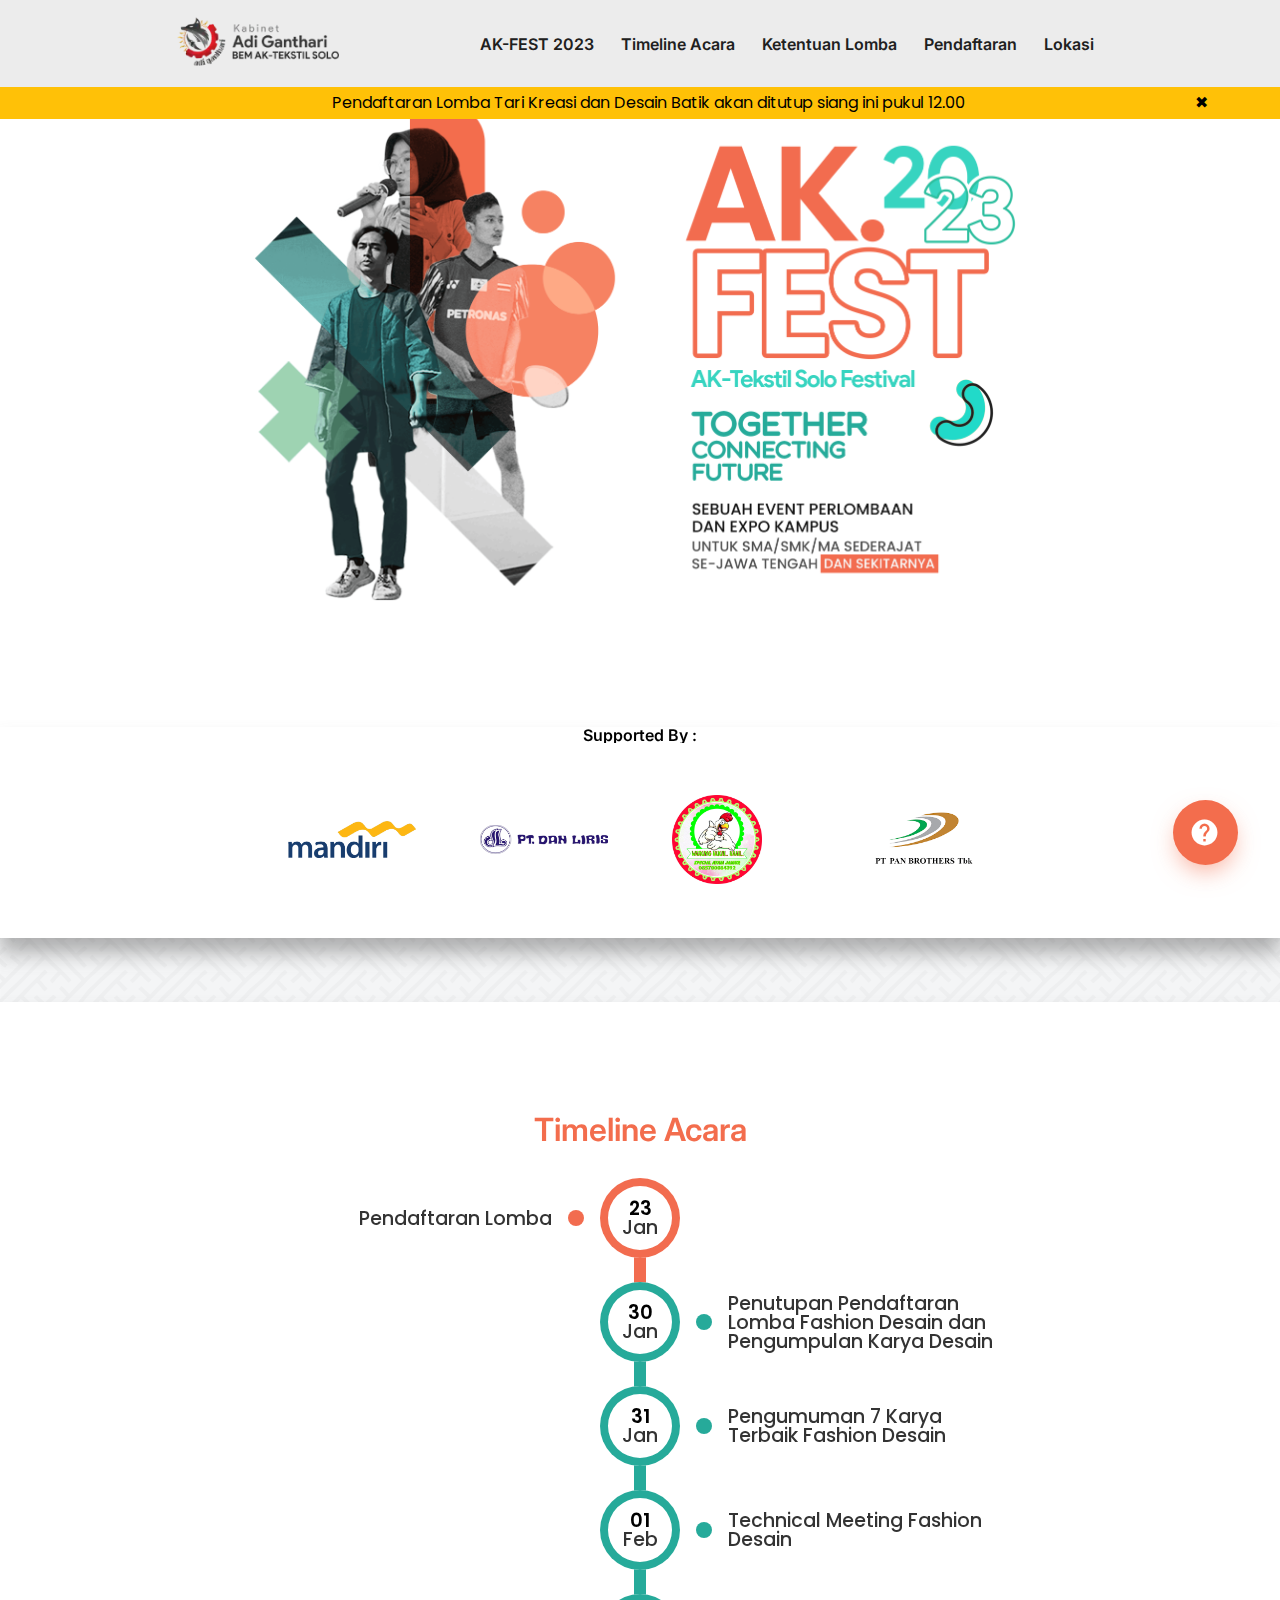
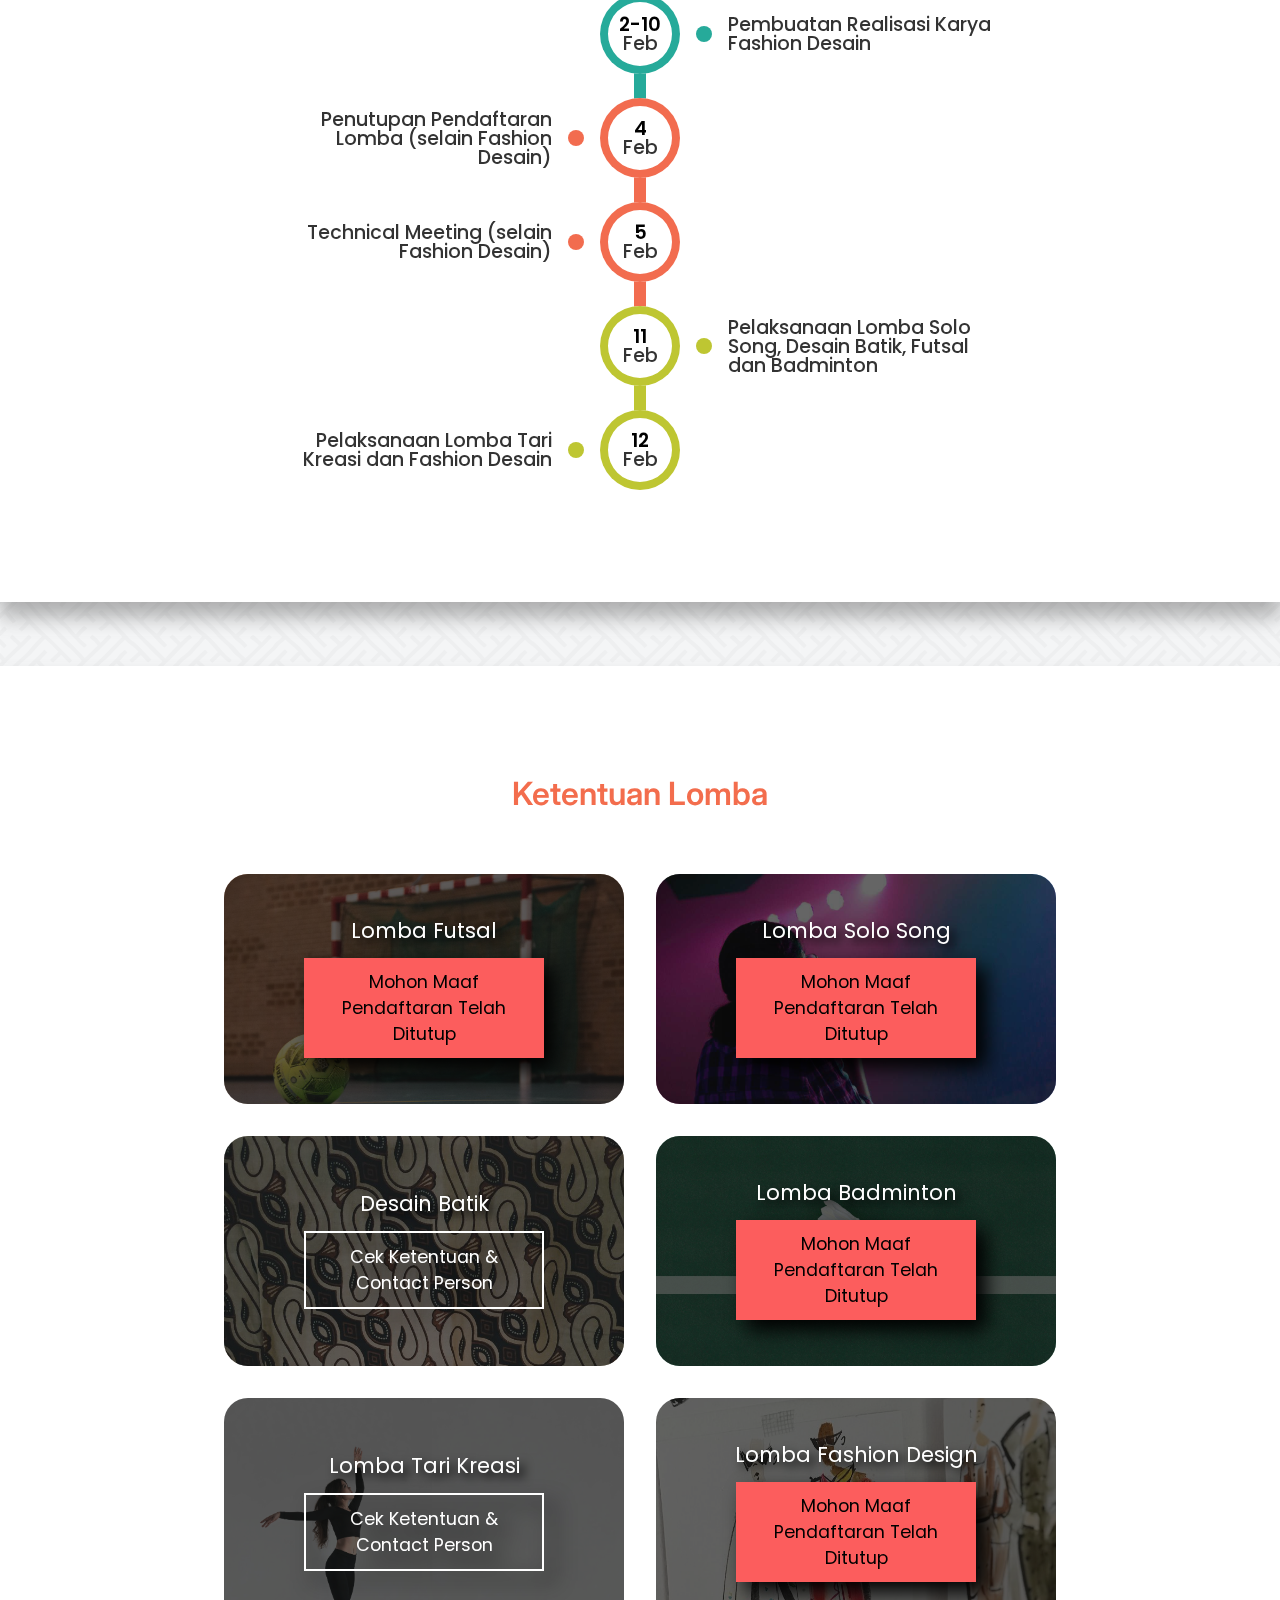
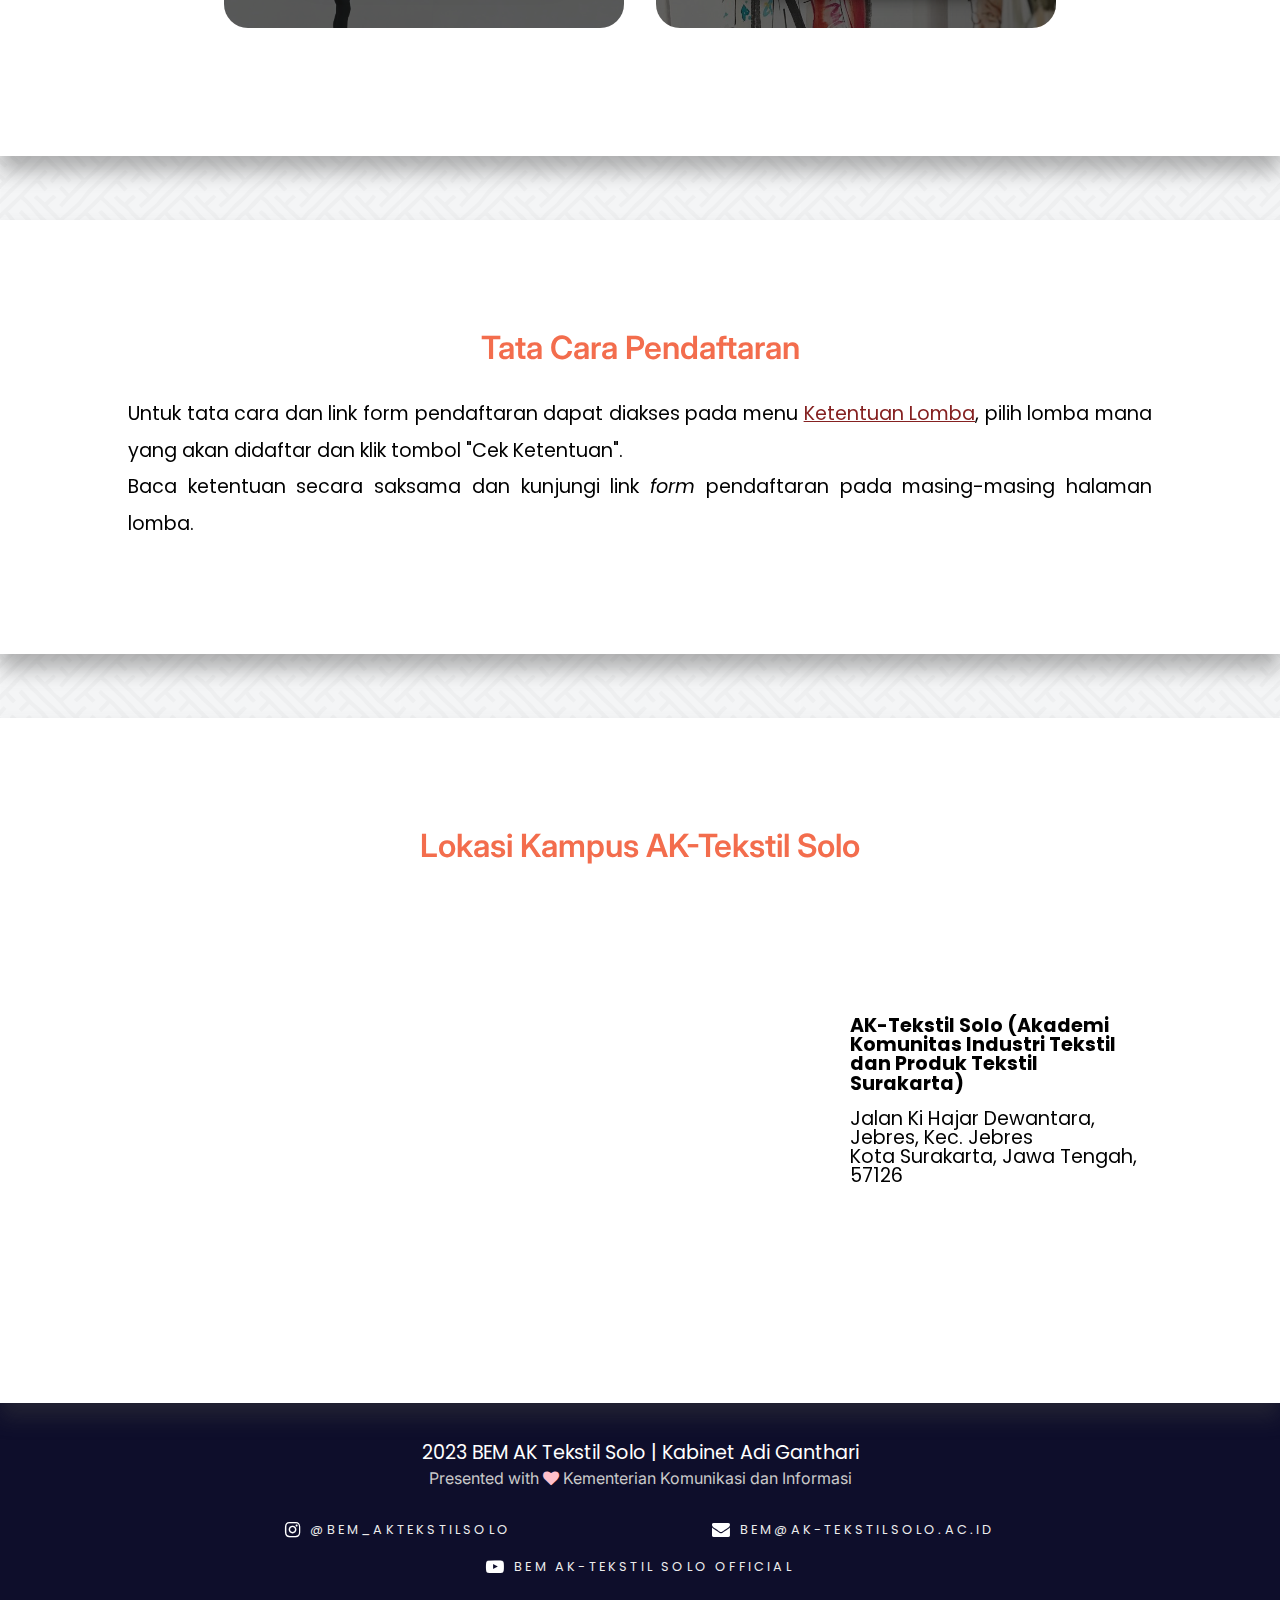
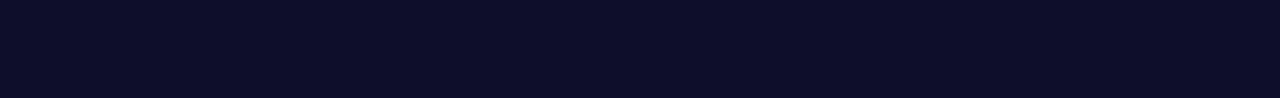
<file: index.html>
<!DOCTYPE html>
<html lang="en, id">

<head>
    <meta charset="UTF-8">
    <meta name="description" content="Landing Page AK-FEST 2023">
    <meta name="keywords" content="AK-FEST 2023">
    <meta name="author" content="BEM AK-Tekstil Solo">
    <meta name="viewport" content="width=device-width, initial-scale=1.0" />
    <title>AK-FEST 2023 | Informasi Lomba</title>
    <link rel="stylesheet" href="style.css">
    <link rel="preconnect" href="https://fonts.googleapis.com">
    <link rel="preconnect" href="https://fonts.gstatic.com" crossorigin>
    <link href="https://fonts.googleapis.com/css2?family=Inter:wght@400;500;600;700&family=Lato:ital,wght@0,400;0,700;1,400;1,700&family=Poppins:wght@400;500;600;700&display=swap" rel="stylesheet">
    <link rel="stylesheet" href="https://cdnjs.cloudflare.com/ajax/libs/font-awesome/4.7.0/css/font-awesome.min.css">
    <link rel="icon" type="image/x-icon" href="/img/favicon.png">
    <link href="https://fonts.googleapis.com/icon?family=Material+Icons" rel="stylesheet">
</head>

<body>



    <div class="nav">
        <div class="container_1">
            <div class="placeholder">
                <section class="logo">
                    <a href="#"><img src="/img/logo.webp" alt="logo"></img></a>
                </section>

                <div class="hambar">
                    <svg fill="#000000" width="200px" height="200px" viewBox="0 0 32 32" enable-background="new 0 0 32 32" id="Glyph" version="1.1" xml:space="preserve" xmlns="http://www.w3.org/2000/svg"
                        xmlns:xlink="http://www.w3.org/1999/xlink">
                        <g id="SVGRepo_bgCarrier" stroke-width="0"></g>
                        <g id="SVGRepo_iconCarrier">
                            <path d="M26,16c0,1.104-0.896,2-2,2H8c-1.104,0-2-0.896-2-2s0.896-2,2-2h16C25.104,14,26,14.896,26,16z" id="XMLID_314_"></path>
                            <path d="M26,8c0,1.104-0.896,2-2,2H8c-1.104,0-2-0.896-2-2s0.896-2,2-2h16C25.104,6,26,6.896,26,8z" id="XMLID_315_"></path>
                            <path d="M26,24c0,1.104-0.896,2-2,2H8c-1.104,0-2-0.896-2-2s0.896-2,2-2h16C25.104,22,26,22.896,26,24z" id="XMLID_316_"></path>
                        </g>
                    </svg>
                </div>

                <section class="navbar">
                    <ul>
                        <li><a href="#">AK-FEST 2023</a></li>
                        <li><a href="#timeline">Timeline Acara</a></li>
                        <li><a href="#lomba">Ketentuan Lomba</a></li>
                        <li><a href="#pendaftaran">Pendaftaran</a></li>
                        <li><a href="#lokasi">Lokasi</a></li>
                    </ul>
                </section>
            </div>
        </div>
        <div class="flexmenu">
            <section class="menu">
                <ul>
                    <li><a href="#">AK-FEST 2023</a></li>
                    <li><a href="#timeline">Timeline Acara</a></li>
                    <li><a href="#lomba">Ketentuan Lomba</a></li>
                    <li><a href="#pendaftaran">Pendaftaran</a></li>
                    <li><a href="#lokasi">Lokasi</a></li>

                </ul>
            </section>
        </div>
    </div>

    <div class="alert" id="alert" style="background-color: #ffc107;">
        <p style="color: black;">Pendaftaran Lomba Tari Kreasi dan Desain Batik akan ditutup siang ini pukul 12.00</p>
        <span class="close" style="color: black;">&#10006;</span>
    </div>

    <section class="hero" id="home" style="scroll-margin-top: 4rem;">
        <div class="container_2">
            <img src="img/hero-1.png" alt="Profil Picture" oncontextmenu="return false;">
            <img src="img/hero-2.png" alt="Profil Picture" oncontextmenu="return false;" id="gambar_2">
        </div>
    </section>

    <section class="sec-support">
        <h2>Supported By :</h2>
        <div class="support">
            <div class="sup"><img src="img/mandiri.png" alt=""></div>
            <div class="sup"><img src="img/danliris.png" alt=""></div>
            <div class="sup"><img src="img/WhatsApp Image 2023-01-22 at 20.29.11.jpg" alt=""></div>
            <div class="sup"><img src="img/panbro.png" alt=""></div>
        </div>
    </section>


    <section class="timeline" id="timeline" style="scroll-margin-top: 4rem;">
        <div class="container_3">
            <div class="title">
                <h2>Timeline Acara</h2>
            </div>
            <div class="timeline_main">
                <div class="sec">
                    <div class="sec-left">
                        <div class="sec-circ" style="
                    box-shadow: inset 0 0 0 0.5rem #f26c4f;">
                            <h3>23</h3>
                            <h4>Jan</h4>
                        </div>
                        <div class="circ"><span style="background-color: #f26c4f"></span></div>
                        <div class="sec-textleft">
                            <h4>Pendaftaran Lomba</h4>
                        </div>
                    </div>
                </div>
                <div class="sec-line"><span style="background-color: #f26c4f;"></span></div>
                <div class="sec sec-reverse">
                    <div class="sec-right">
                        <div class="sec-circ" style="
                    box-shadow: inset 0 0 0 0.5rem #26aa9a;">
                            <h3>30</h3>
                            <h4>Jan</h4>
                        </div>
                        <div class="circ"><span style="background-color: #26aa9a;"></span></div>
                        <div class="sec-textright">
                            <h4>Penutupan Pendaftaran Lomba Fashion Desain dan Pengumpulan Karya Desain</h4>
                        </div>
                    </div>
                </div>
                <div class="sec-line"><span style="background-color: #26aa9a;"></span></div>
                <div class="sec sec-reverse">
                    <div class="sec-right">
                        <div class="sec-circ" style="
                    box-shadow: inset 0 0 0 0.5rem #26aa9a;">
                            <h3>31</h3>
                            <h4>Jan</h4>
                        </div>
                        <div class="circ"><span style="background-color: #26aa9a"></span></div>
                        <div class="sec-textright">
                            <h4>Pengumuman 7 Karya Terbaik Fashion Desain</h4>
                        </div>
                    </div>
                </div>
                <div class="sec-line"><span style="background-color: #26aa9a"></span></div>
                <div class="sec sec-reverse">
                    <div class="sec-right">
                        <div class="sec-circ" style="
                    box-shadow: inset 0 0 0 0.5rem #26aa9a;">
                            <h3>01</h3>
                            <h4>Feb</h4>
                        </div>
                        <div class="circ"><span style="background-color: #26aa9a"></span></div>
                        <div class="sec-textright">
                            <h4>Technical Meeting Fashion Desain</h4>
                        </div>
                    </div>
                </div>
                <div class="sec-line"><span style="background-color: #26aa9a"></span></div>
                <div class="sec sec-reverse">
                    <div class="sec-right">
                        <div class="sec-circ" style="
                    box-shadow: inset 0 0 0 0.5rem #26aa9a;">
                            <h3>2-10</h3>
                            <h4>Feb</h4>
                        </div>
                        <div class="circ"><span style="background-color: #26aa9a"></span></div>
                        <div class="sec-textright">
                            <h4>Pembuatan Realisasi Karya Fashion Desain</h4>
                        </div>
                    </div>
                </div>
                <div class="sec-line"><span style="background-color: #26aa9a"></span></div>
                <div class="sec">
                    <div class="sec-left">
                        <div class="sec-circ" style="
                    box-shadow: inset 0 0 0 0.5rem #f26c4f;">
                            <h3>4</h3>
                            <h4>Feb</h4>
                        </div>
                        <div class="circ"><span style="background-color: #f26c4f;"></span></div>
                        <div class="sec-textleft">
                            <h4>Penutupan Pendaftaran Lomba (selain Fashion Desain)</h4>
                        </div>
                    </div>
                </div>
                <div class="sec-line"><span style="background-color: #f26c4f;"></span></div>
                <div class="sec">
                    <div class="sec-left">
                        <div class="sec-circ" style="
                    box-shadow: inset 0 0 0 0.5rem #f26c4f;">
                            <h3>5</h3>
                            <h4>Feb</h4>
                        </div>
                        <div class="circ"><span style="background-color: #f26c4f;"></span></div>
                        <div class="sec-textleft">
                            <h4>Technical Meeting (selain Fashion Desain)</h4>
                        </div>
                    </div>
                </div>
                <div class="sec-line"><span style="background-color: #f26c4f;"></span></div>
                <div class="sec sec-reverse">
                    <div class="sec-right">
                        <div class="sec-circ" style="
                    box-shadow: inset 0 0 0 0.5rem #bec632;">
                            <h3>11</h3>
                            <h4>Feb</h4>
                        </div>
                        <div class="circ"><span style="background-color: #bec632;"></span></div>
                        <div class="sec-textright">
                            <h4>Pelaksanaan Lomba Solo Song, Desain Batik, Futsal dan Badminton</h4>
                        </div>
                    </div>
                </div>
                <div class="sec-line"><span style="background-color: #bec632;"></span></div>
                <div class="sec">
                    <div class="sec-left">
                        <div class="sec-circ" style="
                    box-shadow: inset 0 0 0 0.5rem #bec632;">
                            <h3>12</h3>
                            <h4>Feb</h4>
                        </div>
                        <div class="circ"><span style="background-color: #bec632;"></span></div>
                        <div class="sec-textleft">
                            <h4>Pelaksanaan Lomba Tari Kreasi dan Fashion Desain</h4>
                        </div>
                    </div>
                </div>
            </div>
        </div>
    </section>

    <section class="lomba" id="lomba" style="scroll-margin-top: 4rem;">
        <div class="container_3">
            <div class="title">
                <h2>Ketentuan Lomba</h2>
            </div>
            <div class="ketentuan">
                <div class="futsal">
                    <span class="ketentuan_text">
                        <h3>Lomba Futsal</h3>
                        <a href="lomba/fashion" style="pointer-events: none;"><button style="background-color: #fc5d5d; color: black; border: none;">Mohon Maaf Pendaftaran Telah Ditutup</button></a>
                    </span>
                </div>
                <div class="solosong">
                    <span class="ketentuan_text">
                        <h3>Lomba Solo Song</h3>
                        <a href="lomba/fashion" style="pointer-events: none;"><button style="background-color: #fc5d5d; color: black; border: none;">Mohon Maaf Pendaftaran Telah Ditutup</button></a>
                    </span>
                </div>
                <div class="batik">
                    <span class="ketentuan_text">
                        <h3>Desain Batik</h3>
                        <a href="lomba/batik"><button>Cek Ketentuan & Contact Person</button></a>
                    </span>
                </div>
                <div class="badminton">
                    <span class="ketentuan_text">
                        <h3>Lomba Badminton</h3>
                        <a href="lomba/fashion" style="pointer-events: none;"><button style="background-color: #fc5d5d; color: black; border: none;">Mohon Maaf Pendaftaran Telah Ditutup</button></a>
                    </span>
                </div>
                <div class="tari">
                    <span class="ketentuan_text">
                        <h3>Lomba Tari Kreasi</h3>
                        <a href="lomba/tari"><button>Cek Ketentuan & Contact Person</button></a>
                    </span>
                </div>
                <div class="design">
                    <span class="ketentuan_text">
                        <h3>Lomba Fashion Design</h3>
                        <a href="lomba/fashion" style="pointer-events: none;"><button style="background-color: #fc5d5d; color: black; border: none;">Mohon Maaf Pendaftaran Telah Ditutup</button></a>
                    </span>
                </div>
            </div>
        </div>
    </section>

    <section class=" pendaftaran" id="pendaftaran" style="scroll-margin-top: 4rem;">
        <div class="container_3">
            <div class="title">
                <h2>Tata Cara Pendaftaran</h2>
            </div>
            <div class="caradaftar">
                <p>Untuk tata cara dan link form pendaftaran dapat diakses pada menu <a href="#lomba">Ketentuan Lomba</a>, pilih lomba mana yang akan didaftar dan klik tombol "Cek Ketentuan". </p>
                <p>Baca ketentuan secara saksama dan kunjungi link <i>form</i> pendaftaran pada masing-masing halaman lomba.</p>
            </div>
        </div>
    </section>

    <section class="lokasi" id="lokasi" style="scroll-margin-top: 4rem;">
        <div class="container_3">
            <div class="title">
                <h2>Lokasi Kampus AK-Tekstil Solo</h2>
            </div>

            <div class="isilokasi">
                <div class="placer">
                    <span class="embed">
                        <iframe
                            src="https://www.google.com/maps/embed?pb=!1m18!1m12!1m3!1d31641.373811534533!2d110.83418718280873!3d-7.556246551231897!2m3!1f0!2f0!3f0!3m2!1i1024!2i768!4f13.1!3m3!1m2!1s0x2e7a16fd32cd9f15%3A0x3c9cd32da376901c!2sAK-Tekstil%20Solo%20(Akademi%20Komunitas%20Industri%20Tekstil%20dan%20Produk%20Tekstil%20Surakarta)!5e0!3m2!1sid!2sid!4v1672524774152!5m2!1sid!2sid"
                            style="border:0;" allowfullscreen="" loading="lazy" referrerpolicy="no-referrer-when-downgrade" alt="letak kampus ak-tekstil solo"></iframe>
                    </span>
                </div>
                <div class="ket">
                    <p style="margin-bottom: 1rem;"><em>AK-Tekstil Solo (Akademi Komunitas Industri Tekstil dan Produk Tekstil Surakarta)</p></em>
                    <p>Jalan Ki Hajar Dewantara, Jebres, Kec. Jebres</p>
                    <p>Kota Surakarta, Jawa Tengah, 57126</p>
                </div>
            </div>
        </div>
    </section>

    <section class="pop-up">
        <div class="floating-container">
            <div class="floating-button">
                <i class="material-icons" style="transform: translateY(4px) scale(130%);">help</i>
            </div>
            <div class="element-container">

                <span class="float-element">
                    <a href="https://wa.me/6283857758460">
                        <img src="img\whatsapp.svg" style="transform: scale(40%) translateY(-6px); filter: invert(100%) sepia(100%) saturate(38%) hue-rotate(321deg) brightness(110%) contrast(110%);"></img></a>
                </span>
                <span class="float-element"><a href="https://wa.me/6282284758804">
                        <img src="img\whatsapp.svg" style="transform: scale(40%) translateY(-6px); filter: invert(100%) sepia(100%) saturate(38%) hue-rotate(321deg) brightness(110%) contrast(110%);"></img></a></span>
            </div>
        </div>
    </section>

    <section class="footer">
        <div class="container_4">
            <div class="tulisan">
                <p>2023 BEM AK Tekstil Solo | Kabinet Adi Ganthari</p>
                <p>Presented with <i class="fa fa-heart" aria-hidden="true" style="color: pink;"></i> Kementerian Komunikasi dan Informasi</p>
            </div>
            <div class="sosmed">
                <span>
                    <a href="https://instagram.com/bem_aktekstilsolo" target="_blank"><button type="button">
                            <i class="fa fa-instagram fa-lg" aria-hidden="true" style="margin-right: 10px; scale: 101%;"></i>
                        </button>@bem_aktekstilsolo</a>
                </span>
                <span>
                    <a href="mailto:bem@ak-tekstilsolo.ac.id" target="_blank"><button type="button">
                            <i class="fa fa-envelope fa-lg" aria-hidden="true" style="margin-right: 10px; scale: 101%;"></i>
                        </button>bem@ak-tekstilsolo.ac.id</a>
                </span>
                <span>
                    <a href="https://www.youtube.com/@bemak-tekstilsoloofficial8322" target="_blank"><button type="button">
                            <i class="fa fa-youtube-play fa-lg" aria-hidden="true" style="margin-right: 10px; scale: 101%;"></i>
                        </button>BEM AK-TEKSTIL SOLO OFFICIAL</a>
                </span>
            </div>
        </div>
    </section>
    <script>
        hambar = document.querySelector(".hambar");
        hambar.onclick = function () {
            navbar = document.querySelector(".menu");
            navbar.classList.toggle("active");
        }

        document.querySelector(".close").onclick = function () {
            document.querySelector(".alert").style.display = "none";
        }
    </script>
    <script src="https://cdn.logwork.com/widget/countdown.js"></script>
</body>

</html>
</file>
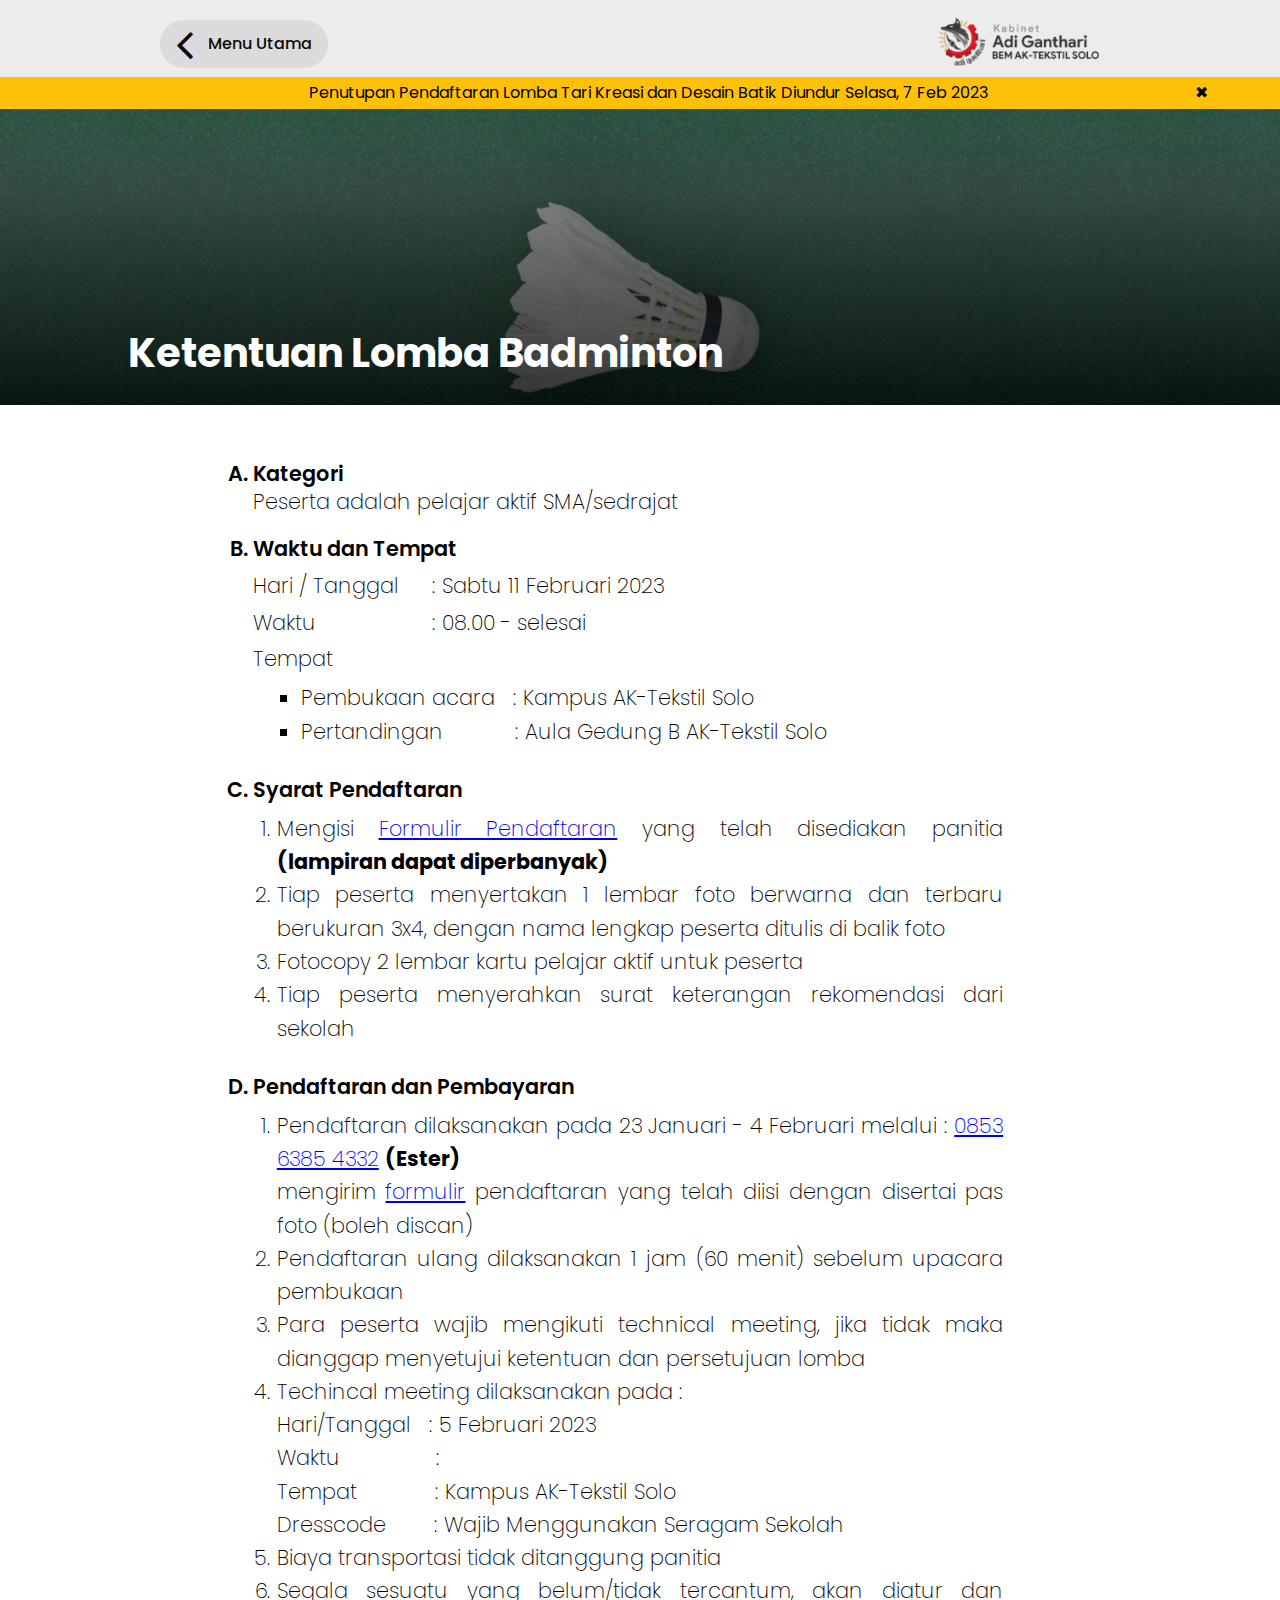
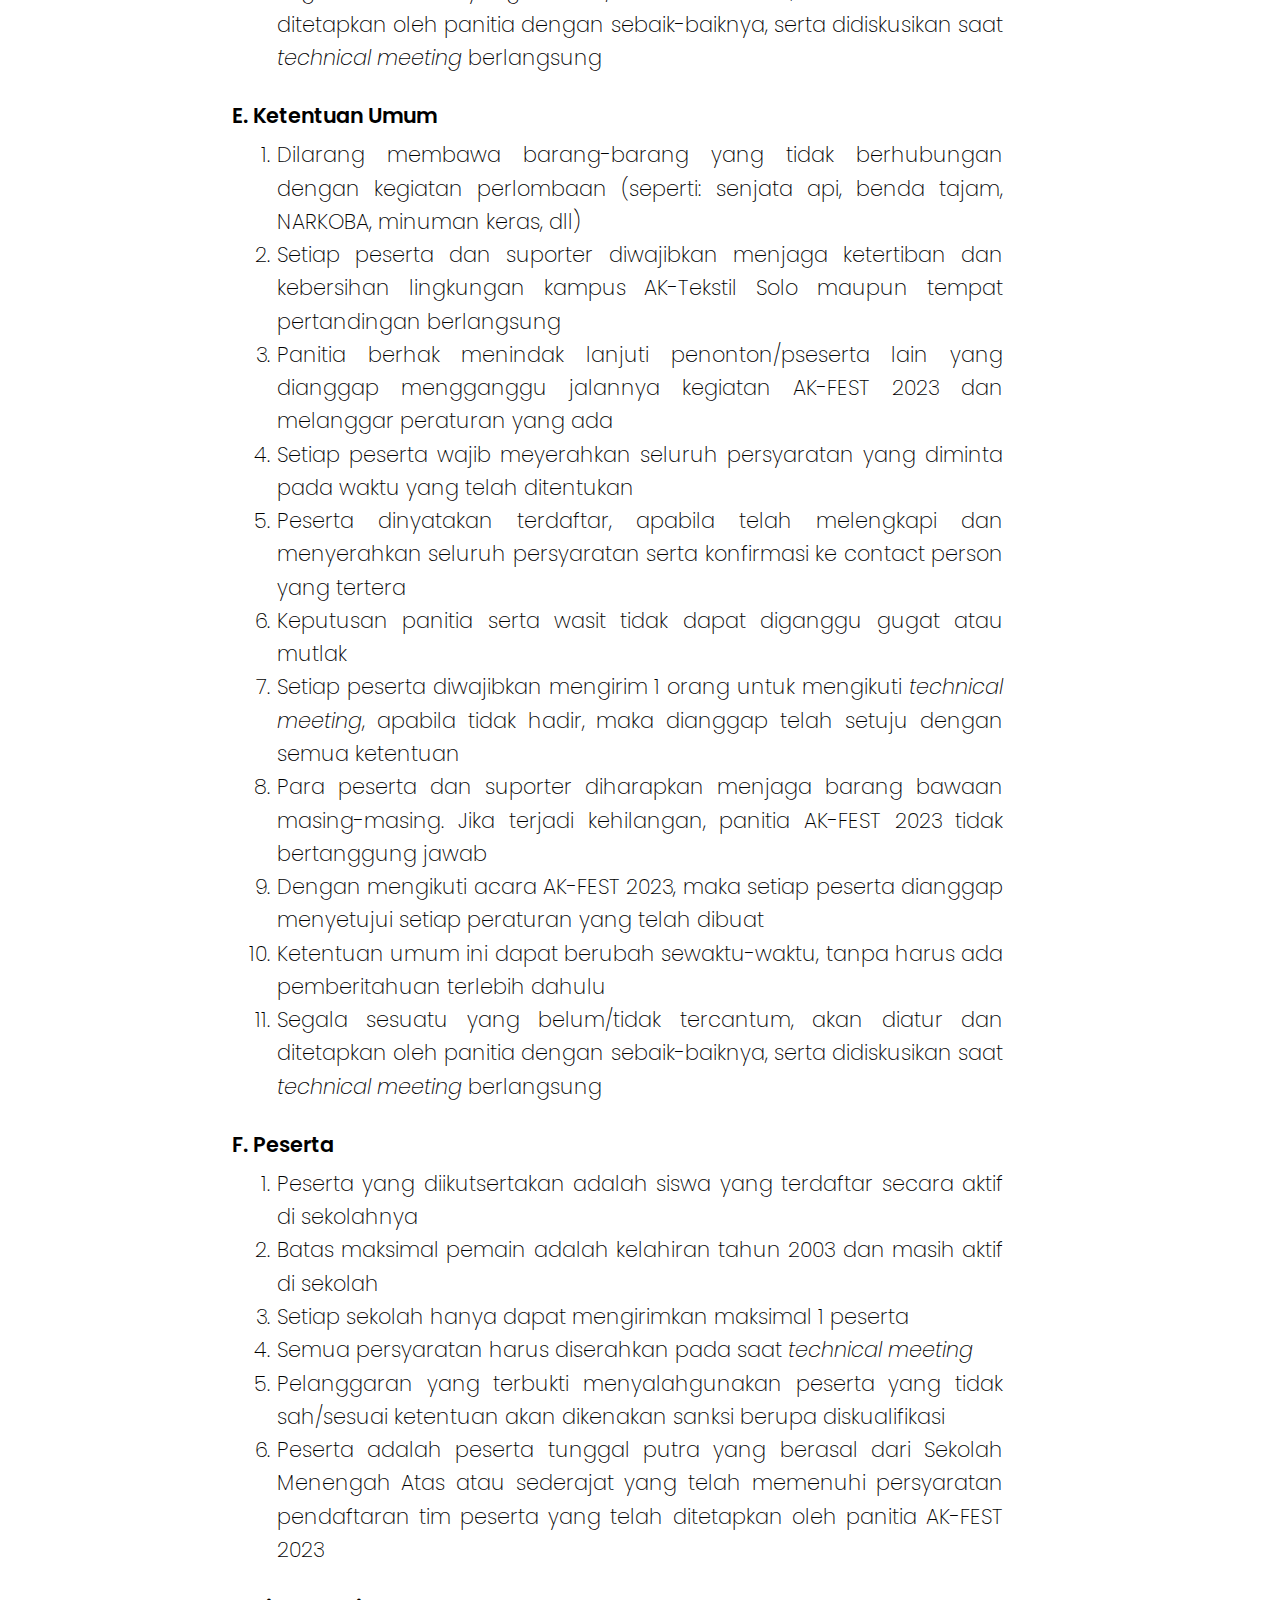
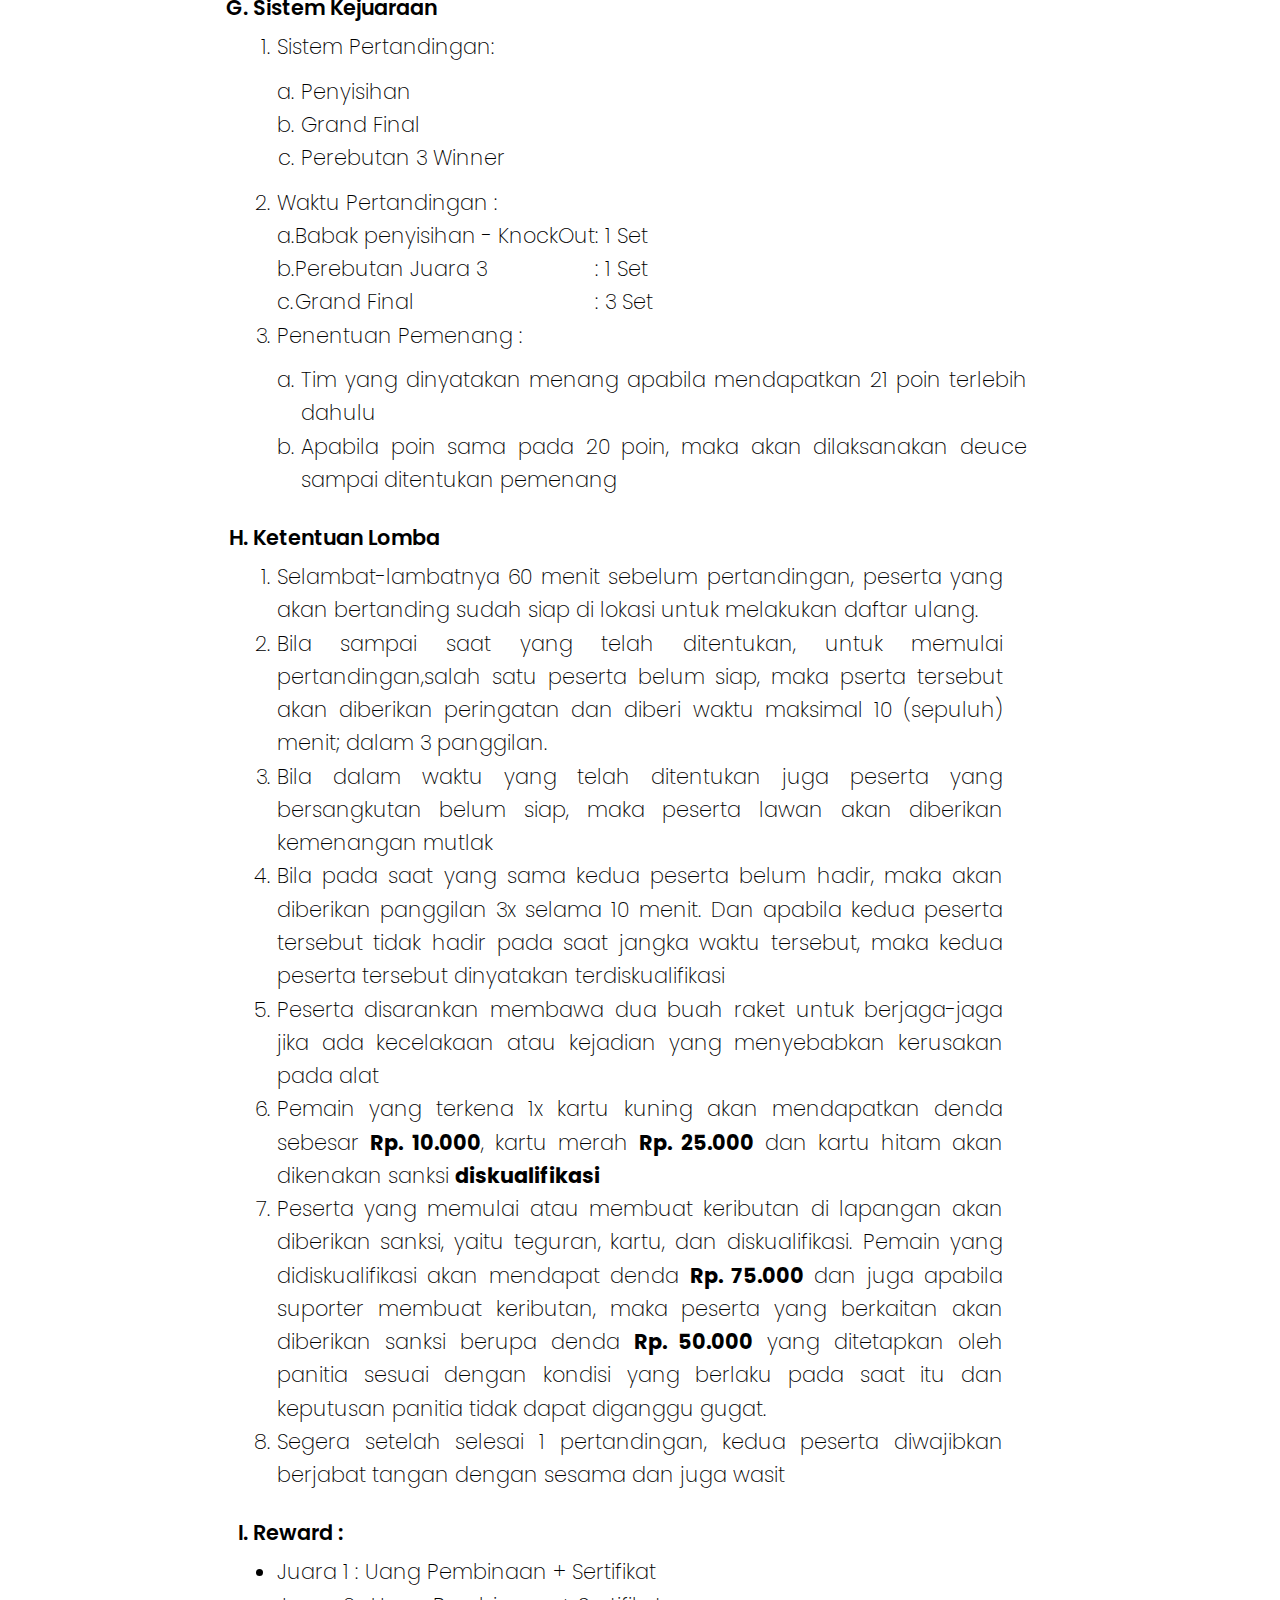
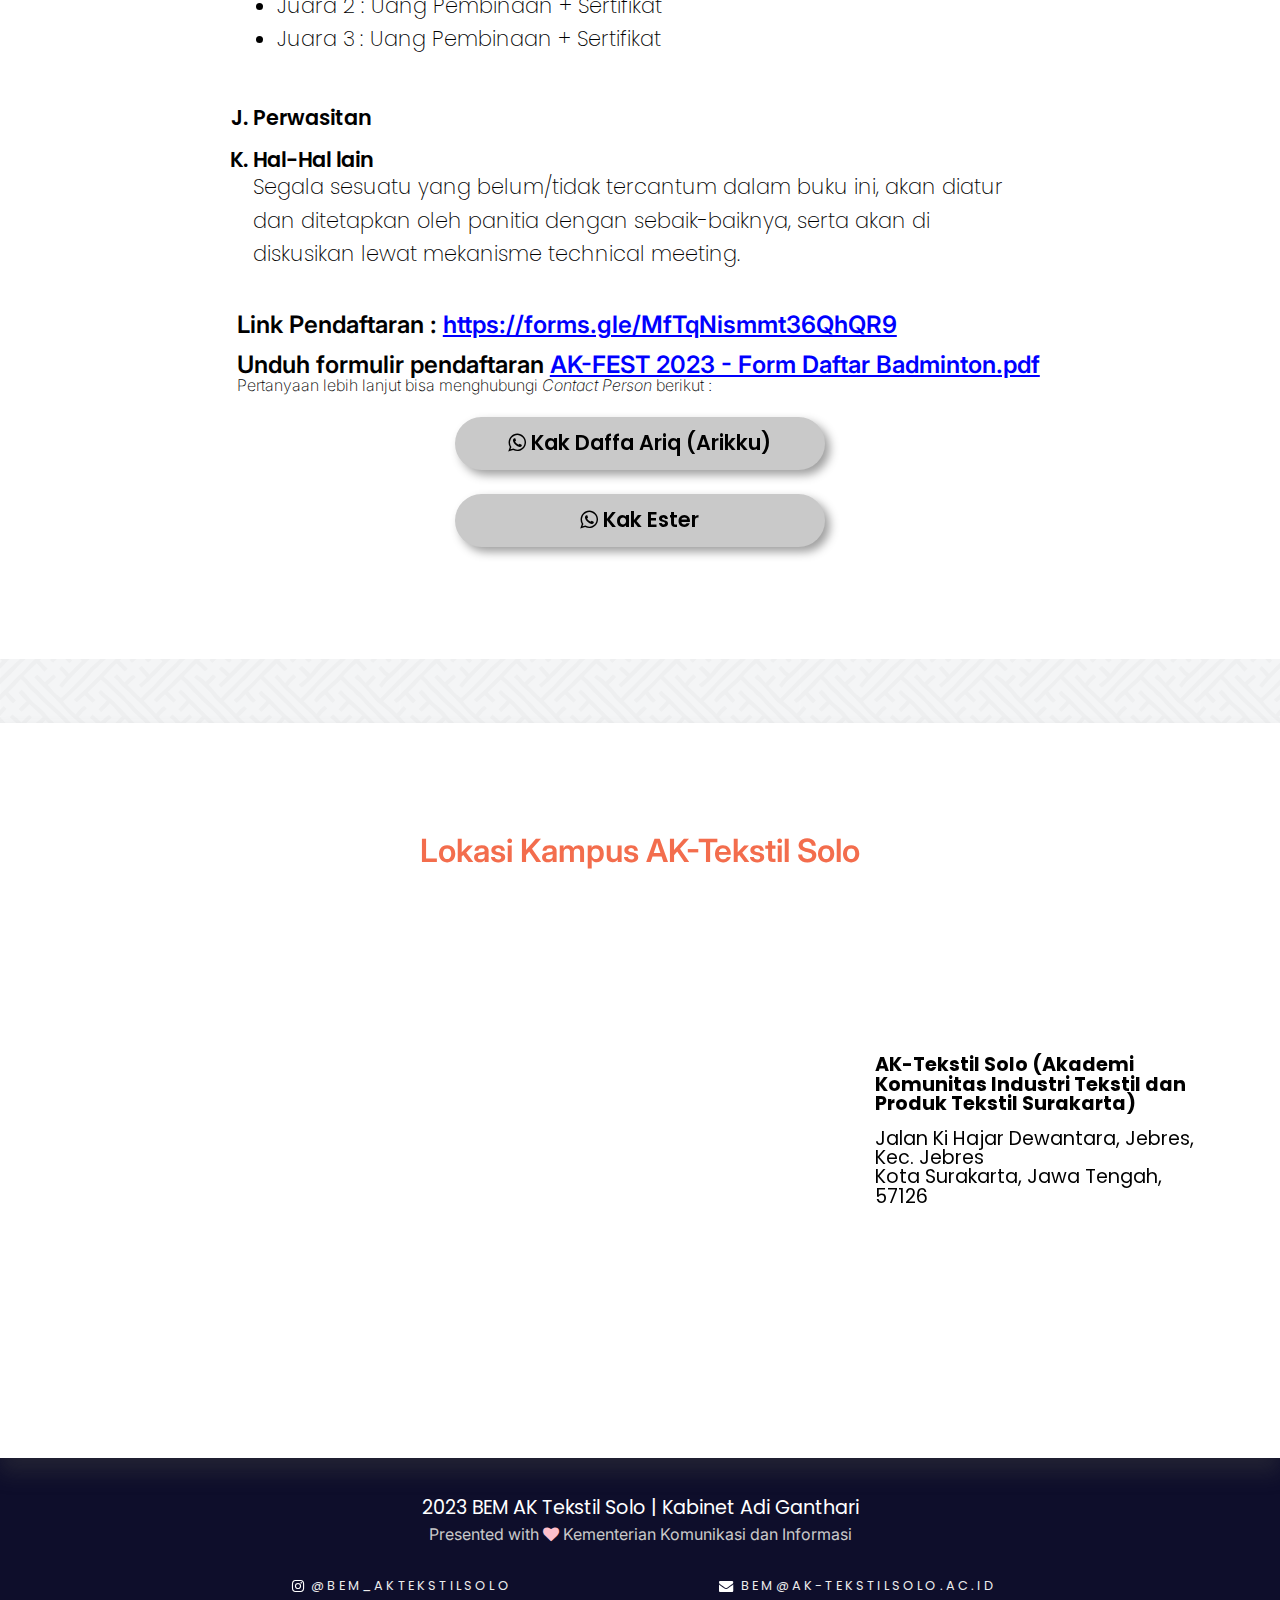
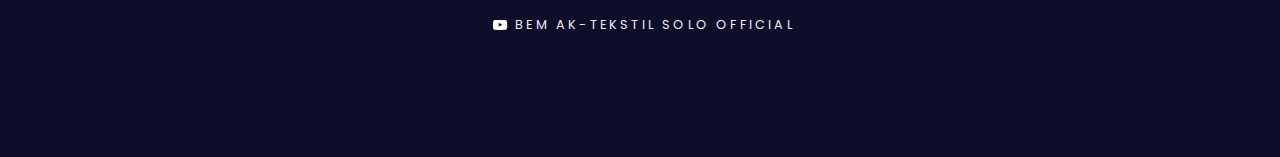
<file: lomba/badminton/index.html>
<!DOCTYPE html>
<html lang="en">

<head>
    <meta charset="UTF-8">
    <meta name="description" content="Syarat Ketentuan Lomba Badminton">
    <meta name="keywords" content="AK-FEST 2023">
    <meta name="author" content="BEM AK-Tekstil Solo">
    <meta name="viewport" content="width=device-width, initial-scale=1.0" />
    <title>Lomba Badminton | AK-FEST 2023</title>
    <link rel="stylesheet" href="../style.css">
    <link rel="preconnect" href="https://fonts.googleapis.com">
    <link rel="preconnect" href="https://fonts.gstatic.com" crossorigin>
    <link href="https://fonts.googleapis.com/css2?family=Inter:wght@400;500;600;700&family=Lato:ital,wght@0,400;0,700;1,400;1,700&family=Poppins:wght@400;500;600;700&display=swap" rel="stylesheet">
    <link rel="stylesheet" href="https://cdnjs.cloudflare.com/ajax/libs/font-awesome/4.7.0/css/font-awesome.min.css">
    <link rel="icon" type="image/x-icon" href="/img/favicon.png">
</head>

<body>
    <div class="nav">
        <div class="container_1">
            <div class="placeholder">
                <div class="backbutton">
                    <a href="../../#lomba" class="backbtn"><i class="fa fa-angle-left fa-3x" aria-hidden="true"></i>Menu Utama</a>
                </div>
                <section class="logo">
                    <a href="../../"><img src="../../img/logo.webp" alt="logo"></img></a>
                </section>
            </div>
        </div>
        <div class="alert" id="alert" style="background-color: #ffc107;">
            <p style="color: black;">Penutupan Pendaftaran Lomba Tari Kreasi dan Desain Batik Diundur Selasa, 7 Feb 2023</p>
            <span class="close" style="color: black;">&#10006;</span>
        </div>
    </div>

    <section class="thumbnail" style="background-image: url(../../img/badminton.jpg);">
        <div class="grad">
            <h1>Ketentuan Lomba Badminton</h1>
        </div>
    </section>

    <section class="main" id="lomba" style="scroll-margin-top: 4rem;">
        <div class="container_3">
            <div class="isi">
                <ol class="list-utama" style="list-style-type: upper-alpha;">
                    <li>Kategori
                        <br>
                        <span>Peserta adalah pelajar aktif SMA/sedrajat</li>
                    </li>
                    <br>
                    <li>Waktu dan Tempat
                        <table style="min-width: 60%;">
                            <tr>
                                <td colspan="2" style="padding-top: 1rem">Hari / Tanggal</td>
                                <td>: Sabtu 11 Februari 2023</td>
                            </tr>
                            <tr>
                                <td colspan="2" style="padding-top: 1rem">Waktu</td>
                                <td>: 08.00 - selesai</td>
                            </tr>
                            <tr>
                                <td colspan="2" style="padding-top: 1rem">Tempat</td>
                            </tr>
                        </table>
                        <ul style="margin-left: 3rem; list-style-type: square;">
                            <li>Pembukaan acara &nbsp; : Kampus AK-Tekstil Solo</li>
                            <li>Pertandingan &nbsp; &nbsp; &nbsp; &nbsp; &nbsp; &nbsp;: Aula Gedung B AK-Tekstil Solo</li>
                        </ul>
                    </li>
                    <br>
                    <li>Syarat Pendaftaran
                        <ol class="list-123">
                            <li>Mengisi <a href="#formulir">Formulir Pendaftaran</a> yang telah disediakan panitia
                                <em>(lampiran dapat diperbanyak)</em>
                            </li>
                            <li>Tiap peserta menyertakan 1 lembar foto berwarna dan terbaru berukuran 3x4, dengan nama lengkap peserta ditulis di balik foto </li>
                            <li>Fotocopy 2 lembar kartu pelajar aktif untuk peserta</li>
                            <li>Tiap peserta menyerahkan surat keterangan rekomendasi dari sekolah</li>
                        </ol>
                    </li>
                    <br>
                    <li>Pendaftaran dan Pembayaran
                        <ol class="list-123">
                            <li>Pendaftaran dilaksanakan pada 23 Januari - 4 Februari melalui : <a href="https://wa.me/6285363854332/">0853 6385 4332</a> <em>(Ester)</em>
                                <br>mengirim <a href="#formulir">formulir</a> pendaftaran yang telah diisi dengan disertai pas foto (boleh discan)</li>
                            <li>Pendaftaran ulang dilaksanakan 1 jam (60 menit) sebelum upacara pembukaan</li>
                            <li>Para peserta wajib mengikuti technical meeting, jika tidak maka dianggap menyetujui ketentuan dan persetujuan lomba</li>
                            <li>Techincal meeting dilaksanakan pada :
                                <br>Hari/Tanggal &nbsp; : 5 Februari 2023
                                <br>Waktu &nbsp; &nbsp; &nbsp; &nbsp; &nbsp; &nbsp; &nbsp; &nbsp;:
                                <br>Tempat &nbsp; &nbsp; &nbsp; &nbsp; &nbsp; &nbsp; : Kampus AK-Tekstil Solo
                                <br>Dresscode &nbsp; &nbsp; &nbsp; &nbsp;: Wajib Menggunakan Seragam Sekolah
                            </li>
                            <li>Biaya transportasi tidak ditanggung panitia</li>
                            <li>Segala sesuatu yang belum/tidak tercantum, akan diatur dan ditetapkan oleh panitia dengan sebaik-baiknya, serta didiskusikan saat <i>technical meeting</i> berlangsung</li>
                        </ol>
                    </li>
                    <br>
                    <li>Ketentuan Umum
                        <ol class="list-123">
                            <li>Dilarang membawa barang-barang yang tidak berhubungan dengan kegiatan perlombaan (seperti: senjata api, benda tajam, NARKOBA, minuman keras, dll)</li>
                            <li>Setiap peserta dan suporter diwajibkan menjaga ketertiban dan kebersihan lingkungan kampus AK-Tekstil Solo maupun tempat pertandingan berlangsung</li>
                            <li>Panitia berhak menindak lanjuti penonton/pseserta lain yang dianggap mengganggu jalannya kegiatan AK-FEST 2023 dan melanggar peraturan yang ada</li>
                            <li>Setiap peserta wajib meyerahkan seluruh persyaratan yang diminta pada waktu yang telah ditentukan</li>
                            <li>Peserta dinyatakan terdaftar, apabila telah melengkapi dan menyerahkan seluruh persyaratan serta konfirmasi ke contact person yang tertera</li>
                            <li>Keputusan panitia serta wasit tidak dapat diganggu gugat atau mutlak</li>
                            <li>Setiap peserta diwajibkan mengirim 1 orang untuk mengikuti <i>technical meeting</i>, apabila tidak hadir, maka dianggap telah setuju dengan semua ketentuan</li>
                            <li>Para peserta dan suporter diharapkan menjaga barang bawaan masing-masing. Jika terjadi kehilangan, panitia AK-FEST 2023 tidak bertanggung jawab</li>
                            <li>Dengan mengikuti acara AK-FEST 2023, maka setiap peserta dianggap menyetujui setiap peraturan yang telah dibuat</li>
                            <li>Ketentuan umum ini dapat berubah sewaktu-waktu, tanpa harus ada pemberitahuan terlebih dahulu</li>
                            <li>Segala sesuatu yang belum/tidak tercantum, akan diatur dan ditetapkan oleh panitia dengan sebaik-baiknya, serta didiskusikan saat <i>technical meeting</i> berlangsung</li>
                        </ol>
                    </li>
                    <br>
                    <li>Peserta
                        <ol class="list-123">
                            <li>Peserta yang diikutsertakan adalah siswa yang terdaftar secara aktif di sekolahnya</li>
                            <li>Batas maksimal pemain adalah kelahiran tahun 2003 dan masih aktif di sekolah</li>
                            <li>Setiap sekolah hanya dapat mengirimkan maksimal 1 peserta</li>
                            <li>Semua persyaratan harus diserahkan pada saat <i>technical meeting</i>
                            <li>Pelanggaran yang terbukti menyalahgunakan peserta yang tidak sah/sesuai ketentuan akan dikenakan sanksi berupa diskualifikasi</li>
                            <li>Peserta adalah peserta tunggal putra yang berasal dari Sekolah Menengah Atas atau sederajat yang telah memenuhi persyaratan pendaftaran tim peserta yang telah ditetapkan oleh panitia AK-FEST 2023</li>
                        </ol>
                    </li>
                    <br>
                    <li>Sistem Kejuaraan
                        <ol class="list-123">
                            <li>Sistem Pertandingan:
                                <ol class="list-abc">
                                    <li>Penyisihan</li>
                                    <li>Grand Final</li>
                                    <li>Perebutan 3 Winner</li>
                                </ol>
                            </li>
                            <li>Waktu Pertandingan :
                                <table>
                                    <tr>
                                        <td>a.</td>
                                        <td>Babak penyisihan - KnockOut</td>
                                        <td>: 1 Set</td>
                                    </tr>
                                    <tr>
                                        <td>b.</td>
                                        <td>Perebutan Juara 3</td>
                                        <td>: 1 Set</td>
                                    </tr>
                                    <tr>
                                        <td>c.</td>
                                        <td>Grand Final</td>
                                        <td>: 3 Set</td>
                                    </tr>
                                </table>
                            </li>
                            <li>Penentuan Pemenang :
                                <ol class="list-abc">
                                    <li>Tim yang dinyatakan menang apabila mendapatkan 21 poin terlebih dahulu</li>
                                    <li>Apabila poin sama pada 20 poin, maka akan dilaksanakan deuce sampai ditentukan pemenang</li>
                                </ol>
                            </li>
                        </ol>
                    </li>
                    <br>
                    <li>Ketentuan Lomba
                        <ol class="list-123">
                            <li>Selambat-lambatnya 60 menit sebelum pertandingan, peserta yang akan bertanding sudah siap di lokasi untuk melakukan daftar ulang.</li>
                            <li>Bila sampai saat yang telah ditentukan, untuk memulai pertandingan,salah satu peserta belum siap, maka pserta tersebut akan diberikan peringatan dan diberi waktu maksimal 10 (sepuluh) menit; dalam 3
                                panggilan.
                            </li>
                            <li>Bila dalam waktu yang telah ditentukan juga peserta yang bersangkutan belum siap, maka peserta lawan akan diberikan kemenangan mutlak</li>
                            <li>Bila pada saat yang sama kedua peserta belum hadir, maka akan diberikan panggilan 3x selama 10 menit. Dan apabila kedua peserta tersebut tidak hadir pada saat jangka waktu tersebut, maka kedua peserta
                                tersebut dinyatakan terdiskualifikasi</li>
                            <li>Peserta disarankan membawa dua buah raket untuk berjaga-jaga jika ada kecelakaan atau kejadian yang menyebabkan kerusakan pada alat</li>
                            <li>Pemain yang terkena 1x kartu kuning akan mendapatkan denda sebesar <em>Rp. 10.000</em>, kartu merah <em>Rp. 25.000</em> dan kartu hitam akan dikenakan sanksi <em>diskualifikasi</em></li>
                            <li>Peserta yang memulai atau membuat keributan di lapangan akan diberikan sanksi, yaitu teguran, kartu, dan diskualifikasi. Pemain yang didiskualifikasi akan mendapat denda <em>Rp. 75.000</em> dan juga apabila
                                suporter membuat keributan, maka peserta yang berkaitan akan diberikan sanksi berupa denda <em>Rp. 50.000</em> yang ditetapkan oleh panitia sesuai dengan kondisi yang berlaku pada saat itu dan keputusan
                                panitia tidak dapat diganggu gugat.</li>
                            <li>Segera setelah selesai 1 pertandingan, kedua peserta diwajibkan berjabat tangan dengan sesama dan juga wasit</li>
                        </ol>
                    </li>
                    <br>
                    <li>Reward :
                        <ul class="reward">
                            <li>Juara 1 : Uang Pembinaan + Sertifikat</li>
                            <li>Juara 2 : Uang Pembinaan + Sertifikat</li>
                            <li>Juara 3 : Uang Pembinaan + Sertifikat</li>
                        </ul>
                        <br>
                    </li>
                    <br>
                    <li>Perwasitan</li>
                    <br>
                    <li>Hal-Hal lain
                        <br>
                        <span>Segala sesuatu yang belum/tidak tercantum dalam buku ini, akan diatur dan ditetapkan oleh panitia dengan sebaik-baiknya, serta akan di diskusikan lewat mekanisme technical meeting.
                    </li>
                </ol>
                <br>
                <br>
                <p id="pendaftaran" style="scroll-margin-top: 9rem;">Link Pendaftaran : <a href="https://forms.gle/MfTqNismmt36QhQR9" target="_blank" class="url">https://forms.gle/MfTqNismmt36QhQR9</a></p>
                <br>
                <p id="formulir" style="scroll-margin-top: 9rem;">Unduh formulir pendaftaran <a href="https://drive.google.com/file/d/1ErsflkpvumNoftP5XJGUTfFCh6F3SMIV/view?usp=sharing" target="_blank" class="url">AK-FEST 2023 - Form Daftar
                        Badminton.pdf</a></p>
                <p style="font-weight: 200; font-size: 1rem;">Pertanyaan lebih lanjut bisa menghubungi <i>Contact Person</i> berikut :</p>
                <div class="btncontainer" id="contact" style="scroll-margin-top: 10rem;">
                    <a href="https://wa.me/6289624463294" class="btnwa" target="_blank"><i class="fa fa-whatsapp" aria-hidden="true"></i> Kak Daffa Ariq (Arikku)</a>
                    <a href="https://wa.me/62895363854332" class="btnwa" target="_blank"><i class="fa fa-whatsapp" aria-hidden="true"></i> Kak Ester</a>
                </div>
            </div>
        </div>
    </section>


    <section class="lokasi" id="lokasi" style="scroll-margin-top: 4rem;">
        <div class="container_3">
            <div class="title">
                <h2>Lokasi Kampus AK-Tekstil Solo</h2>
            </div>

            <div class="isilokasi">
                <div class="placer">
                    <span class="embed">
                        <iframe
                            src="https://www.google.com/maps/embed?pb=!1m18!1m12!1m3!1d31641.373811534533!2d110.83418718280873!3d-7.556246551231897!2m3!1f0!2f0!3f0!3m2!1i1024!2i768!4f13.1!3m3!1m2!1s0x2e7a16fd32cd9f15%3A0x3c9cd32da376901c!2sAK-Tekstil%20Solo%20(Akademi%20Komunitas%20Industri%20Tekstil%20dan%20Produk%20Tekstil%20Surakarta)!5e0!3m2!1sid!2sid!4v1672524774152!5m2!1sid!2sid"
                            style="border:0;" allowfullscreen="" loading="lazy" referrerpolicy="no-referrer-when-downgrade" alt="letak kampus ak-tekstil solo"></iframe>
                    </span>
                </div>
                <div class="ket">
                    <p style="margin-bottom: 1rem;"><em>AK-Tekstil Solo (Akademi Komunitas Industri Tekstil dan Produk Tekstil Surakarta)</p></em>
                    <p>Jalan Ki Hajar Dewantara, Jebres, Kec. Jebres</p>
                    <p>Kota Surakarta, Jawa Tengah, 57126</p>
                </div>
            </div>
        </div>
    </section>


    <section class="footer">
        <div class="container_4">
            <div class="tulisan">
                <p>2023 BEM AK Tekstil Solo | Kabinet Adi Ganthari</p>
                <p>Presented with <i class="fa fa-heart" aria-hidden="true" style="color: pink;"></i> Kementerian Komunikasi dan Informasi</p>
            </div>
            <div class="sosmed">
                <span>
                    <a href="https://instagram.com/bem_aktekstilsolo" target="_blank"><button type="button">
                            <i class="fa fa-instagram fa-lg" aria-hidden="true"></i>
                        </button>@bem_aktekstilsolo</a>
                </span>
                <span>
                    <a href="mailto:bem@ak-tekstilsolo.ac.id" target="_blank"><button type="button">
                            <i class="fa fa-envelope fa-lg" aria-hidden="true"></i>
                        </button>bem@ak-tekstilsolo.ac.id</a>
                </span>
                <span>
                    <a href="https://www.youtube.com/@bemak-tekstilsoloofficial8322" target="_blank"><button type="button">
                            <i class="fa fa-youtube-play fa-lg" aria-hidden="true"></i>
                        </button>BEM AK-TEKSTIL SOLO OFFICIAL</a>
                </span>
            </div>
        </div>
    </section>

    <script>
        const button = document.querySelector('.close');
        button.addEventListener('click', () => {
            const alert = document.querySelector('.alert');
            alert.style.display = 'none';
        })
    </script>
</body>

</html>
</file>
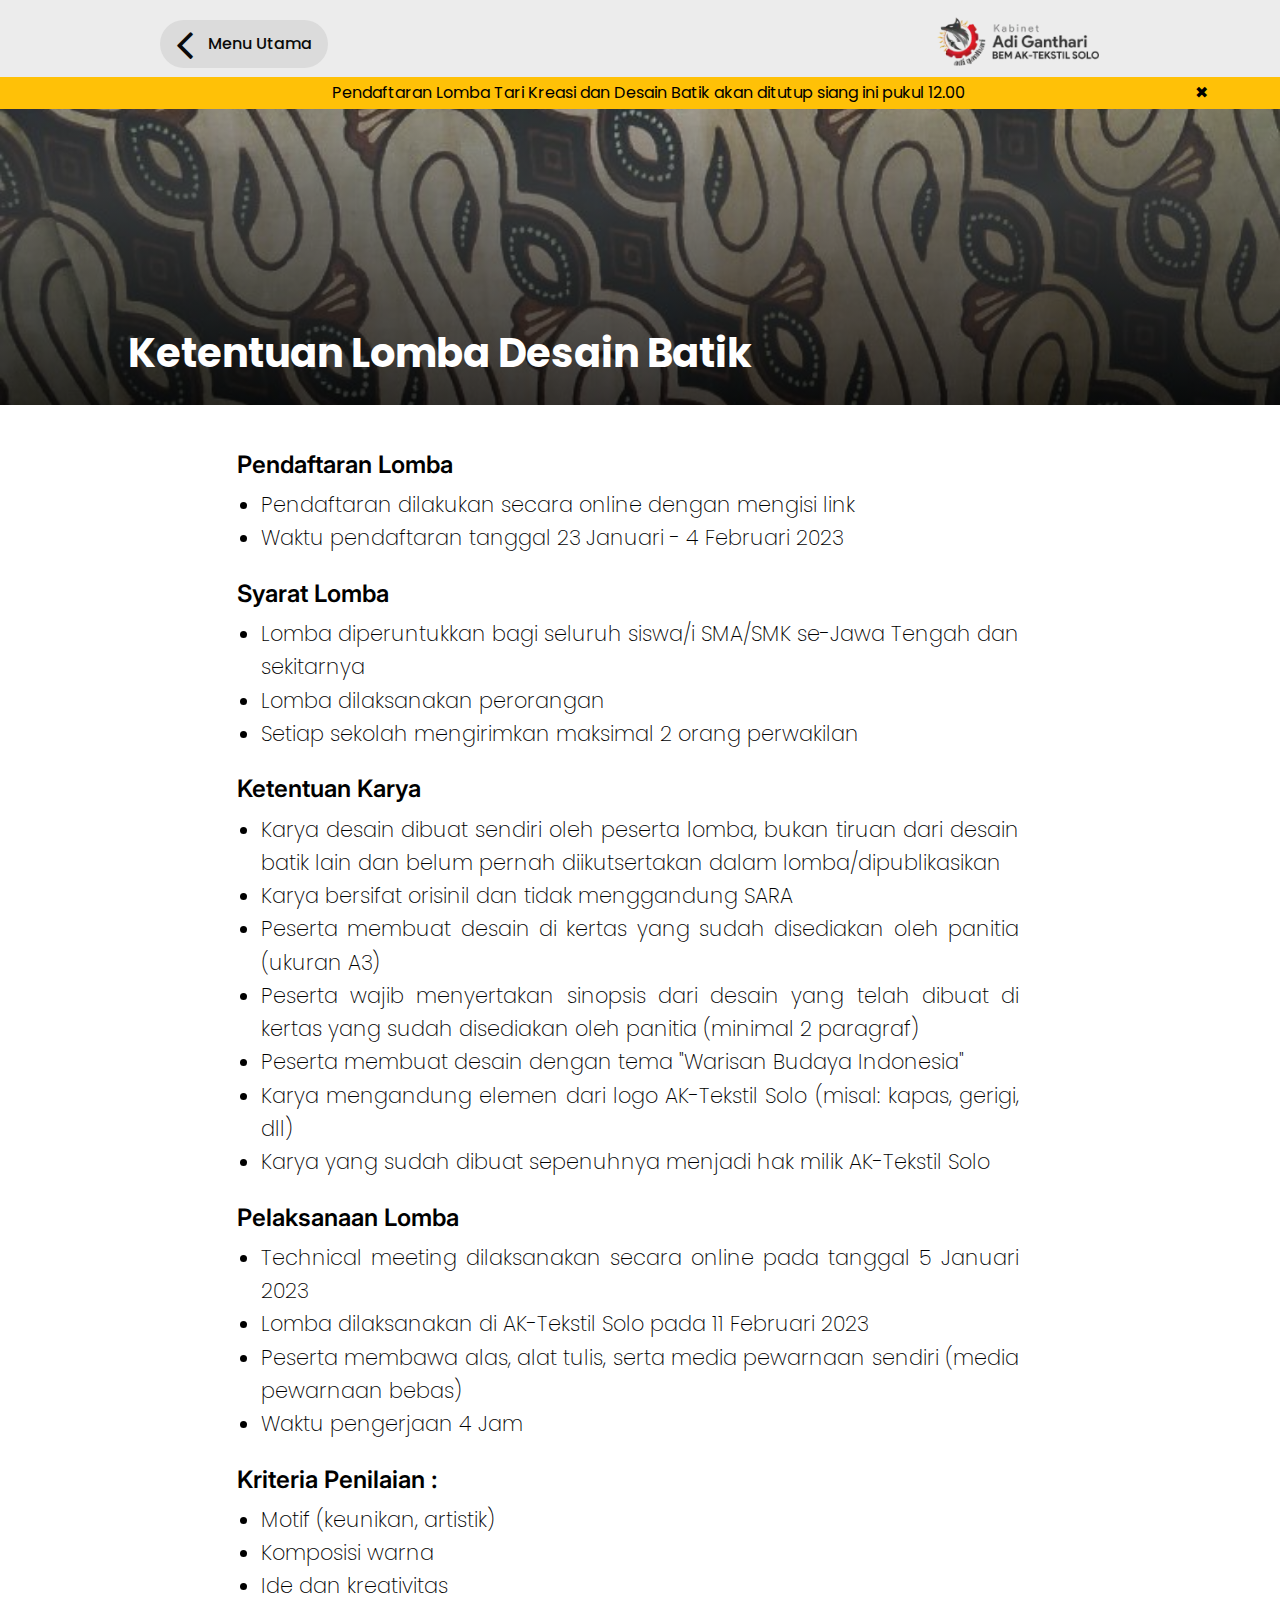
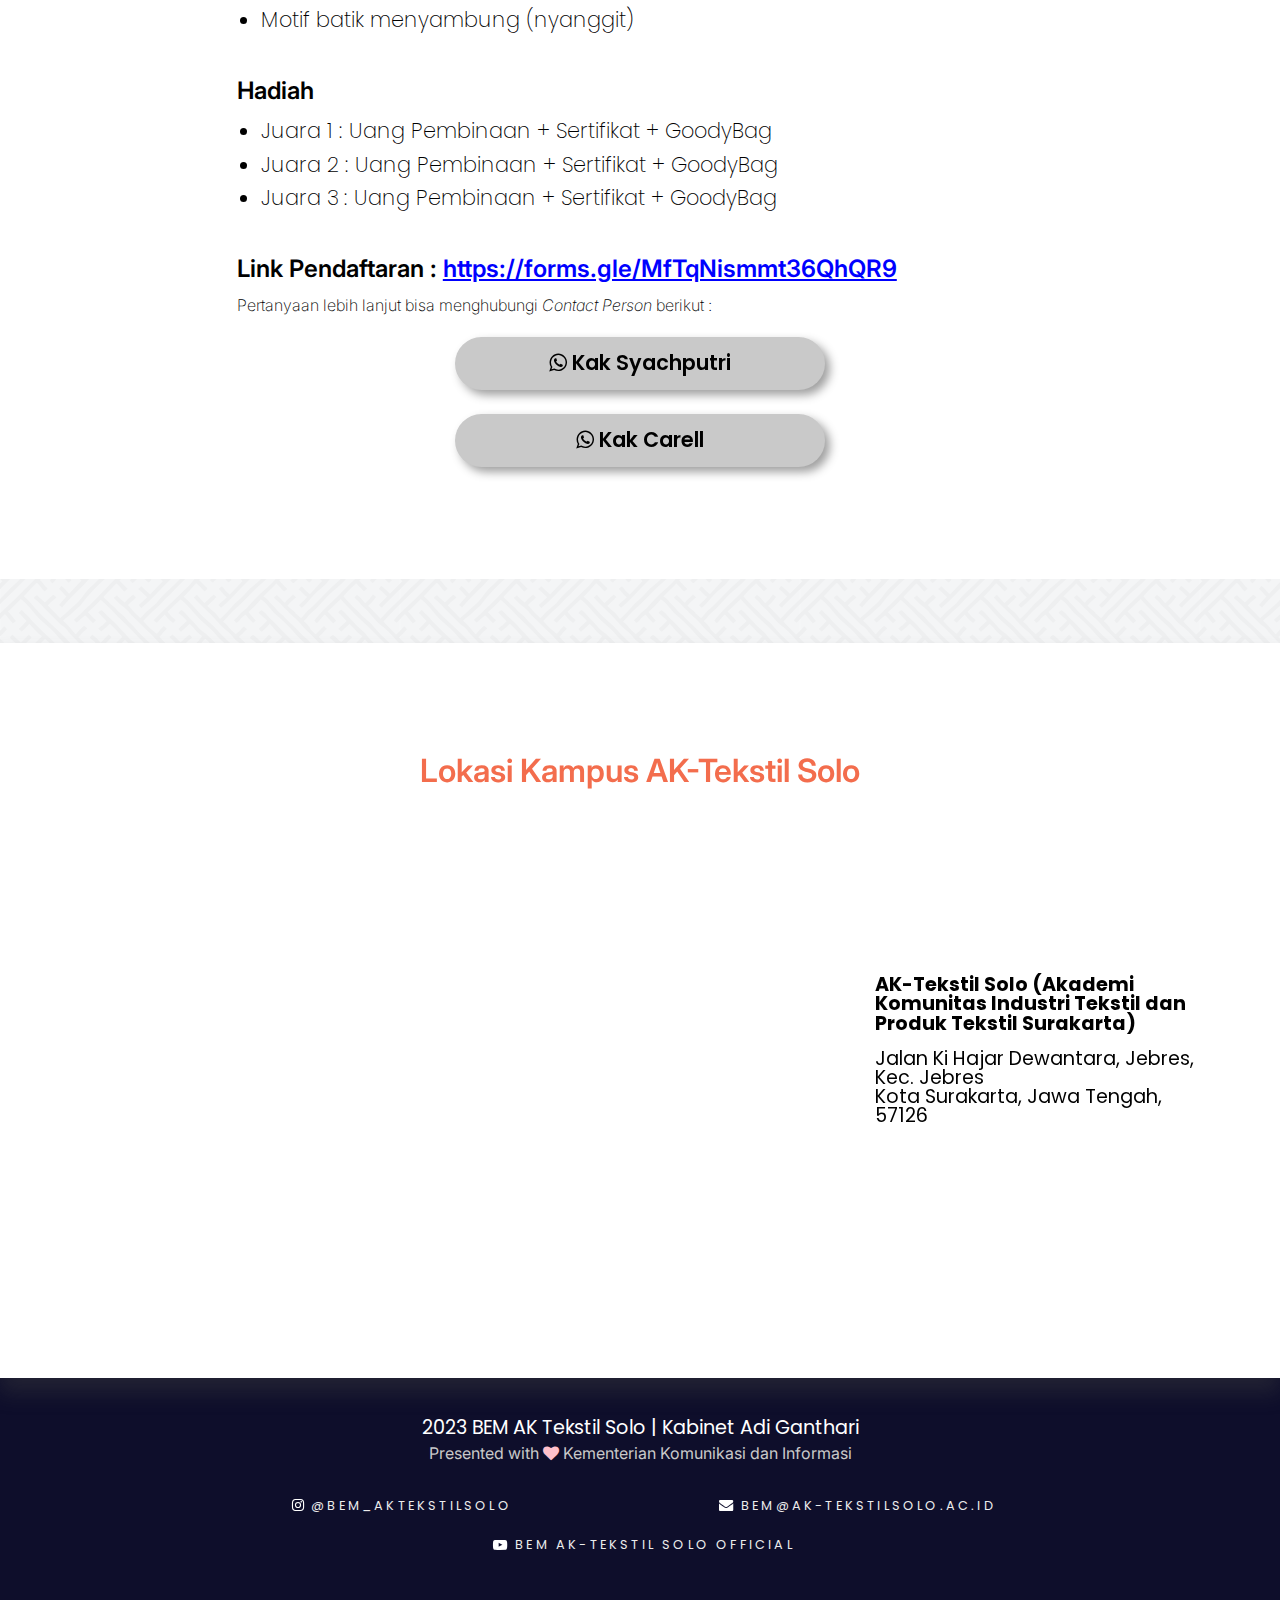
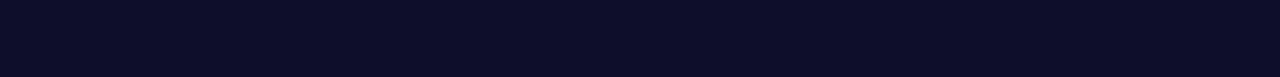
<file: lomba/batik/index.html>
<!DOCTYPE html>
<html lang="en">

<head>
    <meta charset="UTF-8">
    <meta name="description" content="Syarat Ketentuan Lomba Desain Batik">
    <meta name="keywords" content="AK-FEST 2023">
    <meta name="author" content="BEM AK-Tekstil Solo">
    <meta name="viewport" content="width=device-width, initial-scale=1.0" />
    <title>Desain Batik | AK-FEST 2023</title>
    <link rel="stylesheet" href="../style.css">
    <link rel="preconnect" href="https://fonts.googleapis.com">
    <link rel="preconnect" href="https://fonts.gstatic.com" crossorigin>
    <link href="https://fonts.googleapis.com/css2?family=Inter:wght@400;500;600;700&family=Lato:ital,wght@0,400;0,700;1,400;1,700&family=Poppins:wght@400;500;600;700&display=swap" rel="stylesheet">
    <link rel="stylesheet" href="https://cdnjs.cloudflare.com/ajax/libs/font-awesome/4.7.0/css/font-awesome.min.css">
    <link rel="icon" type="image/x-icon" href="/img/favicon.png">
</head>

<body>
    <div class="nav">
        <div class="container_1">
            <div class="placeholder">
                <div class="backbutton">
                    <a href="../../#lomba" class="backbtn"><i class="fa fa-angle-left fa-3x" aria-hidden="true"></i>Menu Utama</a>
                </div>
                <section class="logo">
                    <a href="../../"><img src="../../img/logo.webp" alt="logo"></img></a>
                </section>

            </div>
        </div>
        <div class="flexmenu">
        </div>
        <div class="alert" id="alert" style="background-color: #ffc107;">
            <p style="color: black;">Pendaftaran Lomba Tari Kreasi dan Desain Batik akan ditutup siang ini pukul 12.00</p>
            <span class="close" style="color: black;">&#10006;</span>
        </div>
    </div>


    <section class="thumbnail" style="background-image: url(../../img/batik.jpg); background-position-y: -4rem;">
        <div class="grad">
            <h1>Ketentuan Lomba Desain Batik</h1>
        </div>
    </section>

    <section class="main" id="lomba" style="scroll-margin-top: 4rem;">
        <div class="container_3">
            <div class="isi">
                <p>Pendaftaran Lomba</p>
                <ul>
                    <li>Pendaftaran dilakukan secara online dengan mengisi link</li>
                    <li>Waktu pendaftaran tanggal 23 Januari - 4 Februari 2023</li>
                </ul>
                <br>
                <p>Syarat Lomba</p>
                <ul>
                    <li>Lomba diperuntukkan bagi seluruh siswa/i SMA/SMK se-Jawa Tengah dan sekitarnya</li>
                    <li>Lomba dilaksanakan perorangan</li>
                    <li>Setiap sekolah mengirimkan maksimal 2 orang perwakilan</li>
                </ul>
                <br>
                <p>Ketentuan Karya</p>
                <ul>
                    <li>Karya desain dibuat sendiri oleh peserta lomba, bukan tiruan dari desain batik lain dan belum pernah diikutsertakan dalam lomba/dipublikasikan</li>
                    <li>Karya bersifat orisinil dan tidak menggandung SARA</li>
                    <li>Peserta membuat desain di kertas yang sudah disediakan oleh panitia (ukuran A3)</li>
                    <li>Peserta wajib menyertakan sinopsis dari desain yang telah dibuat di kertas yang sudah disediakan oleh panitia (minimal 2 paragraf)</li>
                    <li>Peserta membuat desain dengan tema "Warisan Budaya Indonesia"</li>
                    <li>Karya mengandung elemen dari logo AK-Tekstil Solo (misal: kapas, gerigi, dll)</li>
                    <li>Karya yang sudah dibuat sepenuhnya menjadi hak milik AK-Tekstil Solo</li>
                </ul>
                <br>
                <p>Pelaksanaan Lomba</p>
                <ul>
                    <li>Technical meeting dilaksanakan secara online pada tanggal 5 Januari 2023</li>
                    <li>Lomba dilaksanakan di AK-Tekstil Solo pada 11 Februari 2023</li>
                    <li>Peserta membawa alas, alat tulis, serta media pewarnaan sendiri (media pewarnaan bebas)</li>
                    <li>Waktu pengerjaan 4 Jam</li>
                </ul>
                <br>
                <p>Kriteria Penilaian :</p>
                <ul>
                    <li>Motif (keunikan, artistik)</li>
                    <li>Komposisi warna</li>
                    <li>Ide dan kreativitas</li>
                    <li>Motif batik menyambung (nyanggit)</li>
                </ul>
                <br>
                <br>
                <p>Hadiah</p>
                <ul>
                    <li>Juara 1 : Uang Pembinaan + Sertifikat + GoodyBag</li>
                    <li>Juara 2 : Uang Pembinaan + Sertifikat + GoodyBag</li>
                    <li>Juara 3 : Uang Pembinaan + Sertifikat + GoodyBag</li>
                </ul>
                <br>
                <br>
                <p id=" pendaftaran" style="scroll-margin-top: 9rem;">Link Pendaftaran : <a href="https://forms.gle/MfTqNismmt36QhQR9" target="_blank" class="url">https://forms.gle/MfTqNismmt36QhQR9</a></p>
                <br>
                <p style="font-weight: 200; font-size: 1rem;">Pertanyaan lebih lanjut bisa menghubungi <i>Contact Person</i> berikut :</p>
                <div class="btncontainer" id="contact" style="scroll-margin-top: 10rem;">
                    <a href="https://wa.me/6282232755632" class="btnwa" target="_blank"><i class="fa fa-whatsapp" aria-hidden="true"></i> Kak Syachputri</a>
                    <a href="https://wa.me/6281228703856" class="btnwa" target="_blank"><i class="fa fa-whatsapp" aria-hidden="true"></i> Kak Carell</a>
                </div>
            </div>
        </div>
    </section>


    <section class="lokasi" id="lokasi" style="scroll-margin-top: 5rem;">
        <div class="container_3">
            <div class="title">
                <h2>Lokasi Kampus AK-Tekstil Solo</h2>
            </div>

            <div class="isilokasi">
                <div class="placer">
                    <span class="embed">
                        <iframe
                            src="https://www.google.com/maps/embed?pb=!1m18!1m12!1m3!1d31641.373811534533!2d110.83418718280873!3d-7.556246551231897!2m3!1f0!2f0!3f0!3m2!1i1024!2i768!4f13.1!3m3!1m2!1s0x2e7a16fd32cd9f15%3A0x3c9cd32da376901c!2sAK-Tekstil%20Solo%20(Akademi%20Komunitas%20Industri%20Tekstil%20dan%20Produk%20Tekstil%20Surakarta)!5e0!3m2!1sid!2sid!4v1672524774152!5m2!1sid!2sid"
                            style="border:0;" allowfullscreen="" loading="lazy" referrerpolicy="no-referrer-when-downgrade" alt="letak kampus ak-tekstil solo"></iframe>
                    </span>
                </div>
                <div class="ket">
                    <p style="margin-bottom: 1rem;"><em>AK-Tekstil Solo (Akademi Komunitas Industri Tekstil dan Produk Tekstil Surakarta)</p></em>
                    <p>Jalan Ki Hajar Dewantara, Jebres, Kec. Jebres</p>
                    <p>Kota Surakarta, Jawa Tengah, 57126</p>
                </div>
            </div>
        </div>
    </section>


    <section class="footer">
        <div class="container_4">
            <div class="tulisan">
                <p>2023 BEM AK Tekstil Solo | Kabinet Adi Ganthari</p>
                <p>Presented with <i class="fa fa-heart" aria-hidden="true" style="color: pink;"></i> Kementerian Komunikasi dan Informasi</p>
            </div>
            <div class="sosmed">
                <span>
                    <a href="https://instagram.com/bem_aktekstilsolo" target="_blank"><button type="button">
                            <i class="fa fa-instagram fa-lg" aria-hidden="true"></i>
                        </button>@bem_aktekstilsolo</a>
                </span>
                <span>
                    <a href="mailto:bem@ak-tekstilsolo.ac.id" target="_blank"><button type="button">
                            <i class="fa fa-envelope fa-lg" aria-hidden="true"></i>
                        </button>bem@ak-tekstilsolo.ac.id</a>
                </span>
                <span>
                    <a href="https://www.youtube.com/@bemak-tekstilsoloofficial8322" target="_blank"><button type="button">
                            <i class="fa fa-youtube-play fa-lg" aria-hidden="true"></i>
                        </button>BEM AK-TEKSTIL SOLO OFFICIAL</a>
                </span>
            </div>
        </div>
    </section>

    <script>
        const button = document.querySelector('.close');
        button.addEventListener('click', () => {
            const alert = document.querySelector('.alert');
            alert.style.display = 'none';
        })
    </script>
</body>

</html>
</file>
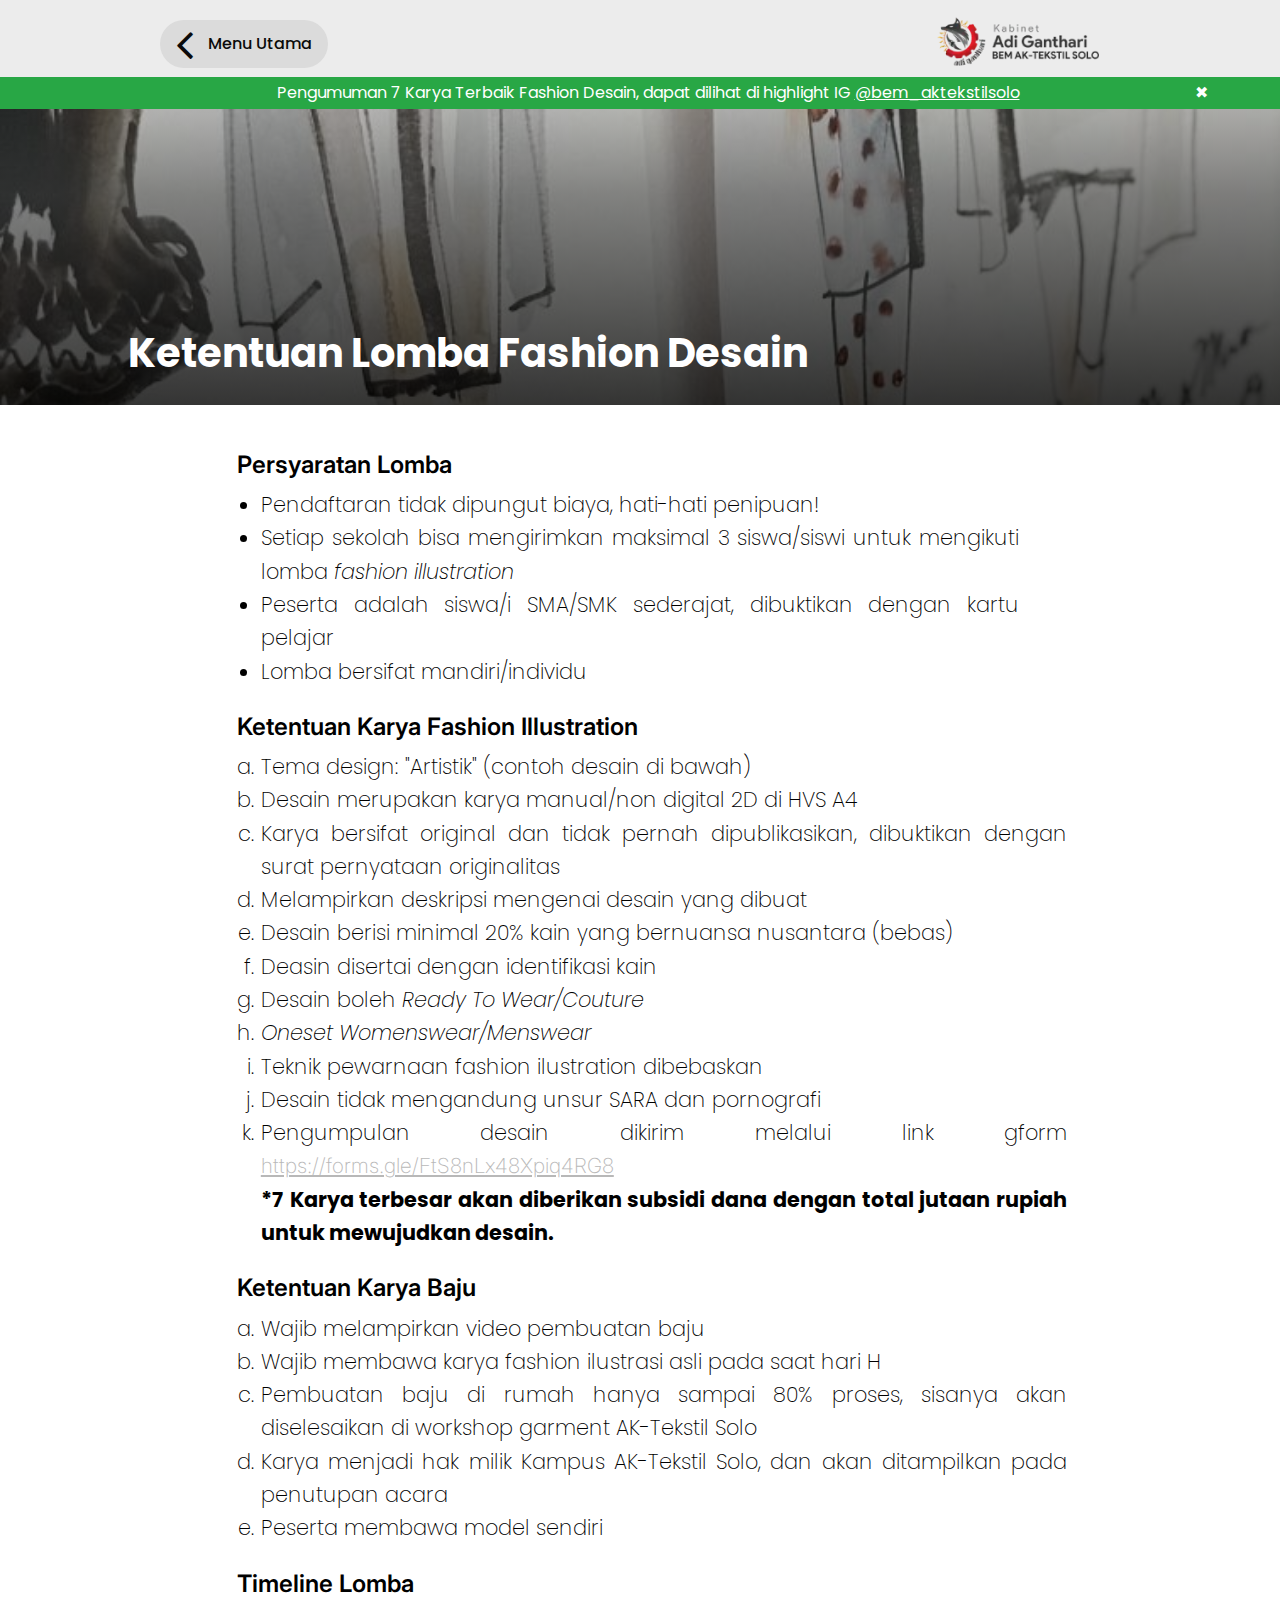
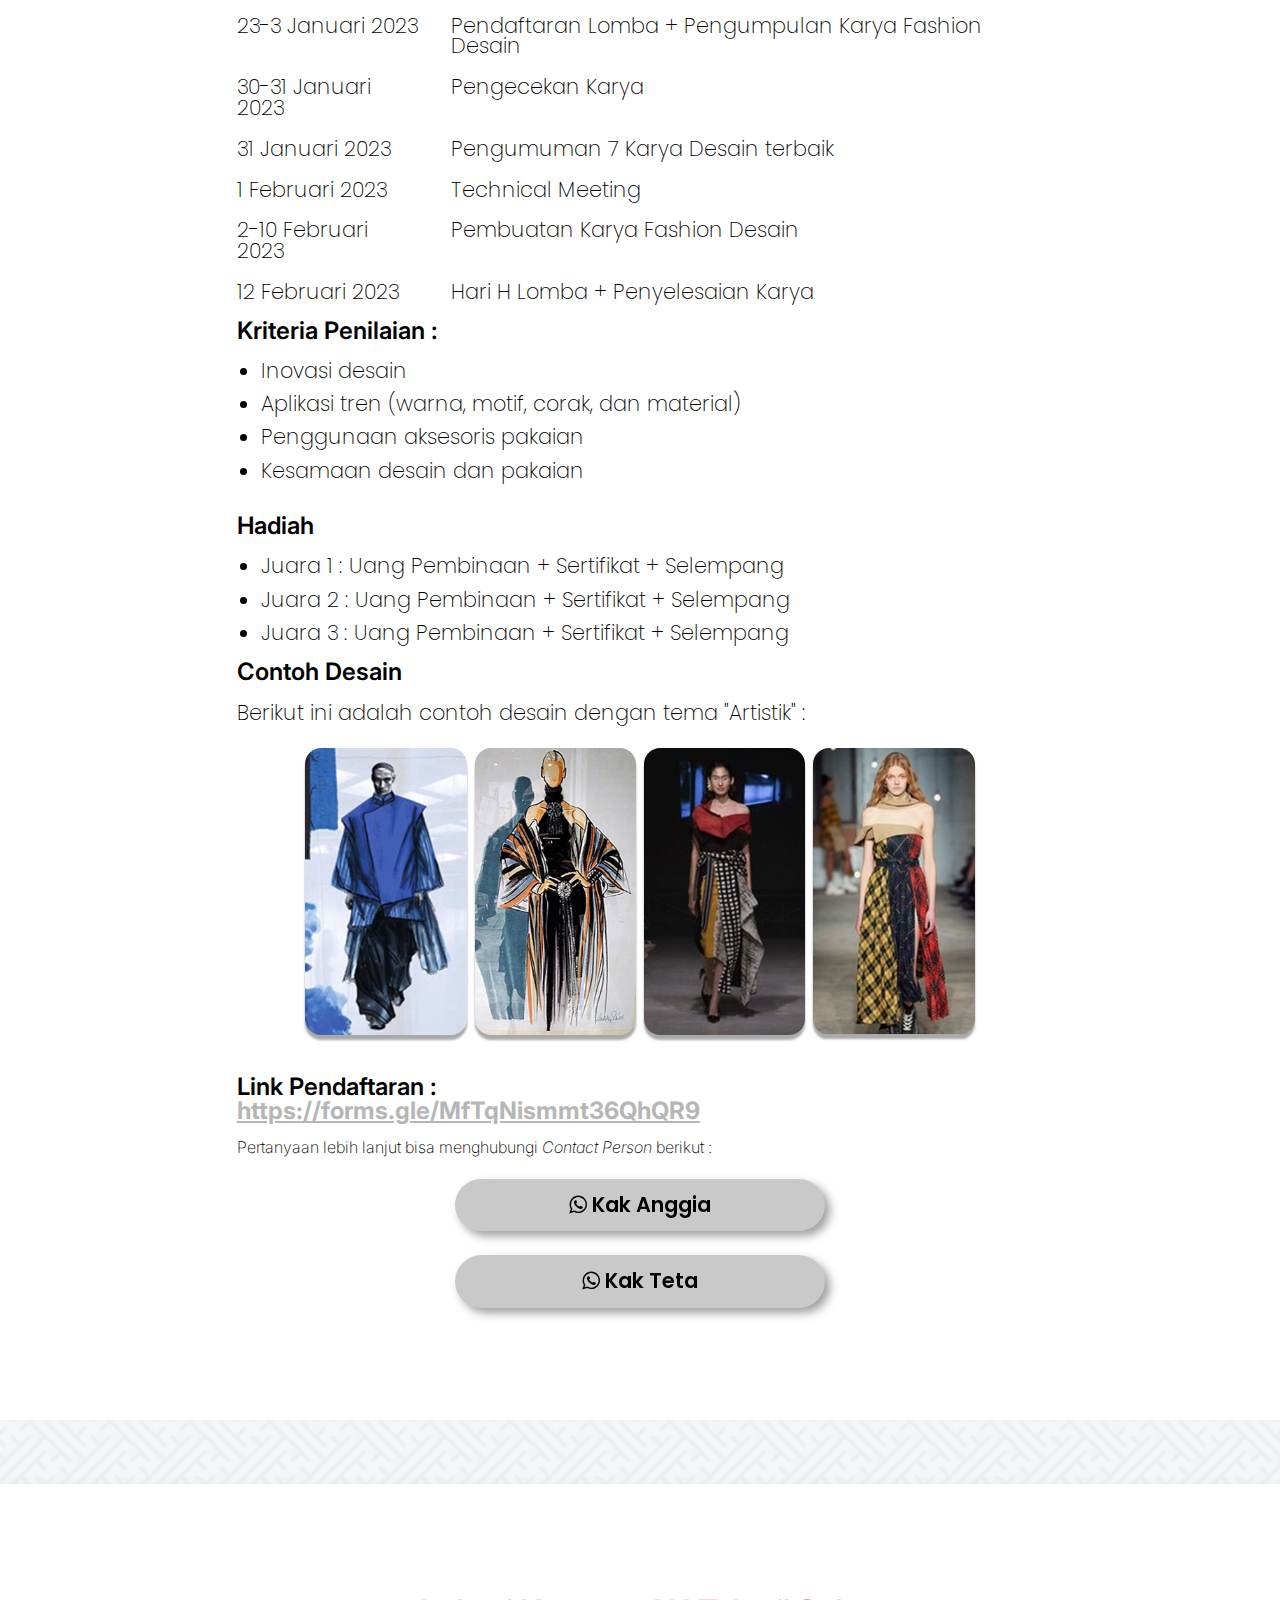
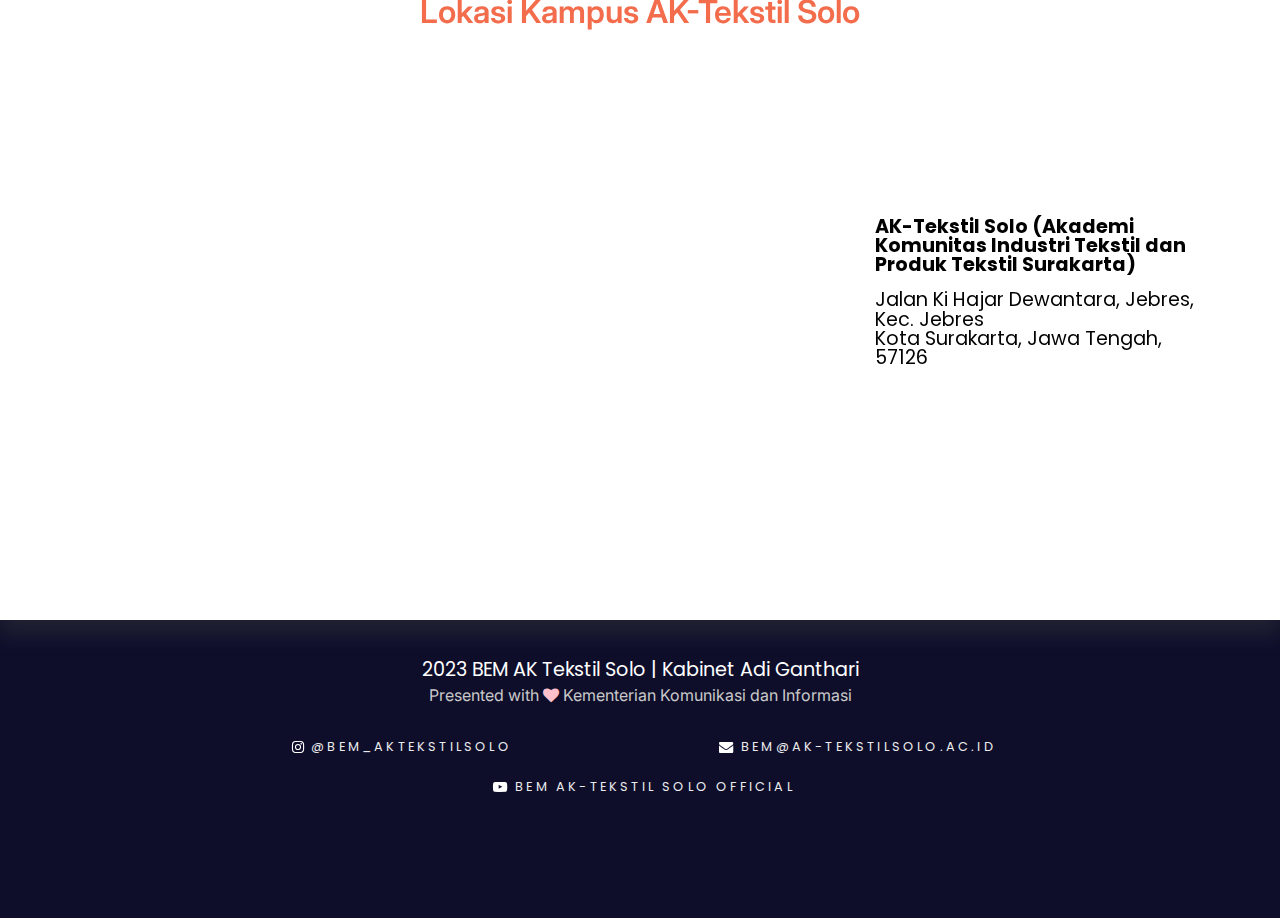
<file: lomba/fashion/index.html>
<!DOCTYPE html>
<html lang="en">

<head>
    <meta charset="UTF-8">
    <meta name="description" content="Syarat Ketentuan Lomba Desain Batik">
    <meta name="keywords" content="AK-FEST 2023">
    <meta name="author" content="BEM AK-Tekstil Solo">
    <meta name="viewport" content="width=device-width, initial-scale=1.0" />
    <title>Fashion Desain | AK-FEST 2023</title>
    <link rel="stylesheet" href="../style.css">
    <link rel="preconnect" href="https://fonts.googleapis.com">
    <link rel="preconnect" href="https://fonts.gstatic.com" crossorigin>
    <link href="https://fonts.googleapis.com/css2?family=Inter:wght@400;500;600;700&family=Lato:ital,wght@0,400;0,700;1,400;1,700&family=Poppins:wght@400;500;600;700&display=swap" rel="stylesheet">
    <link rel="stylesheet" href="https://cdnjs.cloudflare.com/ajax/libs/font-awesome/4.7.0/css/font-awesome.min.css">
    <link rel="icon" type="image/x-icon" href="/img/favicon.png">
</head>

<body>
    <div class="nav">
        <div class="container_1">
            <div class="placeholder">
                <div class="backbutton">
                    <a href="../../#lomba" class="backbtn"><i class="fa fa-angle-left fa-3x" aria-hidden="true"></i>Menu Utama</a>
                </div>
                <section class="logo">
                    <a href="../../"><img src="../../img/logo.webp" alt="logo"></img></a>
                </section>

            </div>
        </div>
        <div class="flexmenu">
        </div>
        <div class="alert" id="alert" style="background-color: #28a745;">
            <p style="color: white;">Pengumuman 7 Karya Terbaik Fashion Desain, dapat dilihat di highlight IG <a href="https://www.instagram.com/bem_aktekstilsolo" style="color: white;" target="_blank">@bem_aktekstilsolo</a></p>
            <span class="close" style="color: white;">&#10006;</span>
        </div>
    </div>



    <section class="thumbnail" style="background-image: url(../../img/fashion.jpg); background-position-y: -4rem;">
        <div class="grad">
            <h1>Ketentuan Lomba Fashion Desain</h1>
        </div>
    </section>

    <section class="main" id="lomba" style="scroll-margin-top: 4rem;">
        <div class="container_3">
            <div class="isi">
                <p>Persyaratan Lomba</p>
                <ul>
                    <li>Pendaftaran tidak dipungut biaya, hati-hati penipuan!</li>
                    <li>Setiap sekolah bisa mengirimkan maksimal 3 siswa/siswi untuk mengikuti lomba <i>fashion illustration</i></li>
                    <li>Peserta adalah siswa/i SMA/SMK sederajat, dibuktikan dengan kartu pelajar</li>
                    <li>Lomba bersifat mandiri/individu</li>
                </ul>
                <br>
                <p>Ketentuan Karya Fashion Illustration</p>
                <ol class="list-abc">
                    <li>Tema design: "Artistik" (contoh desain di bawah)</li>
                    <li>Desain merupakan karya manual/non digital 2D di HVS A4</li>
                    <li>Karya bersifat original dan tidak pernah dipublikasikan, dibuktikan dengan surat pernyataan originalitas</li>
                    <li>Melampirkan deskripsi mengenai desain yang dibuat</li>
                    <li>Desain berisi minimal 20% kain yang bernuansa nusantara (bebas)</li>
                    <li>Deasin disertai dengan identifikasi kain</li>
                    <li>Desain boleh <i>Ready To Wear/Couture</i></li>
                    <li><i>Oneset Womenswear/Menswear</i></li>
                    <li>Teknik pewarnaan fashion ilustration dibebaskan</li>
                    <li>Desain tidak mengandung unsur SARA dan pornografi</li>
                    <li>Pengumpulan desain dikirim melalui link gform <p data-tooltip="Mohon Maaf Pendaftaran Telah Ditutup"
                            style="font-size: inherit; font-weight: inherit; display: inline; color: rgb(184, 184, 184); text-decoration: underline; cursor: not-allowed;">
                            https://forms.gle/FtS8nLx48Xpiq4RG8
                        </p>
                        <br><em>*7 Karya terbesar akan diberikan subsidi dana dengan total jutaan rupiah untuk mewujudkan desain.</em></li>
                </ol>
                <br>
                <p>Ketentuan Karya Baju</p>
                <ol class="list-abc">
                    <li>Wajib melampirkan video pembuatan baju</li>
                    <li>Wajib membawa karya fashion ilustrasi asli pada saat hari H</li>
                    <li>Pembuatan baju di rumah hanya sampai 80% proses, sisanya akan diselesaikan di workshop garment AK-Tekstil Solo</li>
                    <li>Karya menjadi hak milik Kampus AK-Tekstil Solo, dan akan ditampilkan pada penutupan acara</li>
                    <li>Peserta membawa model sendiri</li>
                </ol>
                <br>
                <p>Timeline Lomba</p>
                <table>
                    <tr>
                        <td style="padding-top: 20px; padding-right: 30px;">23-3 Januari 2023</td>
                        <td>Pendaftaran Lomba + Pengumpulan Karya Fashion Desain</td>
                    </tr>
                    <tr>
                        <td style="padding-top: 20px; padding-right: 30px;">30-31 Januari 2023</td>
                        <td>Pengecekan Karya</td>
                    </tr>
                    <tr>
                        <td style="padding-top: 20px; padding-right: 30px;">31 Januari 2023</td>
                        <td>Pengumuman 7 Karya Desain terbaik</td>
                    </tr>
                    <tr>
                        <td style="padding-top: 20px; padding-right: 30px;">1 Februari 2023</td>
                        <td>Technical Meeting</td>
                    </tr>
                    <tr>
                        <td style="padding-top: 20px; padding-right: 30px;">2-10 Februari 2023</td>
                        <td style="text-align: justify;">Pembuatan Karya Fashion Desain</td>
                    </tr>
                    <tr>
                        <td style="padding-top: 20px; padding-right: 30px;">12 Februari 2023</td>
                        <td>Hari H Lomba + Penyelesaian Karya</td>
                    </tr>
                </table>
                <br>
                <p>Kriteria Penilaian :</p>
                <ul>
                    <li>Inovasi desain</li>
                    <li>Aplikasi tren (warna, motif, corak, dan material)</li>
                    <li>Penggunaan aksesoris pakaian</li>
                    <li>Kesamaan desain dan pakaian</li>
                </ul>
                <br>
                <p>Hadiah</p>
                <ul>
                    <li>Juara 1 : Uang Pembinaan + Sertifikat + Selempang</li>
                    <li>Juara 2 : Uang Pembinaan + Sertifikat + Selempang</li>
                    <li>Juara 3 : Uang Pembinaan + Sertifikat + Selempang</li>
                </ul>
                <p>Contoh Desain</p>
                <span>Berikut ini adalah contoh desain dengan tema "Artistik" :</span>
                <div class="img-cont">
                    <!-- <div class="item"><img src="../../img/artistik1.jpg" alt="artistik-1"></div> -->
                    <div class="item"><a href="../../img/artistik2.jpg"><img src="../../img/artistik2.jpg" alt="artistik-2"></a></div>
                    <div class="item"><a href="../../img/artistik3.jpg"><img src="../../img/artistik3.jpg" alt="artistik-3"></a></div>
                    <div class="item"><a href="../../img/artistik4.jpg"><img src="../../img/artistik4.jpg" alt="artistik-4"></a></div>
                    <div class="item"><a href="../../img/artistik5.jpg"><img src="../../img/artistik5.jpg" alt="artistik-5"></a></div>
                </div>
                <br>
                <br>
                <p id=" pendaftaran" style="scroll-margin-top: 9rem;">Link Pendaftaran : <p data-tooltip="Mohon Maaf Pendaftaran Telah Ditutup"
                        style="font-weight: bold; display: inline; color: rgb(182, 182, 182); text-decoration: underline; cursor: not-allowed;">
                        https://forms.gle/MfTqNismmt36QhQR9
                    </p>
                </p>
                <br>
                <p style="font-weight: 200; font-size: 1rem;">Pertanyaan lebih lanjut bisa menghubungi <i>Contact Person</i> berikut :</p>
                <div class="btncontainer" id="contact" style="scroll-margin-top: 10rem;">
                    <a href="https://wa.me/6281271052454" class="btnwa" target="_blank"><i class="fa fa-whatsapp" aria-hidden="true"></i> Kak Anggia</a>
                    <a href="https://wa.me/6285745171335" class="btnwa" target="_blank"><i class="fa fa-whatsapp" aria-hidden="true"></i> Kak Teta</a>
                </div>
            </div>
        </div>
    </section>


    <section class="lokasi" id="lokasi" style="scroll-margin-top: 5rem;">
        <div class="container_3">
            <div class="title">
                <h2>Lokasi Kampus AK-Tekstil Solo</h2>
            </div>

            <div class="isilokasi">
                <div class="placer">
                    <span class="embed">
                        <iframe
                            src="https://www.google.com/maps/embed?pb=!1m18!1m12!1m3!1d31641.373811534533!2d110.83418718280873!3d-7.556246551231897!2m3!1f0!2f0!3f0!3m2!1i1024!2i768!4f13.1!3m3!1m2!1s0x2e7a16fd32cd9f15%3A0x3c9cd32da376901c!2sAK-Tekstil%20Solo%20(Akademi%20Komunitas%20Industri%20Tekstil%20dan%20Produk%20Tekstil%20Surakarta)!5e0!3m2!1sid!2sid!4v1672524774152!5m2!1sid!2sid"
                            style="border:0;" allowfullscreen="" loading="lazy" referrerpolicy="no-referrer-when-downgrade" alt="letak kampus ak-tekstil solo"></iframe>
                    </span>
                </div>
                <div class="ket">
                    <p style="margin-bottom: 1rem;"><em>AK-Tekstil Solo (Akademi Komunitas Industri Tekstil dan Produk Tekstil Surakarta)</p></em>
                    <p>Jalan Ki Hajar Dewantara, Jebres, Kec. Jebres</p>
                    <p>Kota Surakarta, Jawa Tengah, 57126</p>
                </div>
            </div>
        </div>
    </section>


    <section class="footer">
        <div class="container_4">
            <div class="tulisan">
                <p>2023 BEM AK Tekstil Solo | Kabinet Adi Ganthari</p>
                <p>Presented with <i class="fa fa-heart" aria-hidden="true" style="color: pink;"></i> Kementerian Komunikasi dan Informasi</p>
            </div>
            <div class="sosmed">
                <span>
                    <a href="https://instagram.com/bem_aktekstilsolo" target="_blank"><button type="button">
                            <i class="fa fa-instagram fa-lg" aria-hidden="true"></i>
                        </button>@bem_aktekstilsolo</a>
                </span>
                <span>
                    <a href="mailto:bem@ak-tekstilsolo.ac.id" target="_blank"><button type="button">
                            <i class="fa fa-envelope fa-lg" aria-hidden="true"></i>
                        </button>bem@ak-tekstilsolo.ac.id</a>
                </span>
                <span>
                    <a href="https://www.youtube.com/@bemak-tekstilsoloofficial8322" target="_blank"><button type="button">
                            <i class="fa fa-youtube-play fa-lg" aria-hidden="true"></i>
                        </button>BEM AK-TEKSTIL SOLO OFFICIAL</a>
                </span>
            </div>
        </div>
    </section>

    <script>
        const button = document.querySelector('.close');
        button.addEventListener('click', () => {
            const alert = document.querySelector('.alert');
            alert.style.display = 'none';
        })
    </script>
</body>

</html>
</file>
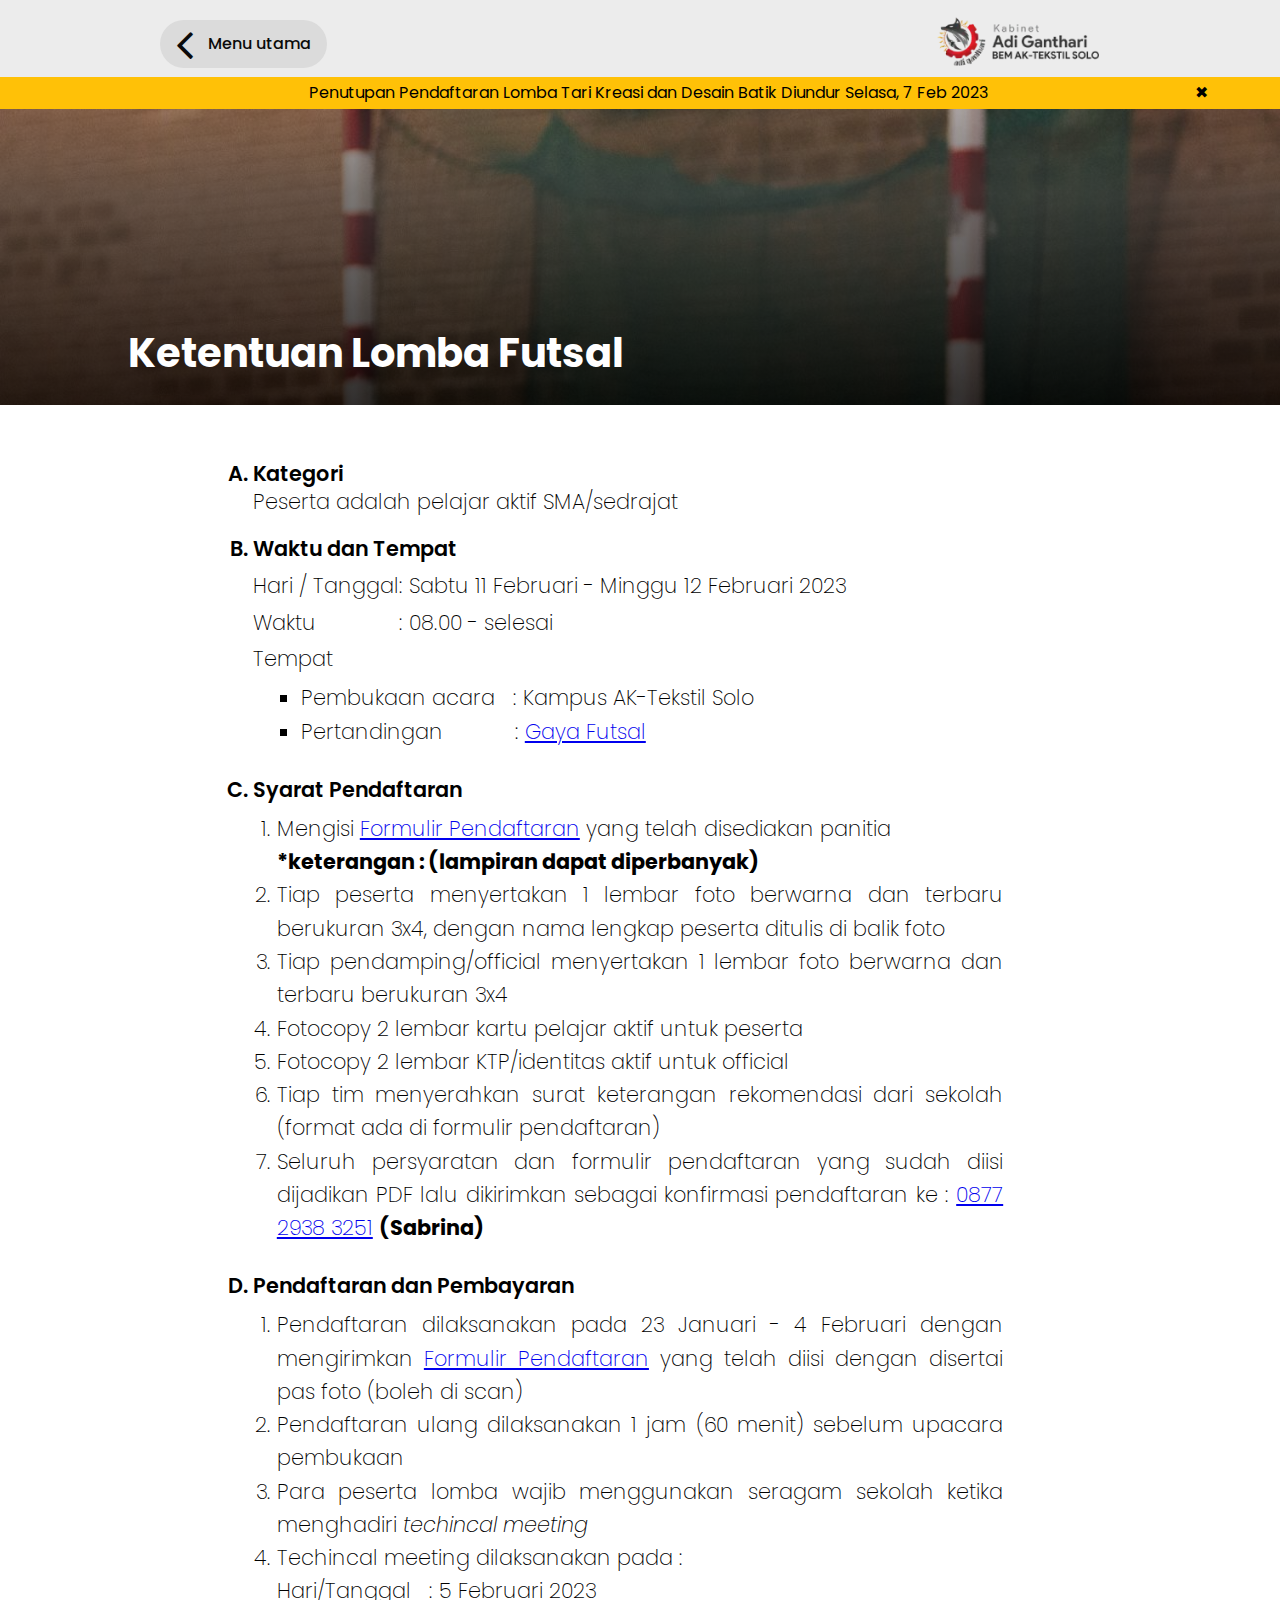
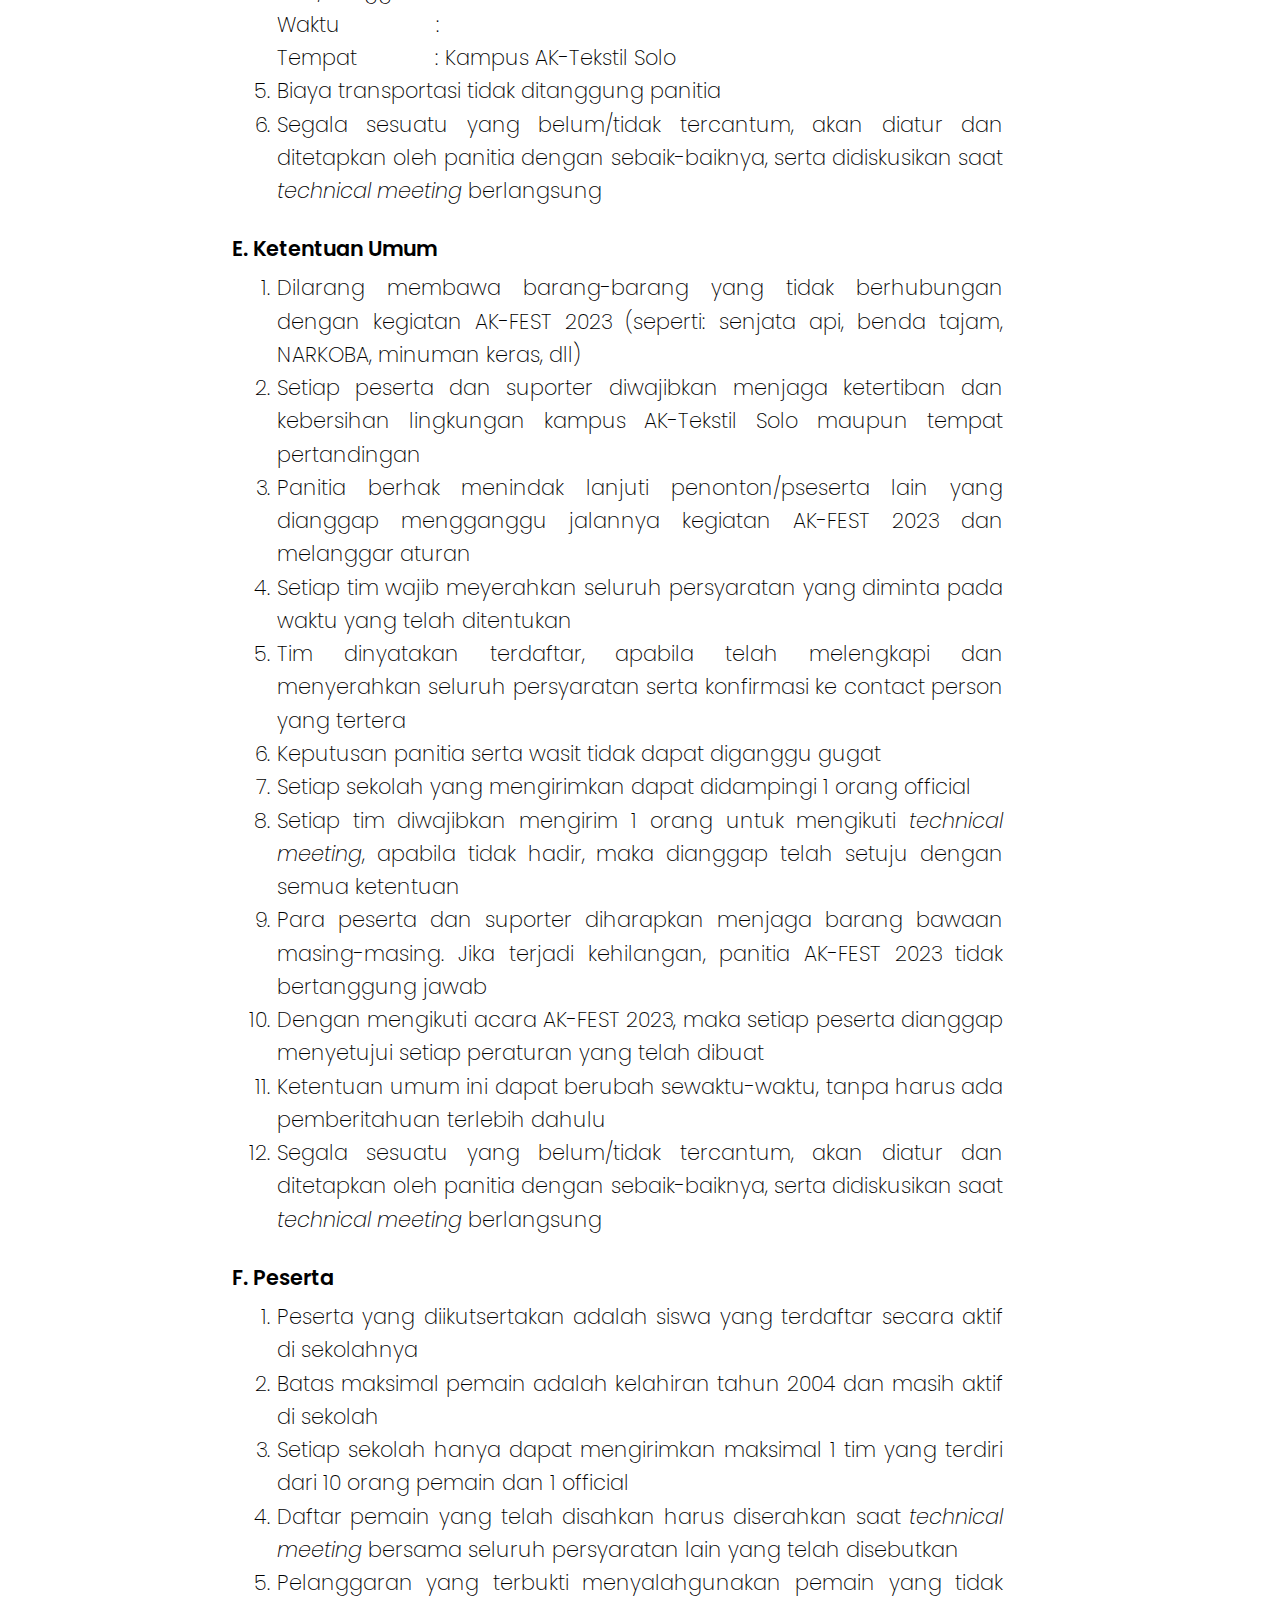
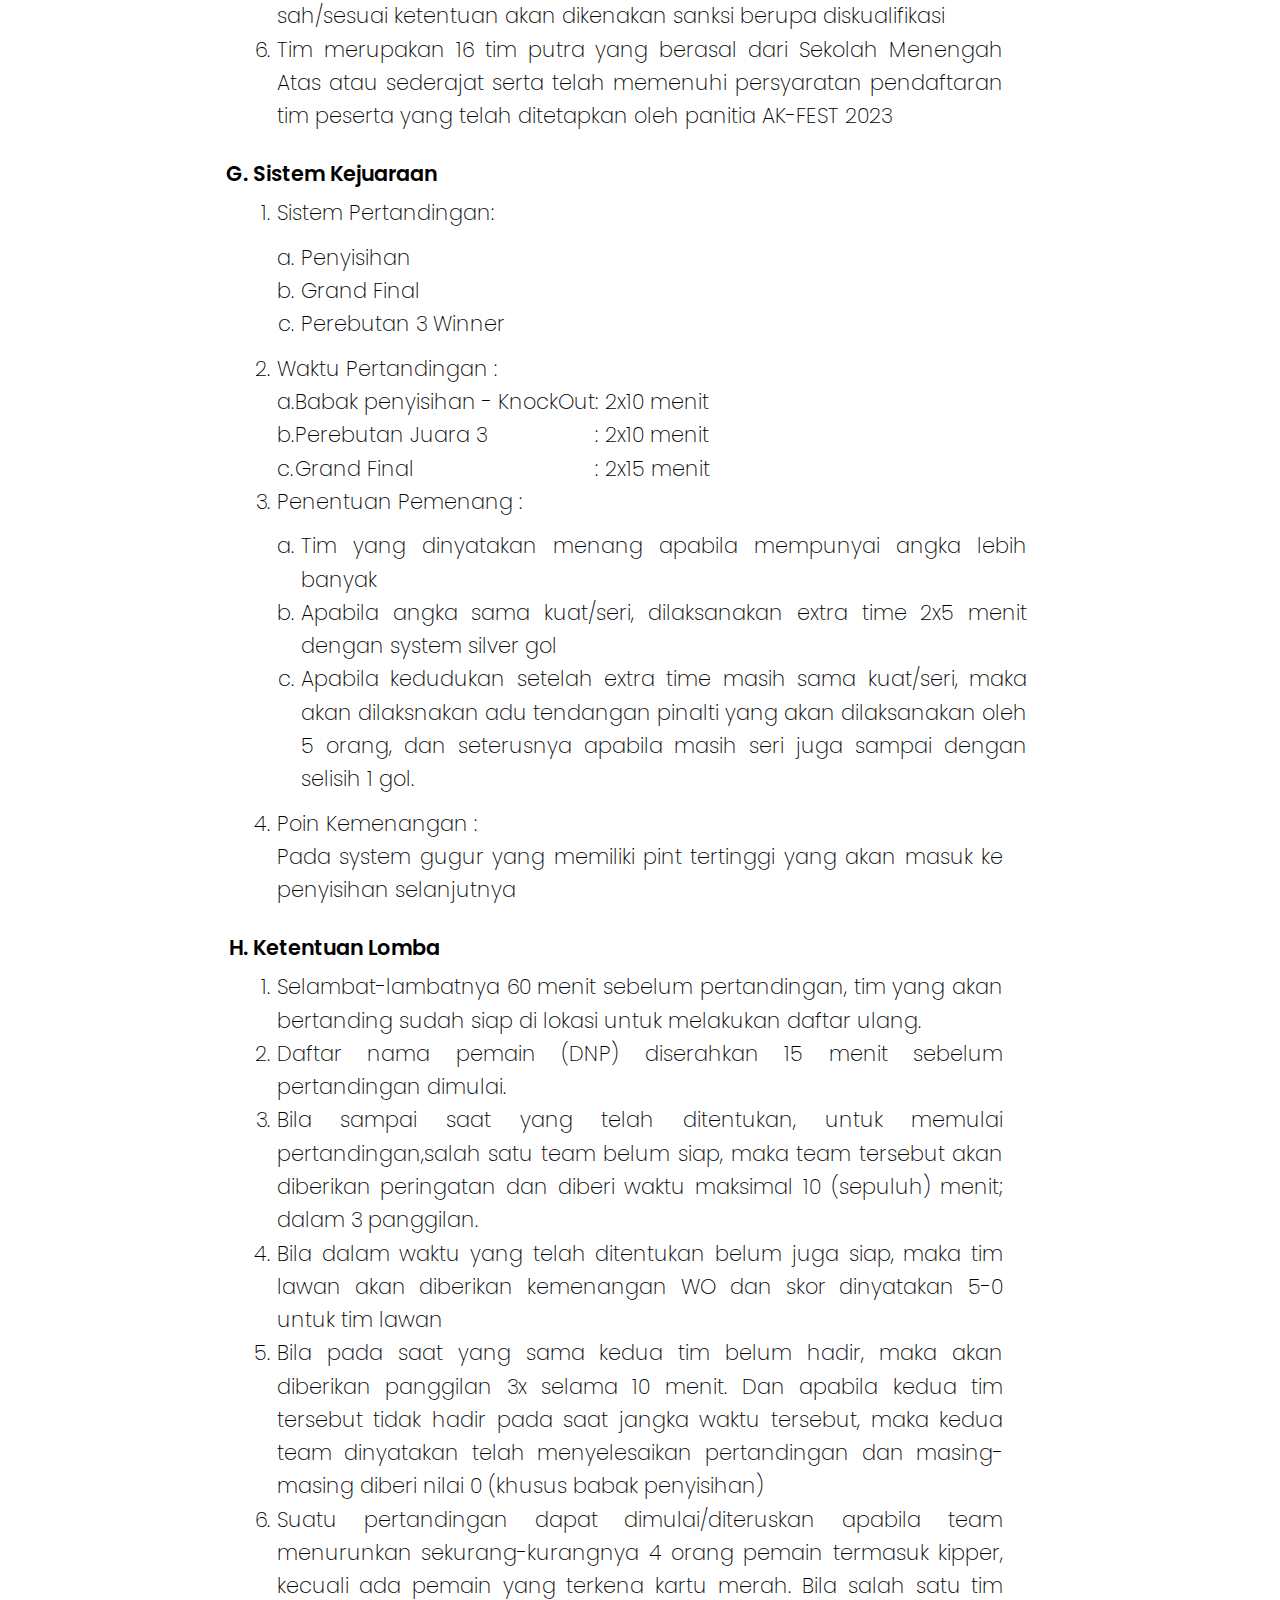
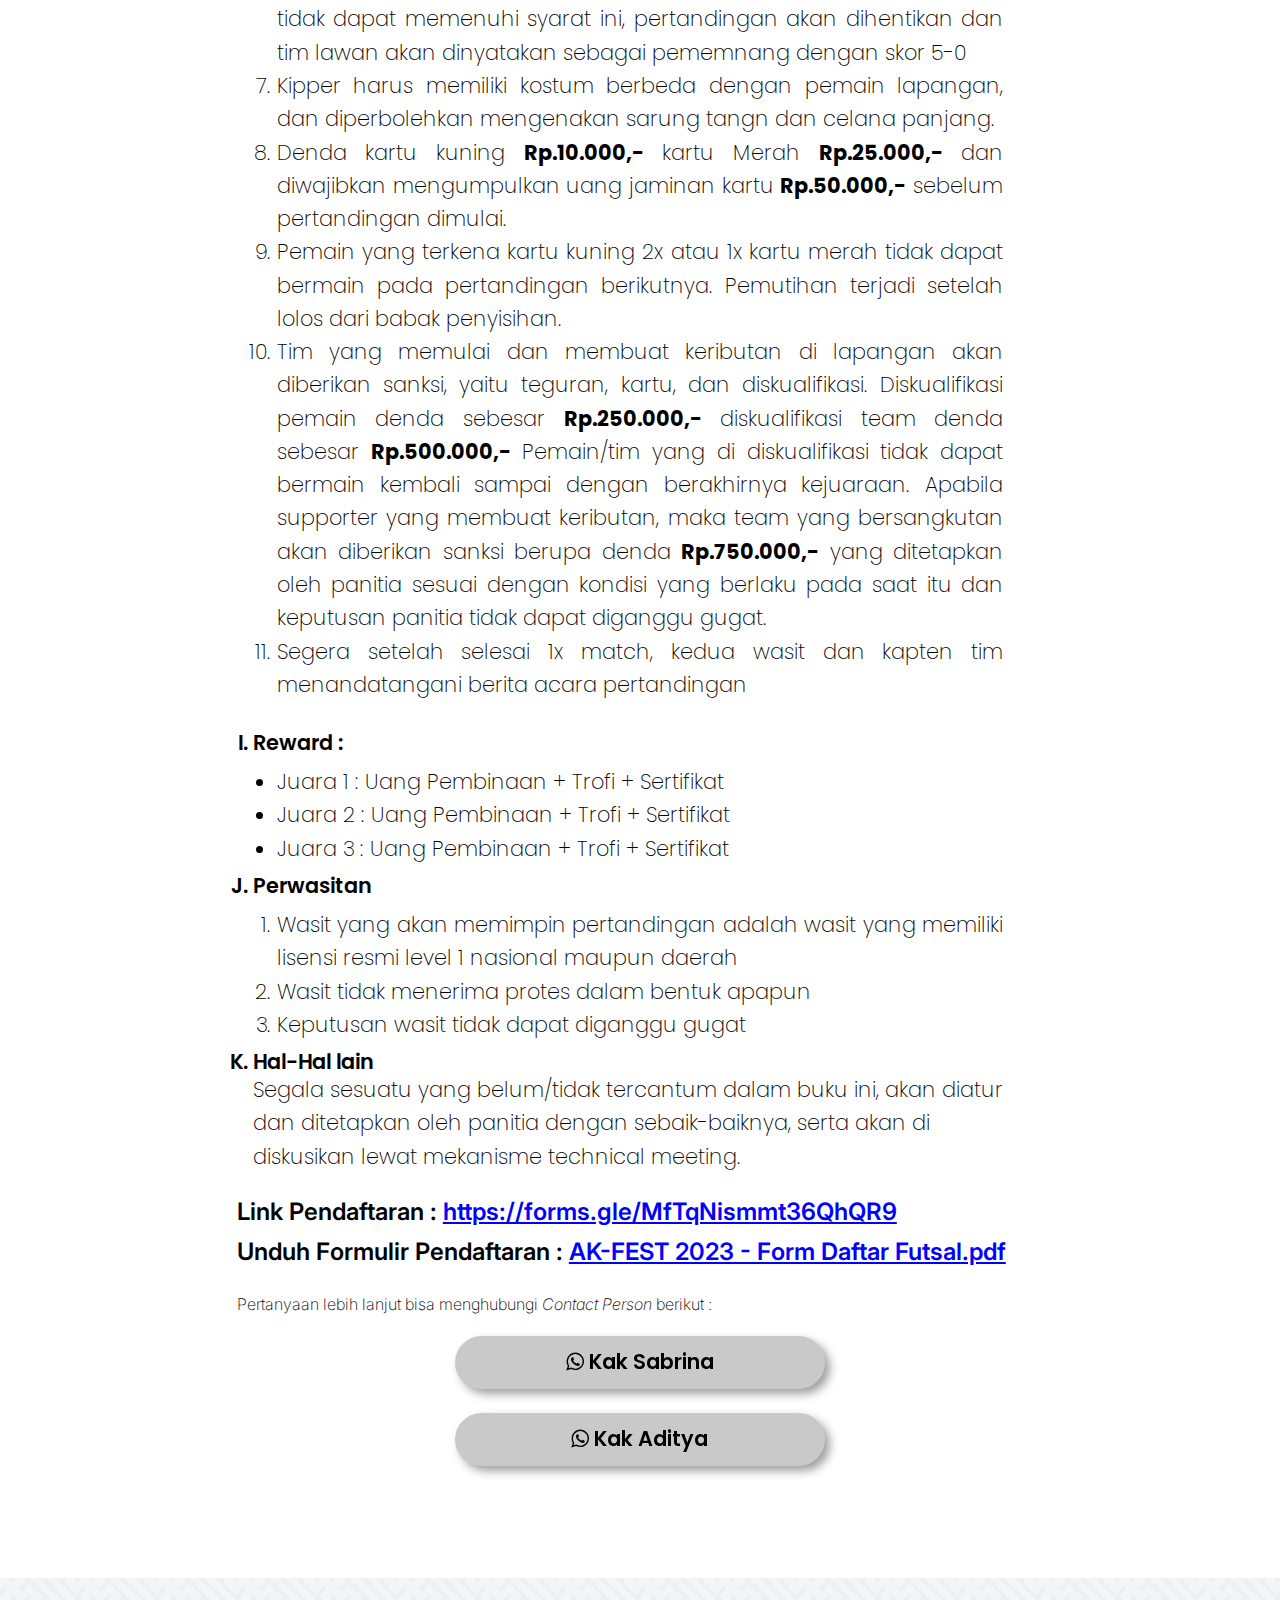
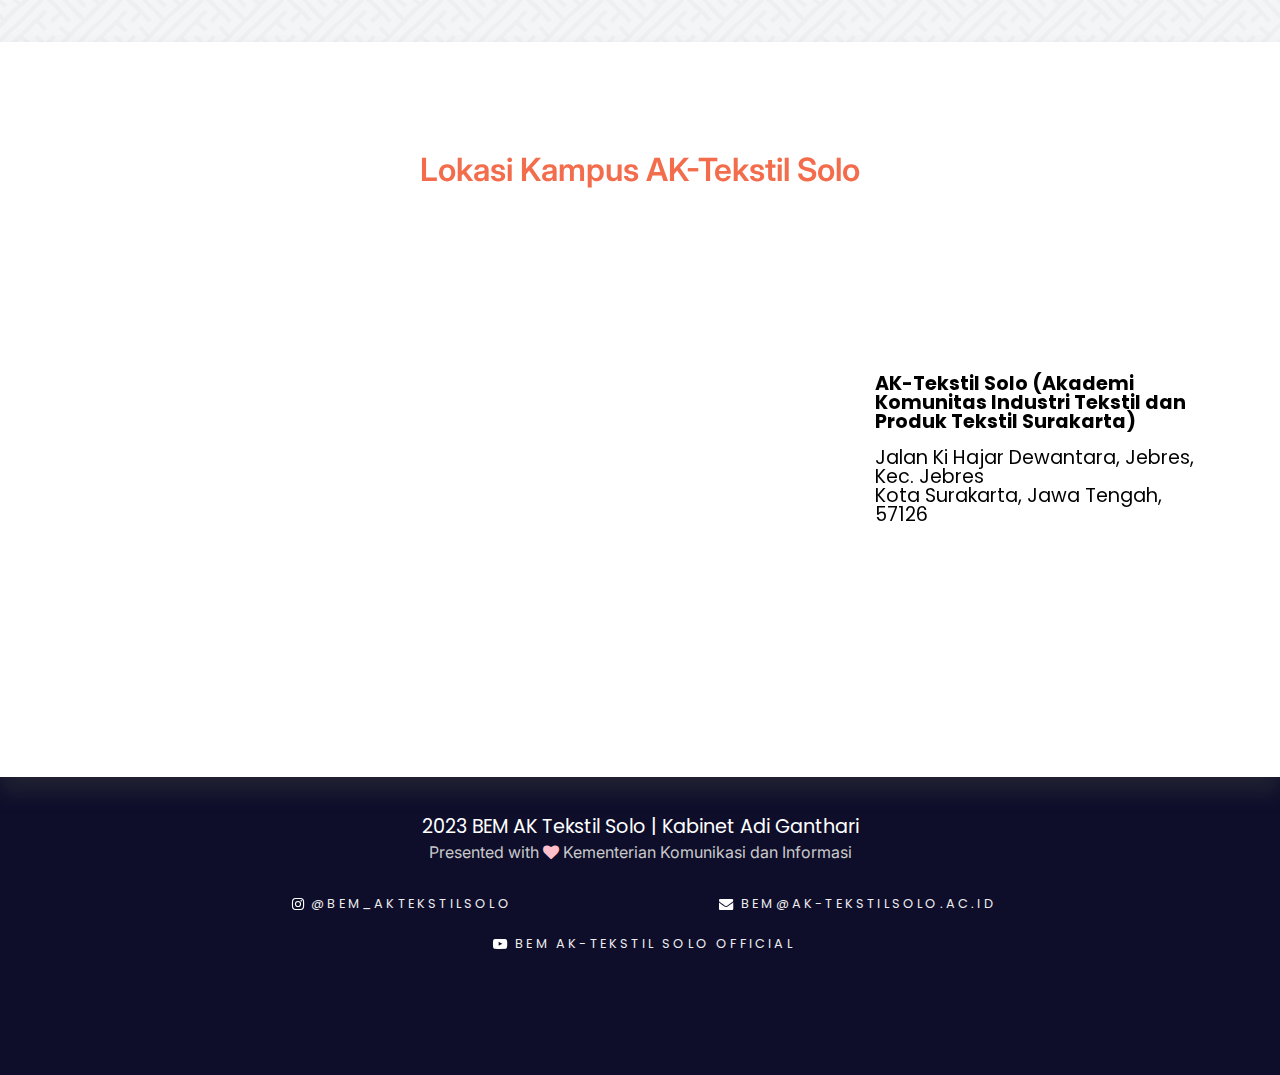
<file: lomba/futsal/index.html>
<!DOCTYPE html>
<html lang="en">

<head>
    <meta charset="UTF-8">
    <meta name="description" content="Syarat Ketentuan Lomba Futsal">
    <meta name="keywords" content="AK-FEST 2023">
    <meta name="author" content="BEM AK-Tekstil Solo">
    <meta name="viewport" content="width=device-width, initial-scale=1.0" />
    <title>Lomba Futsal | AK-FEST 2023</title>
    <link rel="stylesheet" href="../style.css">
    <link rel="preconnect" href="https://fonts.googleapis.com">
    <link rel="preconnect" href="https://fonts.gstatic.com" crossorigin>
    <link href="https://fonts.googleapis.com/css2?family=Inter:wght@400;500;600;700&family=Lato:ital,wght@0,400;0,700;1,400;1,700&family=Poppins:wght@400;500;600;700&display=swap" rel="stylesheet">
    <link rel="stylesheet" href="https://cdnjs.cloudflare.com/ajax/libs/font-awesome/4.7.0/css/font-awesome.min.css">
    <link rel="icon" type="image/x-icon" href="/img/favicon.png">
</head>

<body>
    <div class="nav">
        <div class="container_1">
            <div class="placeholder">
                <div class="backbutton">
                    <a href="../../#lomba" class="backbtn"><i class="fa fa-angle-left fa-3x" aria-hidden="true"></i>Menu utama</a>
                </div>
                <section class="logo">
                    <a href="../../"><img src="../../img/logo.webp" alt="logo"></img></a>
                </section>
            </div>
        </div>
        <div class="alert" id="alert" style="background-color: #ffc107;">
            <p style="color: black;">Penutupan Pendaftaran Lomba Tari Kreasi dan Desain Batik Diundur Selasa, 7 Feb 2023</p>
            <span class="close" style="color: black;">&#10006;</span>
        </div>
    </div>

    <section class="thumbnail" style="background-image: url(../../img/futsal.jpg);">
        <div class="grad">
            <h1>Ketentuan Lomba Futsal</h1>
        </div>
    </section>

    <section class="main" id="lomba" style="scroll-margin-top: 4rem;">
        <div class="container_3">
            <div class="isi">
                <ol class="list-utama" style="list-style-type: upper-alpha;">
                    <li>Kategori
                        <br>
                        <span>Peserta adalah pelajar aktif SMA/sedrajat</li>
                    </li>
                    <br>
                    <li>Waktu dan Tempat
                        <table style="min-width: 60%;">
                            <tr>
                                <td colspan="2" style="padding-top: 1rem">Hari / Tanggal</td>
                                <td>: Sabtu 11 Februari - Minggu 12 Februari 2023</td>
                            </tr>
                            <tr>
                                <td colspan="2" style="padding-top: 1rem">Waktu</td>
                                <td>: 08.00 - selesai</td>
                            </tr>
                            <tr>
                                <td colspan="2" style="padding-top: 1rem">Tempat</td>
                            </tr>
                        </table>
                        <ul style="margin-left: 3rem; list-style-type: square;">
                            <li>Pembukaan acara &nbsp; : Kampus AK-Tekstil Solo</li>
                            <li>Pertandingan &nbsp; &nbsp; &nbsp; &nbsp; &nbsp; &nbsp;: <a href="https://goo.gl/maps/wJKJkDiARFJooGms7">Gaya Futsal</a></li>
                        </ul>
                    </li>
                    <br>
                    <li>Syarat Pendaftaran
                        <ol class="list-123">
                            <li>Mengisi <a href="#formulir">Formulir Pendaftaran</a> yang telah disediakan panitia
                                <br><em>*keterangan : (lampiran dapat diperbanyak)</em>
                            </li>
                            <li>Tiap peserta menyertakan 1 lembar foto berwarna dan terbaru berukuran 3x4, dengan nama lengkap peserta ditulis di balik foto </li>
                            <li>Tiap pendamping/official menyertakan 1 lembar foto berwarna dan terbaru berukuran 3x4</li>
                            <li>Fotocopy 2 lembar kartu pelajar aktif untuk peserta</li>
                            <li>Fotocopy 2 lembar KTP/identitas aktif untuk official</li>
                            <li>Tiap tim menyerahkan surat keterangan rekomendasi dari sekolah (format ada di formulir pendaftaran)</li>
                            <li>Seluruh persyaratan dan formulir pendaftaran yang sudah diisi dijadikan PDF lalu dikirimkan sebagai konfirmasi pendaftaran ke : <a href="https://wa.me/6287729383251/">0877 2938 3251</a> <em>(Sabrina)</em>
                            </li>
                        </ol>
                    </li>
                    <br>
                    <li>Pendaftaran dan Pembayaran
                        <ol class="list-123">
                            <li>Pendaftaran dilaksanakan pada 23 Januari - 4 Februari dengan mengirimkan <a href="#formulir">Formulir Pendaftaran</a> yang telah diisi dengan disertai pas foto (boleh di scan)</li>
                            <li>Pendaftaran ulang dilaksanakan 1 jam (60 menit) sebelum upacara pembukaan</li>
                            <li>Para peserta lomba wajib menggunakan seragam sekolah ketika menghadiri <i>techincal meeting</i></li>
                            <li>Techincal meeting dilaksanakan pada :
                                <br>Hari/Tanggal &nbsp; : 5 Februari 2023
                                <br>Waktu &nbsp; &nbsp; &nbsp; &nbsp; &nbsp; &nbsp; &nbsp; &nbsp;:
                                <br>Tempat &nbsp; &nbsp; &nbsp; &nbsp; &nbsp; &nbsp; : Kampus AK-Tekstil Solo
                            </li>
                            <li>Biaya transportasi tidak ditanggung panitia</li>
                            <li>Segala sesuatu yang belum/tidak tercantum, akan diatur dan ditetapkan oleh panitia dengan sebaik-baiknya, serta didiskusikan saat <i>technical meeting</i> berlangsung</li>
                        </ol>
                    </li>
                    <br>
                    <li>Ketentuan Umum
                        <ol class="list-123">
                            <li>Dilarang membawa barang-barang yang tidak berhubungan dengan kegiatan AK-FEST 2023 (seperti: senjata api, benda tajam, NARKOBA, minuman keras, dll)</li>
                            <li>Setiap peserta dan suporter diwajibkan menjaga ketertiban dan kebersihan lingkungan kampus AK-Tekstil Solo maupun tempat pertandingan</li>
                            <li>Panitia berhak menindak lanjuti penonton/pseserta lain yang dianggap mengganggu jalannya kegiatan AK-FEST 2023 dan melanggar aturan</li>
                            <li>Setiap tim wajib meyerahkan seluruh persyaratan yang diminta pada waktu yang telah ditentukan</li>
                            <li>Tim dinyatakan terdaftar, apabila telah melengkapi dan menyerahkan seluruh persyaratan serta konfirmasi ke contact person yang tertera</li>
                            <li>Keputusan panitia serta wasit tidak dapat diganggu gugat</li>
                            <li>Setiap sekolah yang mengirimkan dapat didampingi 1 orang official</li>
                            <li>Setiap tim diwajibkan mengirim 1 orang untuk mengikuti <i>technical meeting</i>, apabila tidak hadir, maka dianggap telah setuju dengan semua ketentuan</li>
                            <li>Para peserta dan suporter diharapkan menjaga barang bawaan masing-masing. Jika terjadi kehilangan, panitia AK-FEST 2023 tidak bertanggung jawab</li>
                            <li>Dengan mengikuti acara AK-FEST 2023, maka setiap peserta dianggap menyetujui setiap peraturan yang telah dibuat</li>
                            <li>Ketentuan umum ini dapat berubah sewaktu-waktu, tanpa harus ada pemberitahuan terlebih dahulu</li>
                            <li>Segala sesuatu yang belum/tidak tercantum, akan diatur dan ditetapkan oleh panitia dengan sebaik-baiknya, serta didiskusikan saat <i>technical meeting</i> berlangsung</li>
                        </ol>
                    </li>
                    <br>
                    <li>Peserta
                        <ol class="list-123">
                            <li>Peserta yang diikutsertakan adalah siswa yang terdaftar secara aktif di sekolahnya</li>
                            <li>Batas maksimal pemain adalah kelahiran tahun 2004 dan masih aktif di sekolah</li>
                            <li>Setiap sekolah hanya dapat mengirimkan maksimal 1 tim yang terdiri dari 10 orang pemain dan 1 official</li>
                            <li>Daftar pemain yang telah disahkan harus diserahkan saat <i>technical meeting</i> bersama seluruh persyaratan lain yang telah disebutkan</li>
                            <li>Pelanggaran yang terbukti menyalahgunakan pemain yang tidak sah/sesuai ketentuan akan dikenakan sanksi berupa diskualifikasi</li>
                            <li>Tim merupakan 16 tim putra yang berasal dari Sekolah Menengah Atas atau sederajat serta telah memenuhi persyaratan pendaftaran tim peserta yang telah ditetapkan oleh panitia AK-FEST 2023</li>
                        </ol>
                    </li>
                    <br>
                    <li>Sistem Kejuaraan
                        <ol class="list-123">
                            <li>Sistem Pertandingan:
                                <ol class="list-abc">
                                    <li>Penyisihan</li>
                                    <li>Grand Final</li>
                                    <li>Perebutan 3 Winner</li>
                                </ol>
                            </li>
                            <li>Waktu Pertandingan :
                                <table>
                                    <tr>
                                        <td>a.</td>
                                        <td>Babak penyisihan - KnockOut</td>
                                        <td>: 2x10 menit</td>
                                    </tr>
                                    <tr>
                                        <td>b.</td>
                                        <td>Perebutan Juara 3</td>
                                        <td>: 2x10 menit</td>
                                    </tr>
                                    <tr>
                                        <td>c.</td>
                                        <td>Grand Final</td>
                                        <td>: 2x15 menit</td>
                                    </tr>
                                </table>
                            </li>
                            <li>Penentuan Pemenang :
                                <ol class="list-abc">
                                    <li>Tim yang dinyatakan menang apabila mempunyai angka lebih banyak</li>
                                    <li>Apabila angka sama kuat/seri, dilaksanakan extra time 2x5 menit
                                        dengan system silver gol</li>
                                    <li>Apabila kedudukan setelah extra time masih sama kuat/seri, maka
                                        akan dilaksnakan adu tendangan pinalti yang akan dilaksanakan oleh 5
                                        orang, dan seterusnya apabila masih seri juga sampai dengan selisih 1
                                        gol.</li>
                                </ol>
                            </li>
                            <li>Poin Kemenangan :
                                <br>Pada system gugur yang memiliki pint tertinggi yang akan masuk ke
                                penyisihan selanjutnya
                            </li>
                        </ol>
                    </li>
                    <br>
                    <li>Ketentuan Lomba
                        <ol class="list-123">
                            <li>Selambat-lambatnya 60 menit sebelum pertandingan, tim yang akan bertanding sudah siap di lokasi untuk melakukan daftar ulang.</li>
                            <li>Daftar nama pemain (DNP) diserahkan 15 menit sebelum pertandingan dimulai.</li>
                            <li>Bila sampai saat yang telah ditentukan, untuk memulai pertandingan,salah satu team belum siap, maka team tersebut akan diberikan peringatan dan diberi waktu maksimal 10 (sepuluh) menit; dalam 3 panggilan.
                            </li>
                            <li>Bila dalam waktu yang telah ditentukan belum juga siap, maka tim lawan akan diberikan kemenangan WO dan skor dinyatakan 5-0 untuk tim lawan</li>
                            <li>Bila pada saat yang sama kedua tim belum hadir, maka akan diberikan panggilan 3x selama 10 menit. Dan apabila kedua tim tersebut tidak hadir pada saat jangka waktu tersebut, maka kedua team dinyatakan telah
                                menyelesaikan pertandingan dan masing-masing diberi nilai 0 (khusus babak penyisihan)</li>
                            <li>Suatu pertandingan dapat dimulai/diteruskan apabila team menurunkan sekurang-kurangnya 4 orang pemain termasuk kipper, kecuali ada pemain yang terkena kartu merah. Bila salah satu tim tidak dapat memenuhi
                                syarat ini, pertandingan akan dihentikan dan tim lawan akan dinyatakan sebagai pememnang dengan skor 5-0</li>
                            <li>Kipper harus memiliki kostum berbeda dengan pemain lapangan, dan diperbolehkan mengenakan sarung tangn dan celana panjang.
                            </li>
                            <li>Denda kartu kuning <em>Rp.10.000,-</em> kartu Merah <em>Rp.25.000,-</em> dan diwajibkan mengumpulkan uang jaminan kartu <em>Rp.50.000,-</em> sebelum pertandingan dimulai.</li>
                            <li>Pemain yang terkena kartu kuning 2x atau 1x kartu merah tidak dapat bermain pada pertandingan berikutnya. Pemutihan terjadi setelah lolos dari babak penyisihan.</li>
                            <li>Tim yang memulai dan membuat keributan di lapangan akan diberikan sanksi, yaitu teguran, kartu, dan diskualifikasi. Diskualifikasi pemain denda sebesar <em>Rp.250.000,-</em> diskualifikasi team denda sebesar
                                <em>Rp.500.000,-</em> Pemain/tim yang di diskualifikasi tidak dapat bermain kembali sampai dengan berakhirnya kejuaraan. Apabila supporter yang membuat keributan, maka team yang bersangkutan akan diberikan
                                sanksi
                                berupa denda <em>Rp.750.000,-</em> yang ditetapkan oleh panitia sesuai dengan kondisi yang berlaku pada saat itu dan keputusan panitia tidak dapat diganggu gugat.
                            </li>
                            <li>Segera setelah selesai 1x match, kedua wasit dan kapten tim menandatangani berita acara pertandingan</li>
                        </ol>
                    </li>
                    <br>
                    <li>Reward :
                        <ul class="reward">
                            <li>Juara 1 : Uang Pembinaan + Trofi + Sertifikat</li>
                            <li>Juara 2 : Uang Pembinaan + Trofi + Sertifikat</li>
                            <li>Juara 3 : Uang Pembinaan + Trofi + Sertifikat</li>
                        </ul>
                    </li>
                    <li>Perwasitan</li>
                    <ol class="list-123">
                        <li>Wasit yang akan memimpin pertandingan adalah wasit yang memiliki lisensi resmi level 1 nasional maupun daerah</li>
                        <li>Wasit tidak menerima protes dalam bentuk apapun</li>
                        <li>Keputusan wasit tidak dapat diganggu gugat</li>
                    </ol>
                    <li>Hal-Hal lain
                        <br>
                        <span style="text-align: justify;">Segala sesuatu yang belum/tidak tercantum dalam buku ini, akan diatur dan ditetapkan oleh panitia dengan sebaik-baiknya, serta akan di diskusikan lewat mekanisme technical meeting.
                    </li>
                </ol>
                <br>
                <p id="pendaftaran" style="scroll-margin-top: 9rem;">Link Pendaftaran : <a href="https://forms.gle/MfTqNismmt36QhQR9" target="_blank" class="url">https://forms.gle/MfTqNismmt36QhQR9</a></p>
                <br>
                <p id="formulir" style="scroll-margin-top: 9rem;">Unduh Formulir Pendaftaran : <a href="https://drive.google.com/file/d/1JT0auy5u-UXmW7y39VHNBPJlJ6taHAch/view?usp=share_link" target="_blank" class="url">AK-FEST 2023 - Form
                        Daftar Futsal.pdf</a></p>
                <br>
                <br>
                <p style="font-weight: 200; font-size: 1rem;">Pertanyaan lebih lanjut bisa menghubungi <i>Contact Person</i> berikut :</p>
                <div class="btncontainer" id="contact" style="scroll-margin-top: 10rem;">
                    <a href="https://wa.me/6287729383251" class="btnwa" target="_blank"><i class="fa fa-whatsapp" aria-hidden="true"></i> Kak Sabrina</a>
                    <a href="https://wa.me/6285222330503" class="btnwa" target="_blank"><i class="fa fa-whatsapp" aria-hidden="true"></i> Kak Aditya</a>
                </div>
            </div>
        </div>
    </section>


    <section class="lokasi" id="lokasi" style="scroll-margin-top: 4rem;">
        <div class="container_3">
            <div class="title">
                <h2>Lokasi Kampus AK-Tekstil Solo</h2>
            </div>

            <div class="isilokasi">
                <div class="placer">
                    <span class="embed">
                        <iframe
                            src="https://www.google.com/maps/embed?pb=!1m18!1m12!1m3!1d31641.373811534533!2d110.83418718280873!3d-7.556246551231897!2m3!1f0!2f0!3f0!3m2!1i1024!2i768!4f13.1!3m3!1m2!1s0x2e7a16fd32cd9f15%3A0x3c9cd32da376901c!2sAK-Tekstil%20Solo%20(Akademi%20Komunitas%20Industri%20Tekstil%20dan%20Produk%20Tekstil%20Surakarta)!5e0!3m2!1sid!2sid!4v1672524774152!5m2!1sid!2sid"
                            style="border:0;" allowfullscreen="" loading="lazy" referrerpolicy="no-referrer-when-downgrade" alt="letak kampus ak-tekstil solo"></iframe>
                    </span>
                </div>
                <div class="ket">
                    <p style="margin-bottom: 1rem;"><em>AK-Tekstil Solo (Akademi Komunitas Industri Tekstil dan Produk Tekstil Surakarta)</p></em>
                    <p>Jalan Ki Hajar Dewantara, Jebres, Kec. Jebres</p>
                    <p>Kota Surakarta, Jawa Tengah, 57126</p>
                </div>
            </div>
        </div>
    </section>


    <section class="footer">
        <div class="container_4">
            <div class="tulisan">
                <p>2023 BEM AK Tekstil Solo | Kabinet Adi Ganthari</p>
                <p>Presented with <i class="fa fa-heart" aria-hidden="true" style="color: pink;"></i> Kementerian Komunikasi dan Informasi</p>
            </div>
            <div class="sosmed">
                <span>
                    <a href="https://instagram.com/bem_aktekstilsolo" target="_blank"><button type="button">
                            <i class="fa fa-instagram fa-lg" aria-hidden="true"></i>
                        </button>@bem_aktekstilsolo</a>
                </span>
                <span>
                    <a href="mailto:bem@ak-tekstilsolo.ac.id" target="_blank"><button type="button">
                            <i class="fa fa-envelope fa-lg" aria-hidden="true"></i>
                        </button>bem@ak-tekstilsolo.ac.id</a>
                </span>
                <span>
                    <a href="https://www.youtube.com/@bemak-tekstilsoloofficial8322" target="_blank"><button type="button">
                            <i class="fa fa-youtube-play fa-lg" aria-hidden="true"></i>
                        </button>BEM AK-TEKSTIL SOLO OFFICIAL</a>
                </span>
            </div>
        </div>
    </section>

    <script>
        const button = document.querySelector('.close');
        button.addEventListener('click', () => {
            const alert = document.querySelector('.alert');
            alert.style.display = 'none';
        })
    </script>
</body>

</html>
</file>
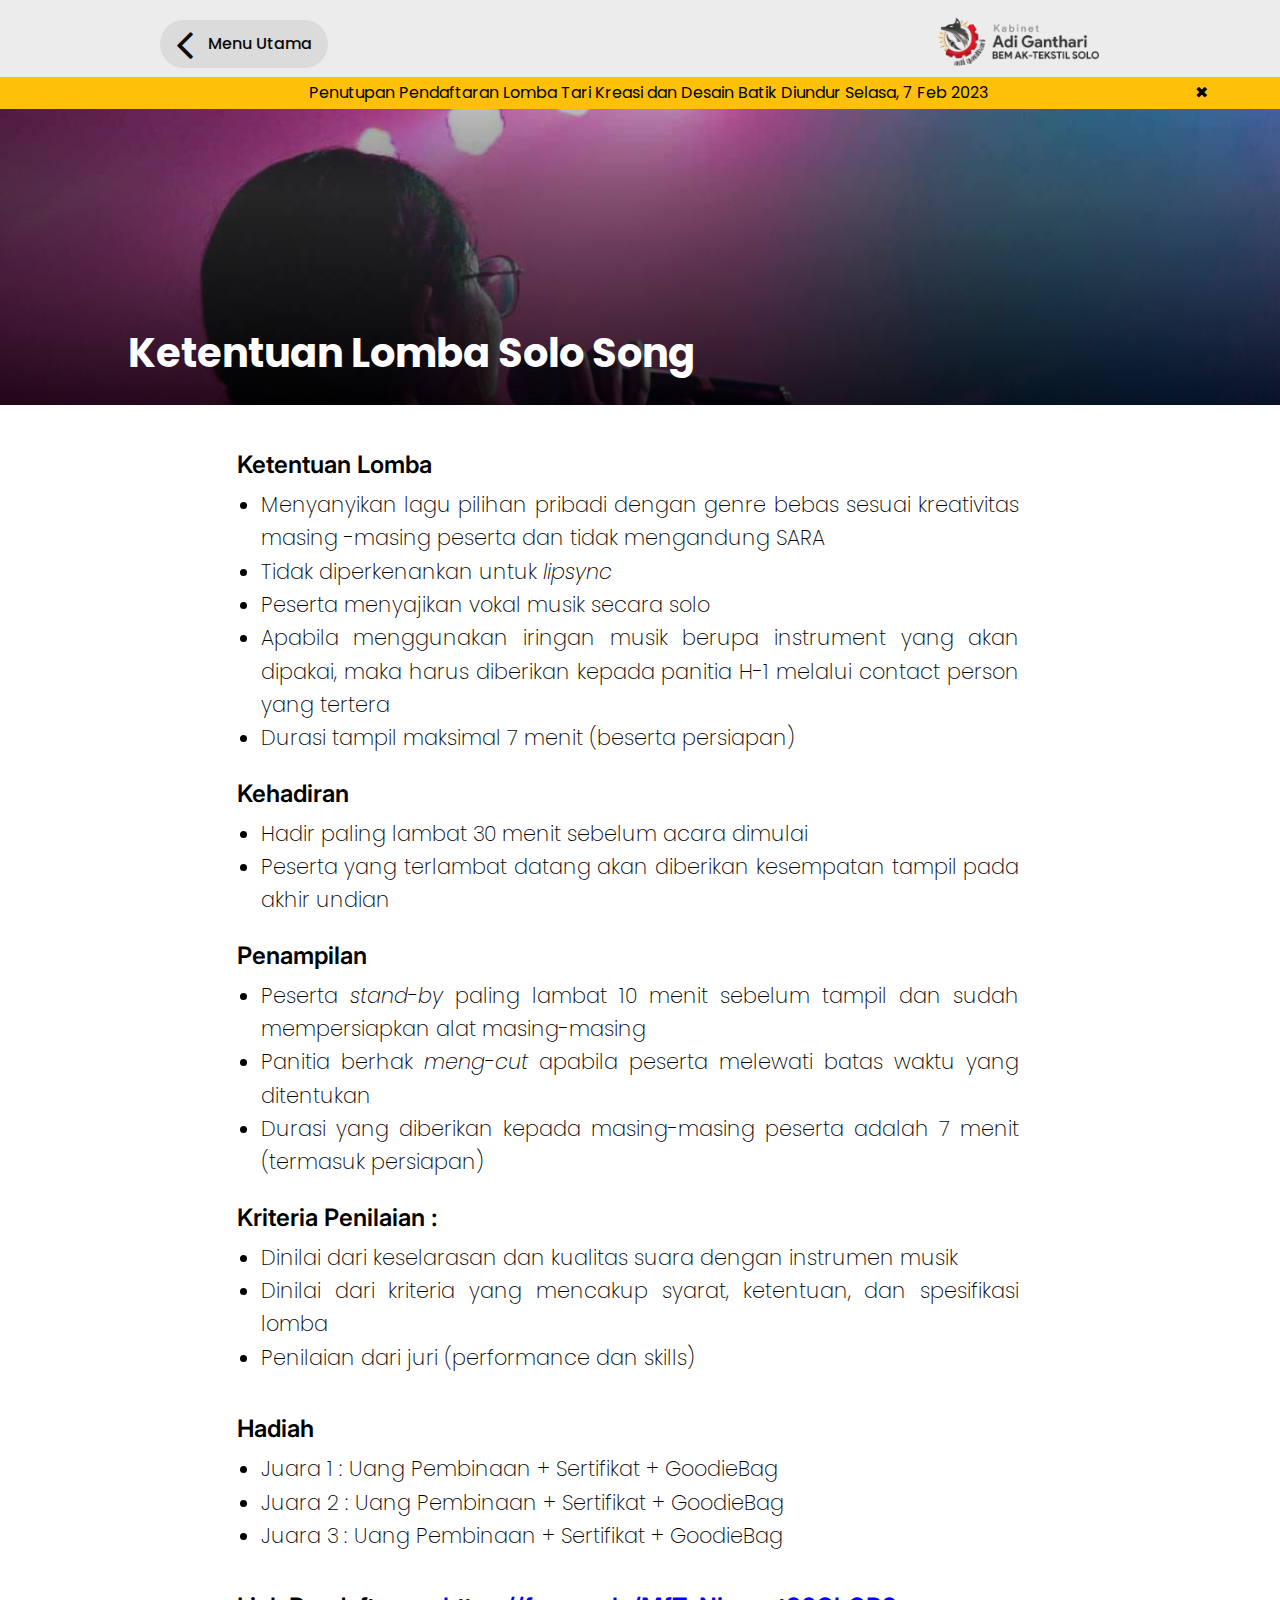
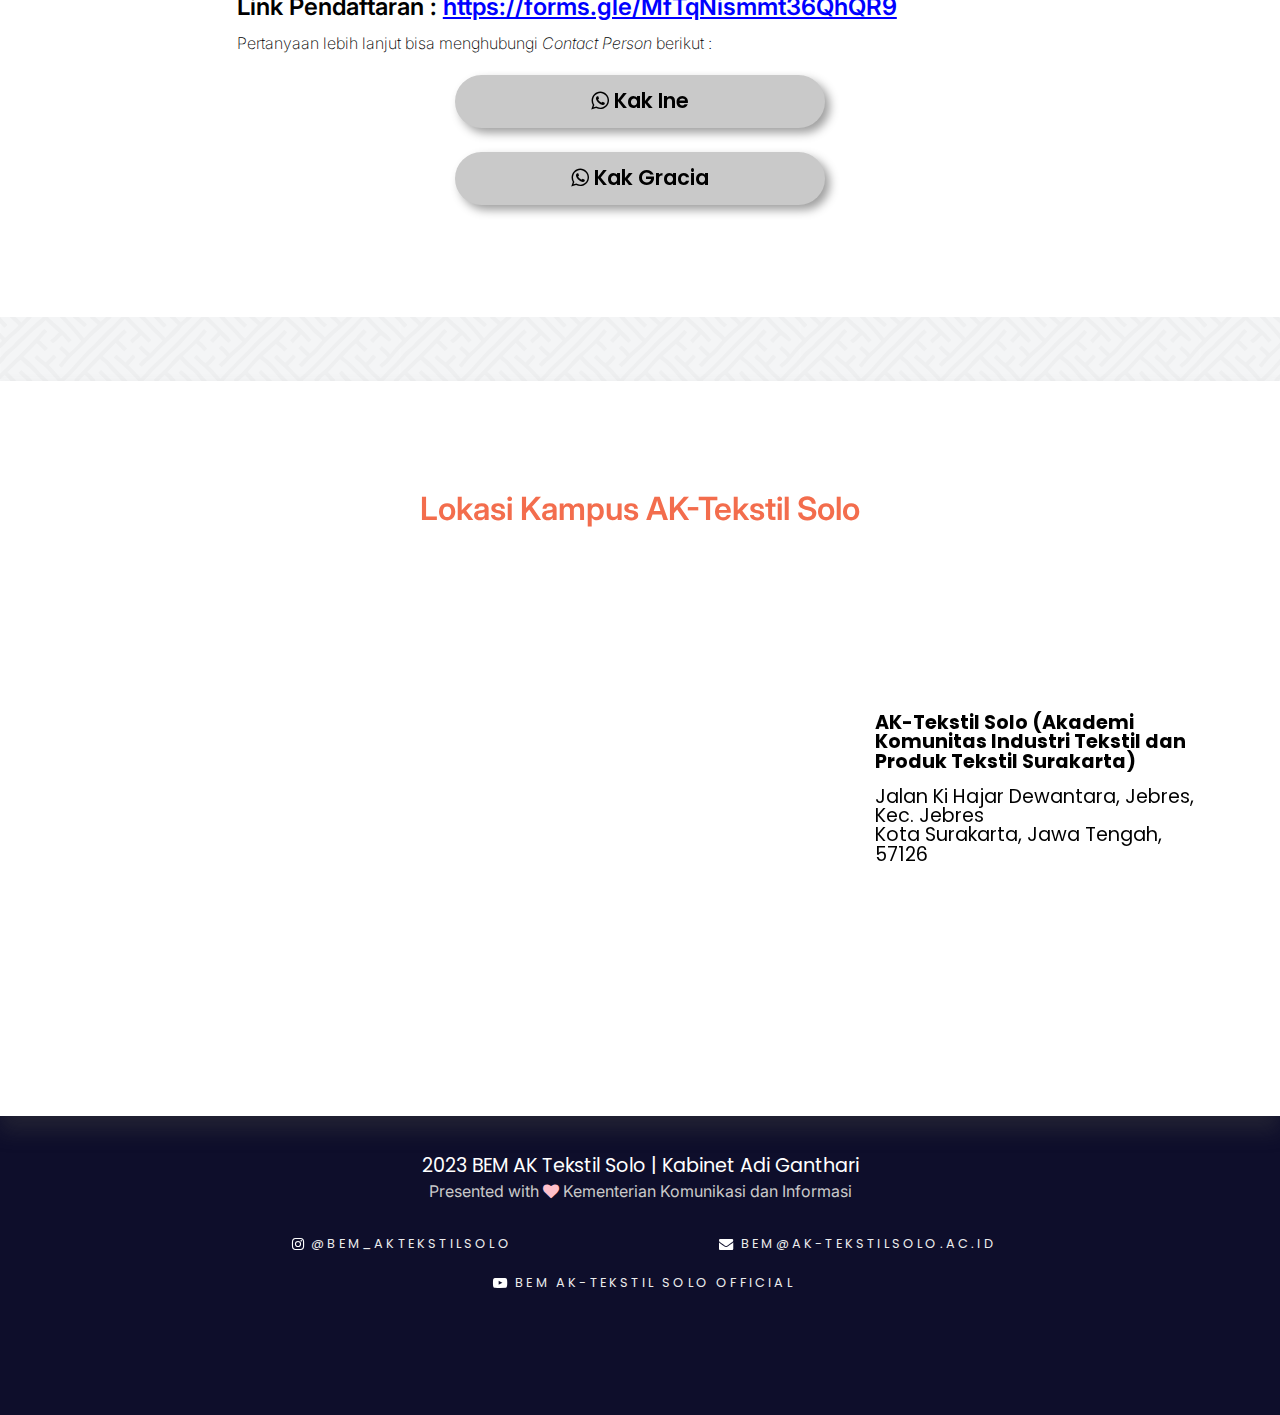
<file: lomba/solosong/index.html>
<!DOCTYPE html>
<html lang="en">

<head>
    <meta charset="UTF-8">
    <meta name="description" content="Syarat Ketentuan Lomba Solo Song">
    <meta name="keywords" content="AK-FEST 2023">
    <meta name="author" content="BEM AK-Tekstil Solo">
    <meta name="viewport" content="width=device-width, initial-scale=1.0" />
    <title>Lomba Solo Song | AK-FEST 2023</title>
    <link rel="stylesheet" href="../style.css">
    <link rel="preconnect" href="https://fonts.googleapis.com">
    <link rel="preconnect" href="https://fonts.gstatic.com" crossorigin>
    <link href="https://fonts.googleapis.com/css2?family=Inter:wght@400;500;600;700&family=Lato:ital,wght@0,400;0,700;1,400;1,700&family=Poppins:wght@400;500;600;700&display=swap" rel="stylesheet">
    <link rel="stylesheet" href="https://cdnjs.cloudflare.com/ajax/libs/font-awesome/4.7.0/css/font-awesome.min.css">
    <link rel="icon" type="image/x-icon" href="/img/favicon.png">
</head>

<body>
    <div class="nav">
        <div class="container_1">
            <div class="placeholder">
                <div class="backbutton">
                    <a href="../../#lomba" class="backbtn"><i class="fa fa-angle-left fa-3x" aria-hidden="true"></i>Menu Utama</a>
                </div>
                <section class="logo">
                    <a href="../../"><img src="../../img/logo.webp" alt="logo"></img></a>
                </section>
            </div>
        </div>
        <div class="alert" id="alert" style="background-color: #ffc107;">
            <p style="color: black;">Penutupan Pendaftaran Lomba Tari Kreasi dan Desain Batik Diundur Selasa, 7 Feb 2023</p>
            <span class="close" style="color: black;">&#10006;</span>
        </div>
    </div>
    <section class="thumbnail" style="background-image: url(../../img/solosong.jpg);">
        <div class="grad">
            <h1>Ketentuan Lomba Solo Song</h1>
        </div>
    </section>

    <section class="main" id="lomba" style="scroll-margin-top: 4rem;">
        <div class="container_3">
            <div class="isi">
                <p>Ketentuan Lomba</p>
                <ul>
                    <li>Menyanyikan lagu pilihan pribadi dengan genre bebas sesuai kreativitas masing -masing peserta dan tidak mengandung SARA</li>
                    <li>Tidak diperkenankan untuk <i>lipsync</i></li>
                    <li>Peserta menyajikan vokal musik secara solo</li>
                    <li>Apabila menggunakan iringan musik berupa instrument yang akan dipakai, maka harus diberikan kepada panitia H-1 melalui contact person yang tertera</li>
                    <li>Durasi tampil maksimal 7 menit (beserta persiapan)</li>
                </ul>
                <br>
                <p>Kehadiran</p>
                <ul>
                    <li>Hadir paling lambat 30 menit sebelum acara dimulai</li>
                    <li>Peserta yang terlambat datang akan diberikan kesempatan tampil pada akhir undian</li>
                </ul>
                <br>
                <p>Penampilan</p>
                <ul>
                    <li>Peserta <i>stand-by</i> paling lambat 10 menit sebelum tampil dan sudah mempersiapkan alat masing-masing</li>
                    <li>Panitia berhak <i>meng-cut</i> apabila peserta melewati batas waktu yang ditentukan</li>
                    <li>Durasi yang diberikan kepada masing-masing peserta adalah 7 menit (termasuk persiapan)</li>
                </ul>
                <br>
                <p>Kriteria Penilaian :</p>
                <ul>
                    <li>Dinilai dari keselarasan dan kualitas suara dengan instrumen musik</li>
                    <li>Dinilai dari kriteria yang mencakup syarat, ketentuan, dan spesifikasi lomba</li>
                    <li>Penilaian dari juri (performance dan skills)</li>
                </ul>
                <br>
                <br>
                <p>Hadiah</p>
                <ul>
                    <li>Juara 1 : Uang Pembinaan + Sertifikat + GoodieBag</li>
                    <li>Juara 2 : Uang Pembinaan + Sertifikat + GoodieBag</li>
                    <li>Juara 3 : Uang Pembinaan + Sertifikat + GoodieBag</li>
                </ul>
                <br>
                <br>
                <p id="pendaftaran" style="scroll-margin-top: 9rem;">Link Pendaftaran : <a href="https://forms.gle/MfTqNismmt36QhQR9" target="_blank" class="url">https://forms.gle/MfTqNismmt36QhQR9</a></p>
                <br>
                <p style="font-weight: 200; font-size: 1rem;">Pertanyaan lebih lanjut bisa menghubungi <i>Contact Person</i> berikut :</p>
                <div class="btncontainer" id="contact" style="scroll-margin-top: 10rem;">
                    <a href="https://wa.me/6285742748653" class="btnwa" target="_blank"><i class="fa fa-whatsapp" aria-hidden="true"></i> Kak Ine</a>
                    <a href="https://wa.me/6282137699712" class="btnwa" target="_blank"><i class="fa fa-whatsapp" aria-hidden="true"></i> Kak Gracia</a>
                </div>
            </div>
        </div>
    </section>


    <section class="lokasi" id="lokasi" style="scroll-margin-top: 4rem;">
        <div class="container_3">
            <div class="title">
                <h2>Lokasi Kampus AK-Tekstil Solo</h2>
            </div>

            <div class="isilokasi">
                <div class="placer">
                    <span class="embed">
                        <iframe
                            src="https://www.google.com/maps/embed?pb=!1m18!1m12!1m3!1d31641.373811534533!2d110.83418718280873!3d-7.556246551231897!2m3!1f0!2f0!3f0!3m2!1i1024!2i768!4f13.1!3m3!1m2!1s0x2e7a16fd32cd9f15%3A0x3c9cd32da376901c!2sAK-Tekstil%20Solo%20(Akademi%20Komunitas%20Industri%20Tekstil%20dan%20Produk%20Tekstil%20Surakarta)!5e0!3m2!1sid!2sid!4v1672524774152!5m2!1sid!2sid"
                            style="border:0;" allowfullscreen="" loading="lazy" referrerpolicy="no-referrer-when-downgrade" alt="letak kampus ak-tekstil solo"></iframe>
                    </span>
                </div>
                <div class="ket">
                    <p style="margin-bottom: 1rem;"><em>AK-Tekstil Solo (Akademi Komunitas Industri Tekstil dan Produk Tekstil Surakarta)</p></em>
                    <p>Jalan Ki Hajar Dewantara, Jebres, Kec. Jebres</p>
                    <p>Kota Surakarta, Jawa Tengah, 57126</p>
                </div>
            </div>
        </div>
    </section>


    <section class="footer">
        <div class="container_4">
            <div class="tulisan">
                <p>2023 BEM AK Tekstil Solo | Kabinet Adi Ganthari</p>
                <p>Presented with <i class="fa fa-heart" aria-hidden="true" style="color: pink;"></i> Kementerian Komunikasi dan Informasi</p>
            </div>
            <div class="sosmed">
                <span>
                    <a href="https://instagram.com/bem_aktekstilsolo" target="_blank"><button type="button">
                            <i class="fa fa-instagram fa-lg" aria-hidden="true"></i>
                        </button>@bem_aktekstilsolo</a>
                </span>
                <span>
                    <a href="mailto:bem@ak-tekstilsolo.ac.id" target="_blank"><button type="button">
                            <i class="fa fa-envelope fa-lg" aria-hidden="true"></i>
                        </button>bem@ak-tekstilsolo.ac.id</a>
                </span>
                <span>
                    <a href="https://www.youtube.com/@bemak-tekstilsoloofficial8322" target="_blank"><button type="button">
                            <i class="fa fa-youtube-play fa-lg" aria-hidden="true"></i>
                        </button>BEM AK-TEKSTIL SOLO OFFICIAL</a>
                </span>
            </div>
        </div>
    </section>

    <script>
        const button = document.querySelector('.close');
        button.addEventListener('click', () => {
            const alert = document.querySelector('.alert');
            alert.style.display = 'none';
        })
    </script>
</body>

</html>
</file>
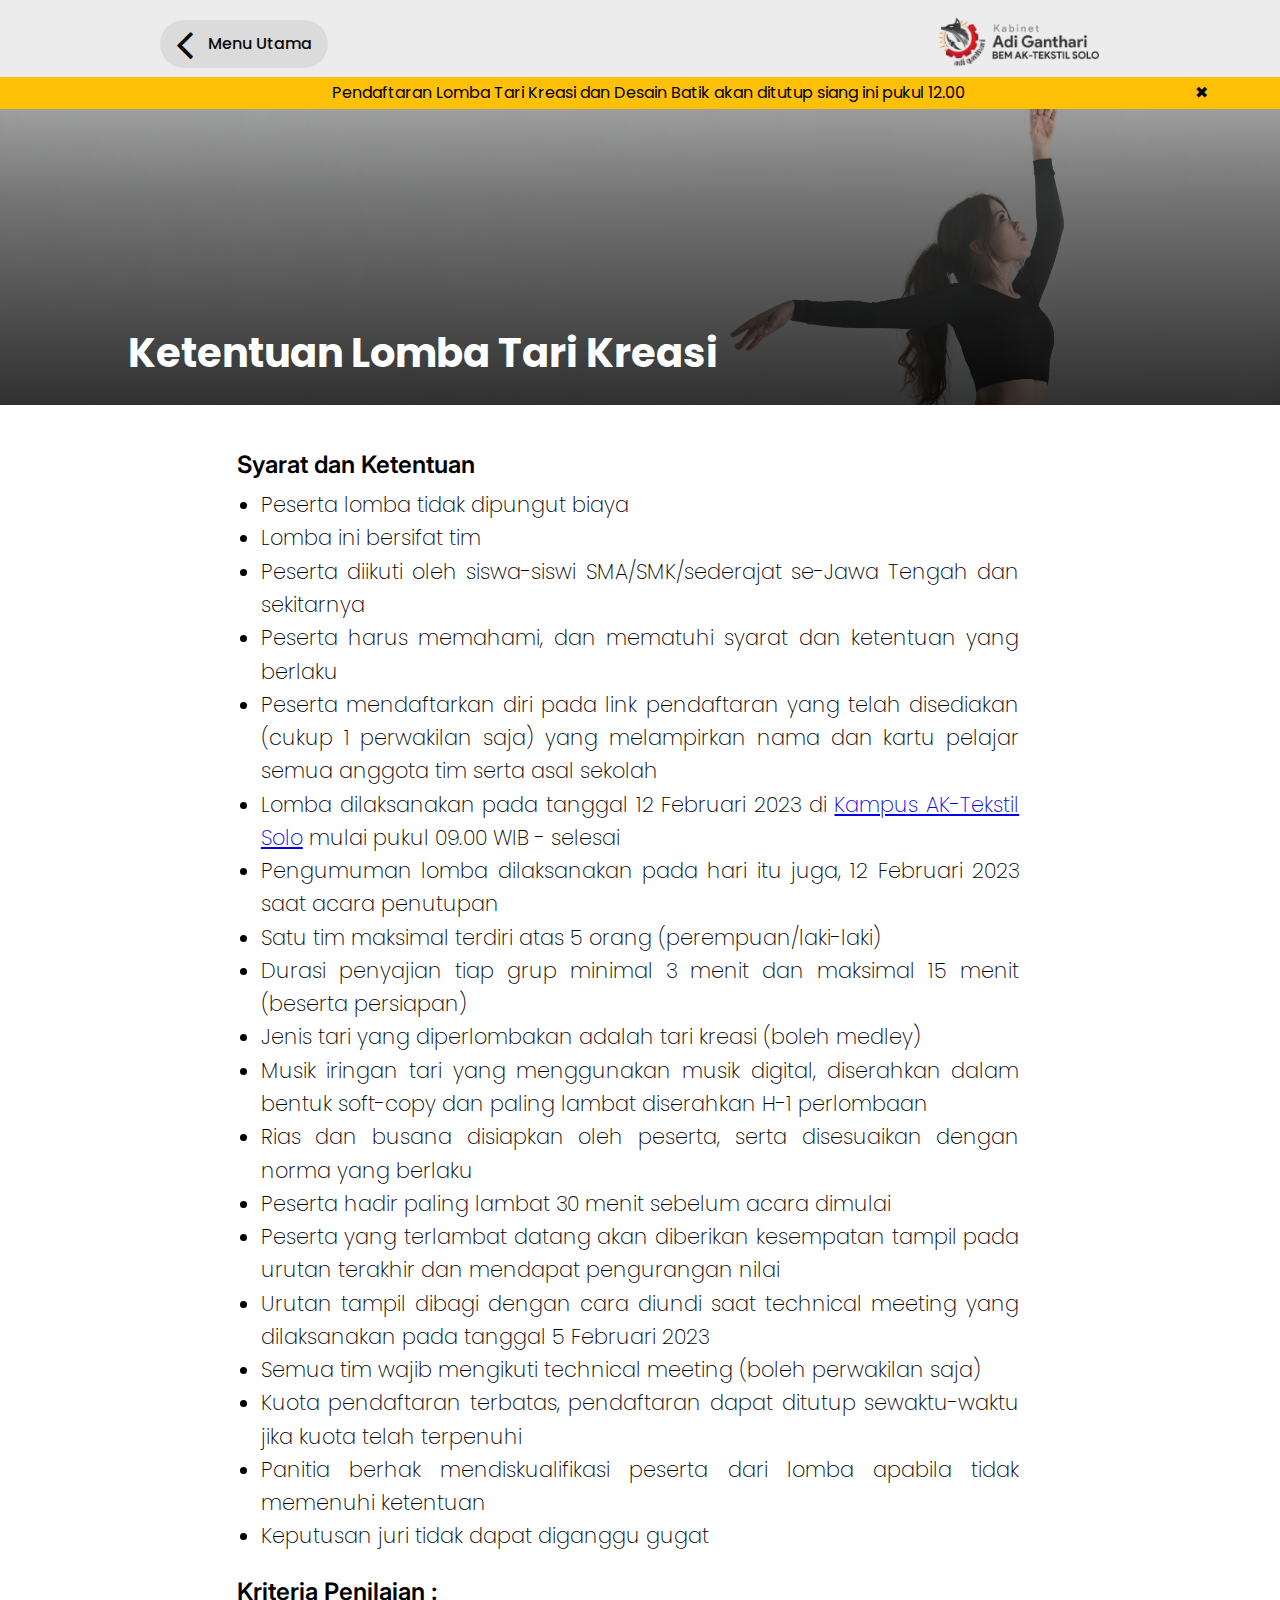
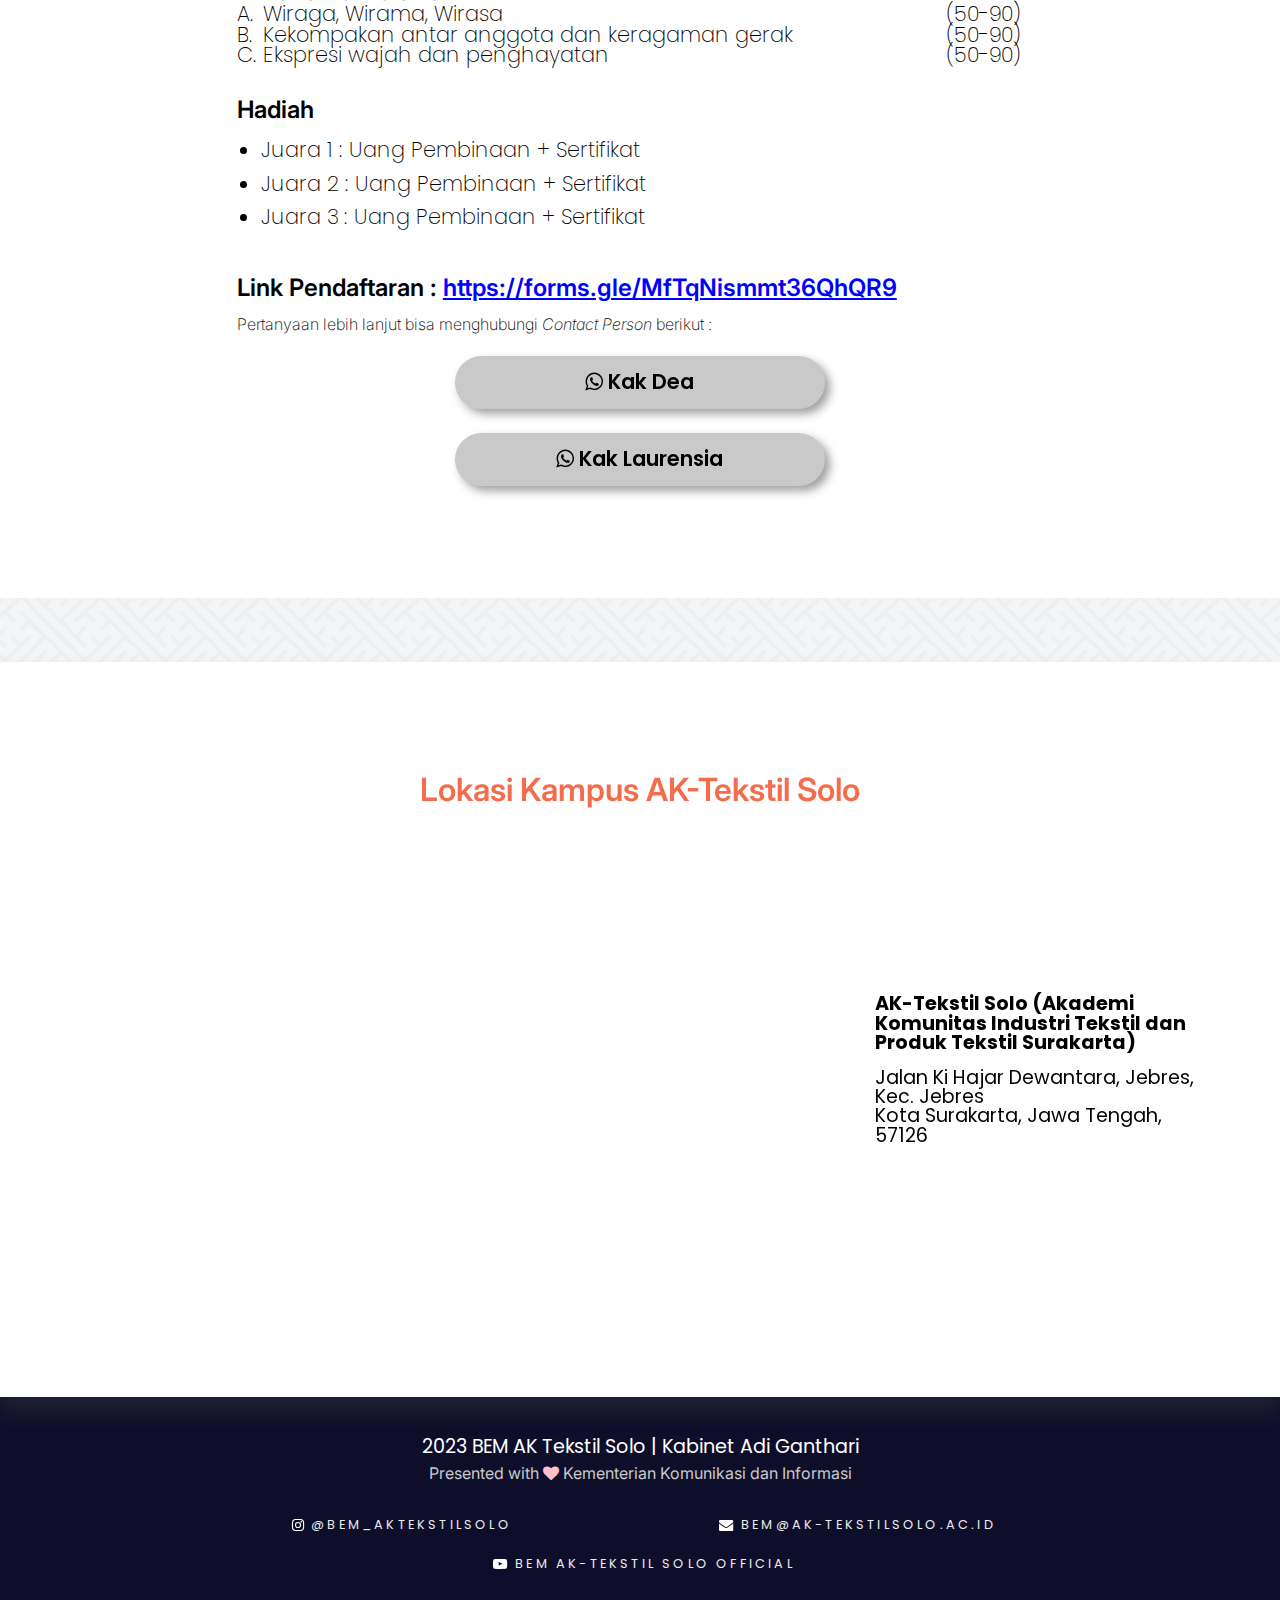
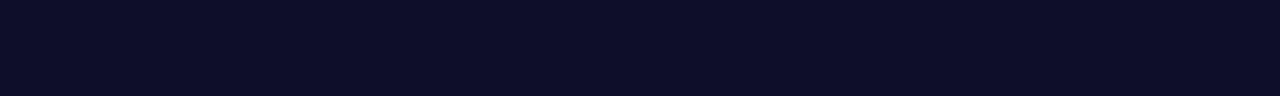
<file: lomba/tari/index.html>
<!DOCTYPE html>
<html lang="en">

<head>
    <meta charset="UTF-8">
    <meta name="description" content="Syarat Ketentuan Lomba Tari Kreasi">
    <meta name="keywords" content="AK-FEST 2023">
    <meta name="author" content="BEM AK-Tekstil Solo">
    <meta name="viewport" content="width=device-width, initial-scale=1.0" />
    <title>Lomba Tari Kreasi | AK-FEST 2023</title>
    <link rel="stylesheet" href="../style.css">
    <link rel="preconnect" href="https://fonts.googleapis.com">
    <link rel="preconnect" href="https://fonts.gstatic.com" crossorigin>
    <link href="https://fonts.googleapis.com/css2?family=Inter:wght@400;500;600;700&family=Lato:ital,wght@0,400;0,700;1,400;1,700&family=Poppins:wght@400;500;600;700&display=swap" rel="stylesheet">
    <link rel="stylesheet" href="https://cdnjs.cloudflare.com/ajax/libs/font-awesome/4.7.0/css/font-awesome.min.css">
    <link rel="icon" type="image/x-icon" href="/img/favicon.png">
</head>

<body>
    <div class="nav">
        <div class="container_1">
            <div class="placeholder">
                <div class="backbutton">
                    <a href="../../#lomba" class="backbtn"><i class="fa fa-angle-left fa-3x" aria-hidden="true"></i>Menu Utama</a>
                </div>
                <section class="logo">
                    <a href="../../"><img src="../../img/logo.webp" alt="logo"></img></a>
                </section>

            </div>
        </div>
        <div class="flexmenu">
        </div>
        <div class="alert" id="alert" style="background-color: #ffc107;">
            <p style="color: black;">Pendaftaran Lomba Tari Kreasi dan Desain Batik akan ditutup siang ini pukul 12.00</p>
            <span class="close" style="color: black;">&#10006;</span>
        </div>
    </div>

    <section class="thumbnail" style="background-image: url(../../img/tari.jpg); background-position-y: -4rem;">
        <div class="grad">
            <h1>Ketentuan Lomba Tari Kreasi</h1>
        </div>
    </section>

    <section class="main" id="lomba" style="scroll-margin-top: 4rem;">
        <div class="container_3">
            <div class="isi">
                <p>Syarat dan Ketentuan</p>
                <ul>
                    <li>Peserta lomba tidak dipungut biaya</li>
                    <li>Lomba ini bersifat tim</li>
                    <li>Peserta diikuti oleh siswa-siswi SMA/SMK/sederajat se-Jawa Tengah dan sekitarnya</li>
                    <li>Peserta harus memahami, dan mematuhi syarat dan ketentuan yang berlaku</li>
                    <li>Peserta mendaftarkan diri pada link pendaftaran yang telah disediakan (cukup 1 perwakilan saja) yang melampirkan nama dan kartu pelajar semua anggota tim serta asal sekolah</li>
                    <li>Lomba dilaksanakan pada tanggal 12 Februari 2023 di <a href="#lokasi">Kampus AK-Tekstil Solo</a> mulai pukul 09.00 WIB - selesai</li>
                    <li>Pengumuman lomba dilaksanakan pada hari itu juga, 12 Februari 2023 saat acara penutupan</li>
                    <li>Satu tim maksimal terdiri atas 5 orang (perempuan/laki-laki)</li>
                    <li>Durasi penyajian tiap grup minimal 3 menit dan maksimal 15 menit (beserta persiapan)</li>
                    <li>Jenis tari yang diperlombakan adalah tari kreasi (boleh medley)</li>
                    <li>Musik iringan tari yang menggunakan musik digital, diserahkan dalam bentuk soft-copy dan paling lambat diserahkan H-1 perlombaan</li>
                    <li>Rias dan busana disiapkan oleh peserta, serta disesuaikan dengan norma yang berlaku</li>
                    <li>Peserta hadir paling lambat 30 menit sebelum acara dimulai</li>
                    <li>Peserta yang terlambat datang akan diberikan kesempatan tampil pada urutan terakhir dan mendapat pengurangan nilai</li>
                    <li>Urutan tampil dibagi dengan cara diundi saat technical meeting yang dilaksanakan pada tanggal 5 Februari 2023</li>
                    <li>Semua tim wajib mengikuti technical meeting (boleh perwakilan saja)</li>
                    <li>Kuota pendaftaran terbatas, pendaftaran dapat ditutup sewaktu-waktu jika kuota telah terpenuhi</li>
                    <li>Panitia berhak mendiskualifikasi peserta dari lomba apabila tidak memenuhi ketentuan</li>
                    <li>Keputusan juri tidak dapat diganggu gugat</li>
                </ul>
                <br>
                <p>Kriteria Penilaian :</p>
                <table>
                    <tr>
                        <td>A.</td>
                        <td id="table-khusus">Wiraga, Wirama, Wirasa</td>
                        <td>(50-90)</td>
                    </tr>
                    <tr>
                        <td>B.</td>
                        <td id="table-khusus">Kekompakan antar anggota dan keragaman gerak</td>
                        <td>(50-90)</td>
                    </tr>
                    <tr>
                        <td>C.</td>
                        <td id="table-khusus">Ekspresi wajah dan penghayatan</td>
                        <td>(50-90)</td>
                    </tr>
                </table>
                <br>
                <br>
                <p>Hadiah</p>
                <ul>
                    <li>Juara 1 : Uang Pembinaan + Sertifikat</li>
                    <li>Juara 2 : Uang Pembinaan + Sertifikat</li>
                    <li>Juara 3 : Uang Pembinaan + Sertifikat</li>
                </ul>
                <br>
                <br>
                <p id=" pendaftaran" style="scroll-margin-top: 9rem;">Link Pendaftaran : <a href="https://forms.gle/MfTqNismmt36QhQR9" target="_blank" class="url">https://forms.gle/MfTqNismmt36QhQR9</a></p>
                <br>
                <p style="font-weight: 200; font-size: 1rem;">Pertanyaan lebih lanjut bisa menghubungi <i>Contact Person</i> berikut :</p>
                <div class="btncontainer" id="contact" style="scroll-margin-top: 10rem;">
                    <a href="https://wa.me/6281373402426" class="btnwa" target="_blank"><i class="fa fa-whatsapp" aria-hidden="true"></i> Kak Dea</a>
                    <a href="https://wa.me/62895422484363" class="btnwa" target="_blank"><i class="fa fa-whatsapp" aria-hidden="true"></i> Kak Laurensia</a>
                </div>
            </div>
        </div>
    </section>


    <section class="lokasi" id="lokasi" style="scroll-margin-top: 5rem;">
        <div class="container_3">
            <div class="title">
                <h2>Lokasi Kampus AK-Tekstil Solo</h2>
            </div>

            <div class="isilokasi">
                <div class="placer">
                    <span class="embed">
                        <iframe
                            src="https://www.google.com/maps/embed?pb=!1m18!1m12!1m3!1d31641.373811534533!2d110.83418718280873!3d-7.556246551231897!2m3!1f0!2f0!3f0!3m2!1i1024!2i768!4f13.1!3m3!1m2!1s0x2e7a16fd32cd9f15%3A0x3c9cd32da376901c!2sAK-Tekstil%20Solo%20(Akademi%20Komunitas%20Industri%20Tekstil%20dan%20Produk%20Tekstil%20Surakarta)!5e0!3m2!1sid!2sid!4v1672524774152!5m2!1sid!2sid"
                            style="border:0;" allowfullscreen="" loading="lazy" referrerpolicy="no-referrer-when-downgrade" alt="letak kampus ak-tekstil solo"></iframe>
                    </span>
                </div>
                <div class="ket">
                    <p style="margin-bottom: 1rem;"><em>AK-Tekstil Solo (Akademi Komunitas Industri Tekstil dan Produk Tekstil Surakarta)</p></em>
                    <p>Jalan Ki Hajar Dewantara, Jebres, Kec. Jebres</p>
                    <p>Kota Surakarta, Jawa Tengah, 57126</p>
                </div>
            </div>
        </div>
    </section>


    <section class="footer">
        <div class="container_4">
            <div class="tulisan">
                <p>2023 BEM AK Tekstil Solo | Kabinet Adi Ganthari</p>
                <p>Presented with <i class="fa fa-heart" aria-hidden="true" style="color: pink;"></i> Kementerian Komunikasi dan Informasi</p>
            </div>
            <div class="sosmed">
                <span>
                    <a href="https://instagram.com/bem_aktekstilsolo" target="_blank"><button type="button">
                            <i class="fa fa-instagram fa-lg" aria-hidden="true"></i>
                        </button>@bem_aktekstilsolo</a>
                </span>
                <span>
                    <a href="mailto:bem@ak-tekstilsolo.ac.id" target="_blank"><button type="button">
                            <i class="fa fa-envelope fa-lg" aria-hidden="true"></i>
                        </button>bem@ak-tekstilsolo.ac.id</a>
                </span>
                <span>
                    <a href="https://www.youtube.com/@bemak-tekstilsoloofficial8322" target="_blank"><button type="button">
                            <i class="fa fa-youtube-play fa-lg" aria-hidden="true"></i>
                        </button>BEM AK-TEKSTIL SOLO OFFICIAL</a>
                </span>
            </div>
        </div>
    </section>

    <script>
        const button = document.querySelector('.close');
        button.addEventListener('click', () => {
            const alert = document.querySelector('.alert');
            alert.style.display = 'none';
        })
    </script>
</body>

</html>
</file>
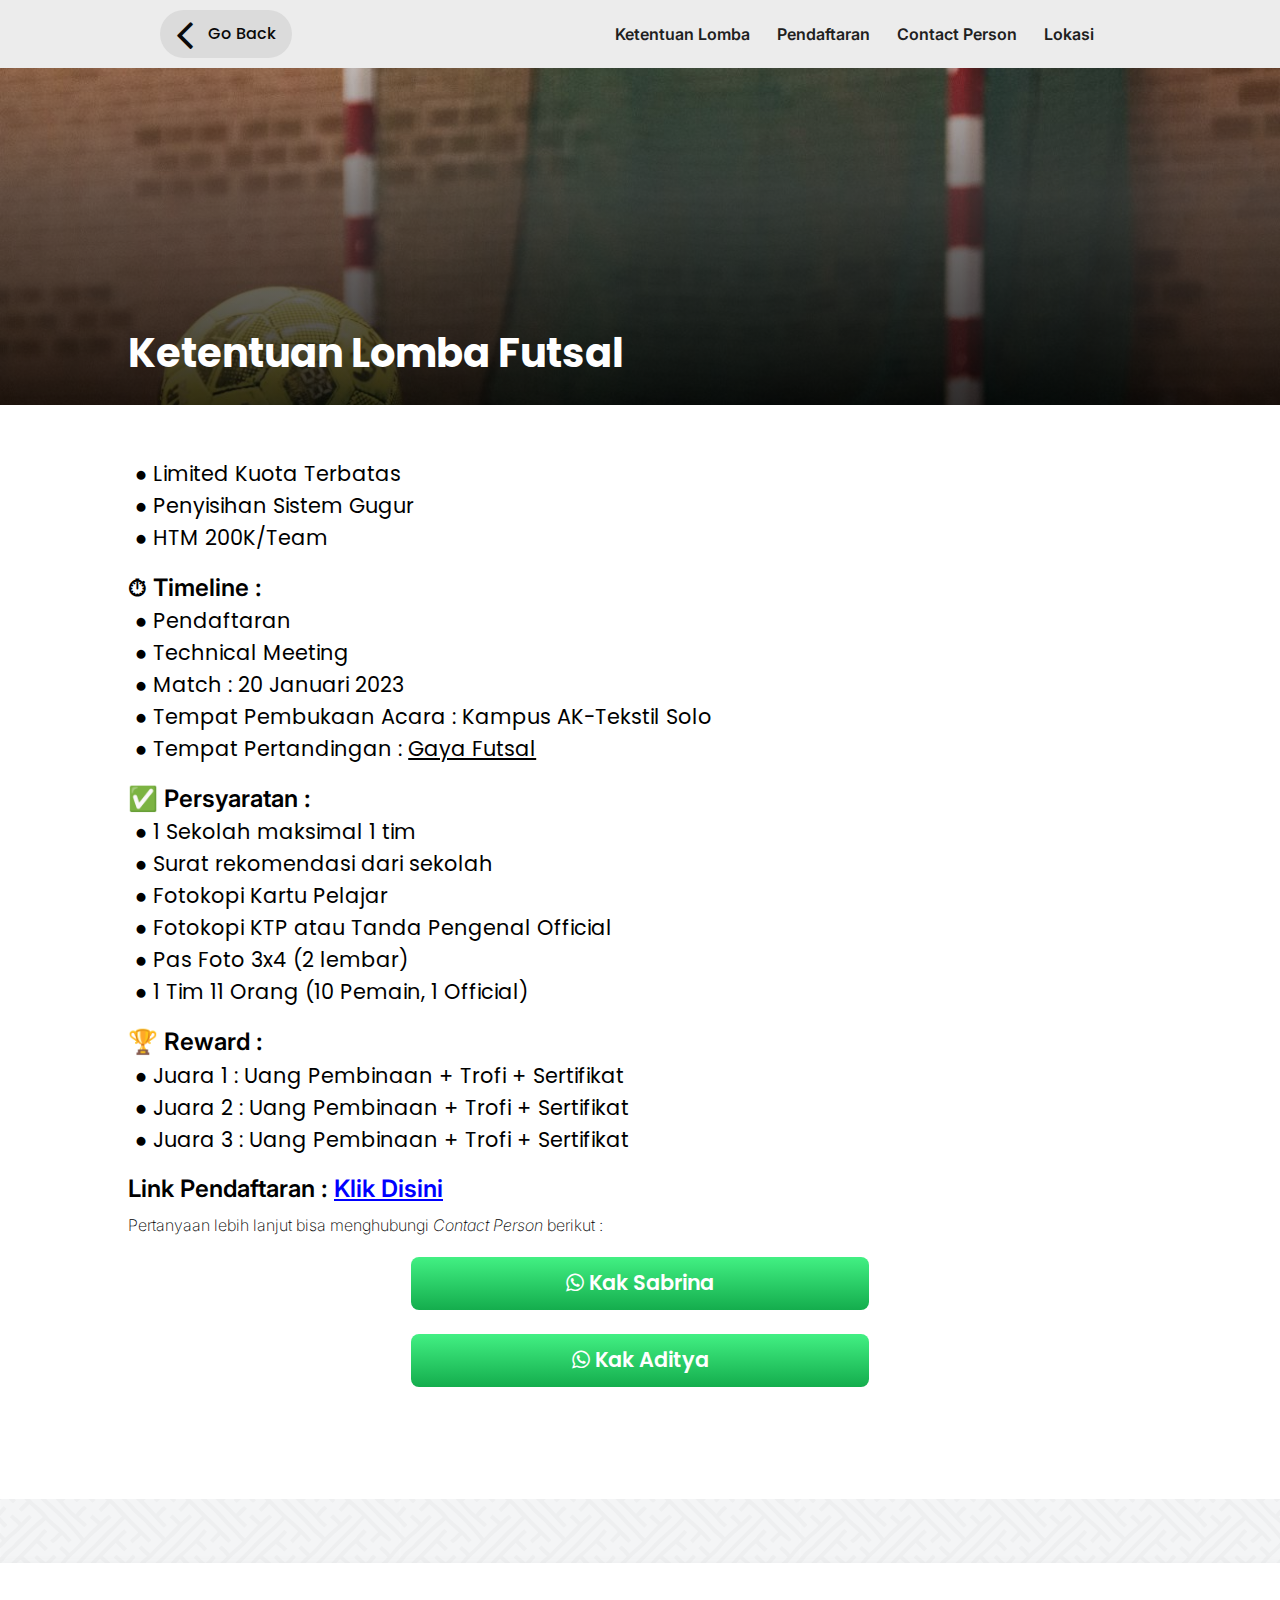
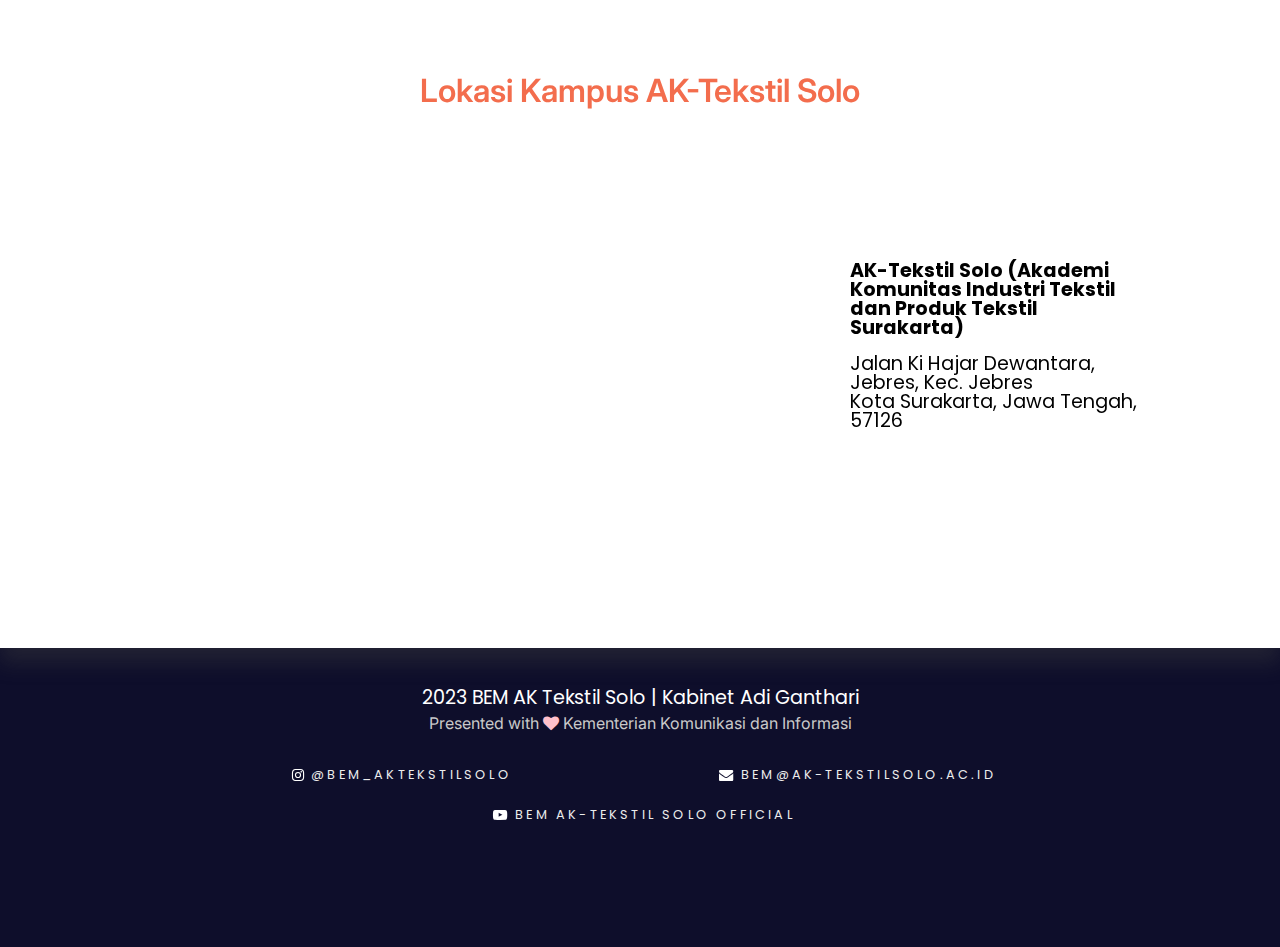
<file: futsal/futsal.html>
<!DOCTYPE html>
<html lang="en">

<head>
    <meta charset="UTF-8">
    <meta name="description" content="Portofolio muh.naufalyw">
    <meta name="keywords" content="Portofolioku">
    <meta name="author" content="muh.naufalyw">
    <meta name="viewport" content="width=device-width, initial-scale=1.0" />
    <title>Lomba Futsal | AK-FEST 2023</title>
    <link rel="stylesheet" href="style.css">
    <link rel="preconnect" href="https://fonts.googleapis.com">
    <link rel="preconnect" href="https://fonts.gstatic.com" crossorigin>
    <link href="https://fonts.googleapis.com/css2?family=Inter:wght@400;500;600;700&family=Lato:ital,wght@0,400;0,700;1,400;1,700&family=Poppins:wght@400;500;600;700&display=swap" rel="stylesheet">
    <link rel="stylesheet" href="https://cdnjs.cloudflare.com/ajax/libs/font-awesome/4.7.0/css/font-awesome.min.css">
</head>

<body>
    <div class="nav">
        <div class="container_1">
            <div class="placeholder">
                <div class="backbutton">
                    <a href="../index.html#lomba" class="backbtn"><i class="fa fa-angle-left fa-3x" aria-hidden="true"></i>Go Back</a>
                </div>
                <!-- <section class="logo">
                    <a href="../index.html"><img src="../img/logo.webp" alt="logo"></img></a>
                </section> -->

                <div class="hambar">
                    <svg fill="#000000" width="200px" height="200px" viewBox="0 0 32 32" enable-background="new 0 0 32 32" id="Glyph" version="1.1" xml:space="preserve" xmlns="http://www.w3.org/2000/svg"
                        xmlns:xlink="http://www.w3.org/1999/xlink">
                        <g id="SVGRepo_bgCarrier" stroke-width="0"></g>
                        <g id="SVGRepo_iconCarrier">
                            <path d="M26,16c0,1.104-0.896,2-2,2H8c-1.104,0-2-0.896-2-2s0.896-2,2-2h16C25.104,14,26,14.896,26,16z" id="XMLID_314_"></path>
                            <path d="M26,8c0,1.104-0.896,2-2,2H8c-1.104,0-2-0.896-2-2s0.896-2,2-2h16C25.104,6,26,6.896,26,8z" id="XMLID_315_"></path>
                            <path d="M26,24c0,1.104-0.896,2-2,2H8c-1.104,0-2-0.896-2-2s0.896-2,2-2h16C25.104,22,26,22.896,26,24z" id="XMLID_316_"></path>
                        </g>
                    </svg>
                </div>

                <section class="navbar">
                    <ul>
                        <li><a href="#lomba">Ketentuan Lomba</a></li>
                        <li><a href="#pendaftaran">Pendaftaran</a></li>
                        <li><a href="#contact">Contact Person</a></li>
                        <li><a href="#lokasi">Lokasi</a></li>
                    </ul>
                </section>


            </div>
        </div>
        <div class="flexmenu">
            <section class="menu">
                <ul>
                    <li><a href="#lomba">Ketentuan Lomba</a></li>
                    <li><a href="#pendaftaran">Pendaftaran</a></li>
                    <li><a href="#contact">Contact Person</a></li>
                    <li><a href="#lokasi">Lokasi</a></li>

                </ul>
            </section>
        </div>
    </div>

    <section class="thumbnail">
        <div class="grad">
            <h1>Ketentuan Lomba Futsal</h1>
        </div>
    </section>

    <section class="main" id="lomba" style="scroll-margin-top: 4rem;">
        <div class="container_3">
            <div class="isi">
                <ul>
                    <li>Limited Kuota Terbatas</li>
                    <li>Penyisihan Sistem Gugur</li>
                    <li>HTM 200K/Team</li>
                </ul>
                <br>
                <p>&#9201; Timeline :</p>
                <ul class="Timeline">
                    <li>Pendaftaran</li>
                    <li>Technical Meeting</li>
                    <li>Match : 20 Januari 2023</li>
                    <li>Tempat Pembukaan Acara : Kampus AK-Tekstil Solo</li>
                    <li>Tempat Pertandingan : <a href="https://goo.gl/maps/Cw7Noo9rKdn5Mb1H8" style="color: black; ">Gaya Futsal</a></li>
                </ul>
                <br>
                <p>&#9989; Persyaratan :</p>
                <ul class="syarat">
                    <li>1 Sekolah maksimal 1 tim</li>
                    <li>Surat rekomendasi dari sekolah</li>
                    <li>Fotokopi Kartu Pelajar</li>
                    <li>Fotokopi KTP atau Tanda Pengenal Official</li>
                    <li>Pas Foto 3x4 (2 lembar)</li>
                    <li>1 Tim 11 Orang (10 Pemain, 1 Official)</li>
                </ul>
                <br>
                <p>&#127942; Reward :</p>
                <ul class="reward">
                    <li>Juara 1 : Uang Pembinaan + Trofi + Sertifikat</li>
                    <li>Juara 2 : Uang Pembinaan + Trofi + Sertifikat</li>
                    <li>Juara 3 : Uang Pembinaan + Trofi + Sertifikat</li>
                </ul>
                <br>
                <p id="pendaftaran" style="scroll-margin-top: 9rem;">Link Pendaftaran : <a href="#" class="url">Klik Disini</a></p>
                <br>
                <p style="font-weight: 200; font-size: 1rem;">Pertanyaan lebih lanjut bisa menghubungi <i>Contact Person</i> berikut :</p>
                <div class="btncontainer" id="contact" style="scroll-margin-top: 10rem;">
                    <a href="https://wa.me/6287729383251" class="btnwa" target="_blank"><i class="fa fa-whatsapp" aria-hidden="true"></i> Kak Sabrina</a>
                    <a href="https://wa.me/6285222330503" class="btnwa" target="_blank"><i class="fa fa-whatsapp" aria-hidden="true"></i> Kak Aditya</a>
                </div>
            </div>
        </div>
    </section>


    <section class="lokasi" id="lokasi" style="scroll-margin-top: 4rem;">
        <div class="container_3">
            <div class="title">
                <h2>Lokasi Kampus AK-Tekstil Solo</h2>
            </div>

            <div class="isilokasi">
                <div class="placer">
                    <span class="embed">
                        <iframe
                            src="https://www.google.com/maps/embed?pb=!1m18!1m12!1m3!1d31641.373811534533!2d110.83418718280873!3d-7.556246551231897!2m3!1f0!2f0!3f0!3m2!1i1024!2i768!4f13.1!3m3!1m2!1s0x2e7a16fd32cd9f15%3A0x3c9cd32da376901c!2sAK-Tekstil%20Solo%20(Akademi%20Komunitas%20Industri%20Tekstil%20dan%20Produk%20Tekstil%20Surakarta)!5e0!3m2!1sid!2sid!4v1672524774152!5m2!1sid!2sid"
                            style="border:0;" allowfullscreen="" loading="lazy" referrerpolicy="no-referrer-when-downgrade" alt="letak kampus ak-tekstil solo"></iframe>
                    </span>
                </div>
                <div class="ket">
                    <p style="margin-bottom: 1rem;"><em>AK-Tekstil Solo (Akademi Komunitas Industri Tekstil dan Produk Tekstil Surakarta)</p></em>
                    <p>Jalan Ki Hajar Dewantara, Jebres, Kec. Jebres</p>
                    <p>Kota Surakarta, Jawa Tengah, 57126</p>
                </div>
            </div>
        </div>
    </section>


    <section class="footer">
        <div class="container_4">
            <div class="tulisan">
                <p>2023 BEM AK Tekstil Solo | Kabinet Adi Ganthari</p>
                <p>Presented with <i class="fa fa-heart" aria-hidden="true" style="color: pink;"></i> Kementerian Komunikasi dan Informasi</p>
            </div>
            <div class="sosmed">
                <span>
                    <a href="https://instagram.com/bem_aktekstilsolo" target="_blank"><button type="button">
                            <i class="fa fa-instagram fa-lg" aria-hidden="true"></i>
                        </button>@bem_aktekstilsolo</a>
                </span>
                <span>
                    <a href="mailto:bem@ak-tekstilsolo.ac.id" target="_blank"><button type="button">
                            <i class="fa fa-envelope fa-lg" aria-hidden="true"></i>
                        </button>bem@ak-tekstilsolo.ac.id</a>
                </span>
                <span>
                    <a href="https://www.youtube.com/@bemak-tekstilsoloofficial8322" target="_blank"><button type="button">
                            <i class="fa fa-youtube-play fa-lg" aria-hidden="true"></i>
                        </button>BEM AK-TEKSTIL SOLO OFFICIAL</a>
                </span>
            </div>
        </div>
    </section>

    <script>
        hambar = document.querySelector(".hambar");
        hambar.onclick = function () {
            navbar = document.querySelector(".menu");
            navbar.classList.toggle("active");
        }
        document.getElementById('go-back').addEventListener('click', () => {
            history.back();
        });
    </script>
</body>

</html>
</file>
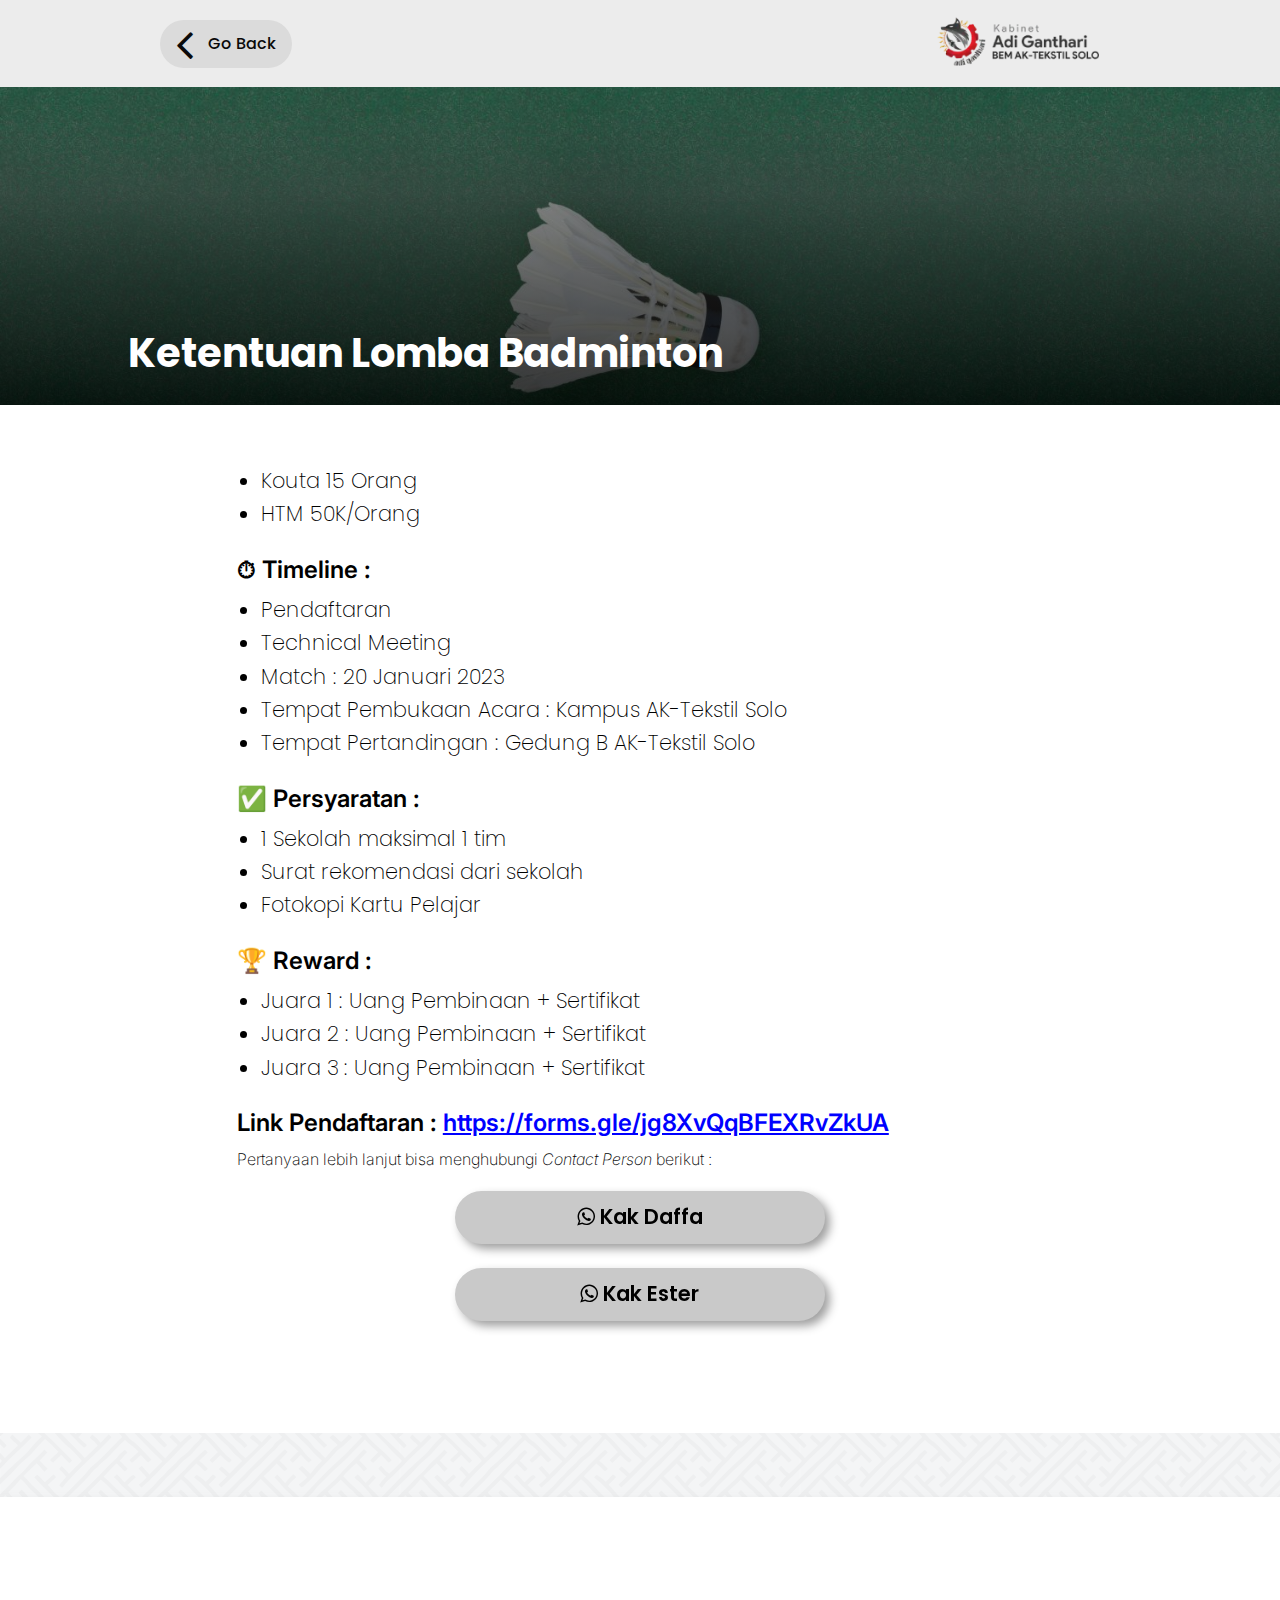
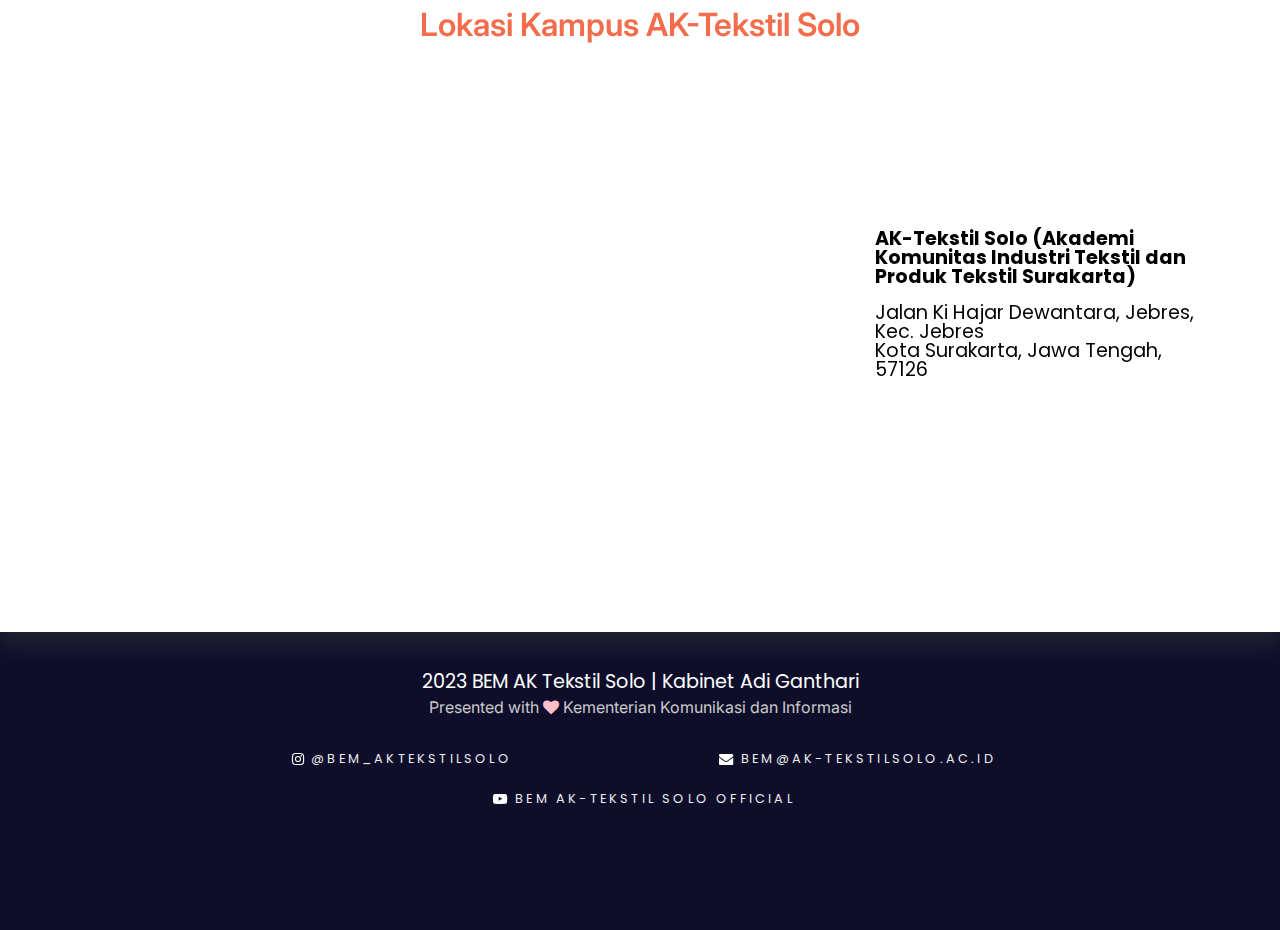
<file: lomba/badminton.html>
<!DOCTYPE html>
<html lang="en">

<head>
    <meta charset="UTF-8">
    <meta name="description" content="Portofolio muh.naufalyw">
    <meta name="keywords" content="Portofolioku">
    <meta name="author" content="muh.naufalyw">
    <meta name="viewport" content="width=device-width, initial-scale=1.0" />
    <title>Lomba Badminton | AK-FEST 2023</title>
    <link rel="stylesheet" href="style.css">
    <link rel="preconnect" href="https://fonts.googleapis.com">
    <link rel="preconnect" href="https://fonts.gstatic.com" crossorigin>
    <link href="https://fonts.googleapis.com/css2?family=Inter:wght@400;500;600;700&family=Lato:ital,wght@0,400;0,700;1,400;1,700&family=Poppins:wght@400;500;600;700&display=swap" rel="stylesheet">
    <link rel="stylesheet" href="https://cdnjs.cloudflare.com/ajax/libs/font-awesome/4.7.0/css/font-awesome.min.css">
    <link rel="icon" type="image/x-icon" href="/img/favicon.png">
</head>

<body>
    <div class="nav">
        <div class="container_1">
            <div class="placeholder">
                <div class="backbutton">
                    <a href="../index.html#lomba" class="backbtn"><i class="fa fa-angle-left fa-3x" aria-hidden="true"></i>Go Back</a>
                </div>
                <section class="logo">
                    <a href="../index.html"><img src="../img/logo.webp" alt="logo"></img></a>
                </section>


            </div>
        </div>
    </div>

    <section class="thumbnail" style="background-image: url(../img/badminton.jpg);">
        <div class="grad">
            <h1>Ketentuan Lomba Badminton</h1>
        </div>
    </section>

    <section class="main" id="lomba" style="scroll-margin-top: 4rem;">
        <div class="container_3">
            <div class="isi">
                <ul>
                    <li>Kouta 15 Orang</li>
                    <li>HTM 50K/Orang</li>
                </ul>
                <br>
                <p>&#9201; Timeline :</p>
                <ul class="Timeline">
                    <li>Pendaftaran</li>
                    <li>Technical Meeting</li>
                    <li>Match : 20 Januari 2023</li>
                    <li>Tempat Pembukaan Acara : Kampus AK-Tekstil Solo</li>
                    <li>Tempat Pertandingan : Gedung B AK-Tekstil Solo</li>
                </ul>
                <br>
                <p>&#9989; Persyaratan :</p>
                <ul class="syarat">
                    <li>1 Sekolah maksimal 1 tim</li>
                    <li>Surat rekomendasi dari sekolah</li>
                    <li>Fotokopi Kartu Pelajar</li>
                </ul>
                <br>
                <p>&#127942; Reward :</p>
                <ul class="reward">
                    <li>Juara 1 : Uang Pembinaan + Sertifikat</li>
                    <li>Juara 2 : Uang Pembinaan + Sertifikat</li>
                    <li>Juara 3 : Uang Pembinaan + Sertifikat</li>
                </ul>
                <br>
                <p id="pendaftaran" style="scroll-margin-top: 9rem;">Link Pendaftaran : <a href="https://forms.gle/jg8XvQqBFEXRvZkUA" target="_blank" class="url">https://forms.gle/jg8XvQqBFEXRvZkUA</a></p>
                <br>
                <p style="font-weight: 200; font-size: 1rem;">Pertanyaan lebih lanjut bisa menghubungi <i>Contact Person</i> berikut :</p>
                <div class="btncontainer" id="contact" style="scroll-margin-top: 10rem;">
                    <a href="https://wa.me/6289624463294" class="btnwa" target="_blank"><i class="fa fa-whatsapp" aria-hidden="true"></i> Kak Daffa</a>
                    <a href="https://wa.me/62895363854332" class="btnwa" target="_blank"><i class="fa fa-whatsapp" aria-hidden="true"></i> Kak Ester</a>
                </div>
            </div>
        </div>
    </section>


    <section class="lokasi" id="lokasi" style="scroll-margin-top: 4rem;">
        <div class="container_3">
            <div class="title">
                <h2>Lokasi Kampus AK-Tekstil Solo</h2>
            </div>

            <div class="isilokasi">
                <div class="placer">
                    <span class="embed">
                        <iframe
                            src="https://www.google.com/maps/embed?pb=!1m18!1m12!1m3!1d31641.373811534533!2d110.83418718280873!3d-7.556246551231897!2m3!1f0!2f0!3f0!3m2!1i1024!2i768!4f13.1!3m3!1m2!1s0x2e7a16fd32cd9f15%3A0x3c9cd32da376901c!2sAK-Tekstil%20Solo%20(Akademi%20Komunitas%20Industri%20Tekstil%20dan%20Produk%20Tekstil%20Surakarta)!5e0!3m2!1sid!2sid!4v1672524774152!5m2!1sid!2sid"
                            style="border:0;" allowfullscreen="" loading="lazy" referrerpolicy="no-referrer-when-downgrade" alt="letak kampus ak-tekstil solo"></iframe>
                    </span>
                </div>
                <div class="ket">
                    <p style="margin-bottom: 1rem;"><em>AK-Tekstil Solo (Akademi Komunitas Industri Tekstil dan Produk Tekstil Surakarta)</p></em>
                    <p>Jalan Ki Hajar Dewantara, Jebres, Kec. Jebres</p>
                    <p>Kota Surakarta, Jawa Tengah, 57126</p>
                </div>
            </div>
        </div>
    </section>


    <section class="footer">
        <div class="container_4">
            <div class="tulisan">
                <p>2023 BEM AK Tekstil Solo | Kabinet Adi Ganthari</p>
                <p>Presented with <i class="fa fa-heart" aria-hidden="true" style="color: pink;"></i> Kementerian Komunikasi dan Informasi</p>
            </div>
            <div class="sosmed">
                <span>
                    <a href="https://instagram.com/bem_aktekstilsolo" target="_blank"><button type="button">
                            <i class="fa fa-instagram fa-lg" aria-hidden="true"></i>
                        </button>@bem_aktekstilsolo</a>
                </span>
                <span>
                    <a href="mailto:bem@ak-tekstilsolo.ac.id" target="_blank"><button type="button">
                            <i class="fa fa-envelope fa-lg" aria-hidden="true"></i>
                        </button>bem@ak-tekstilsolo.ac.id</a>
                </span>
                <span>
                    <a href="https://www.youtube.com/@bemak-tekstilsoloofficial8322" target="_blank"><button type="button">
                            <i class="fa fa-youtube-play fa-lg" aria-hidden="true"></i>
                        </button>BEM AK-TEKSTIL SOLO OFFICIAL</a>
                </span>
            </div>
        </div>
    </section>

    <script>
        hambar = document.querySelector(".hambar");
        hambar.onclick = function () {
            navbar = document.querySelector(".menu");
            navbar.classList.toggle("active");
        }
        document.getElementById('go-back').addEventListener('click', () => {
            history.back();
        });
    </script>
</body>

</html>
</file>
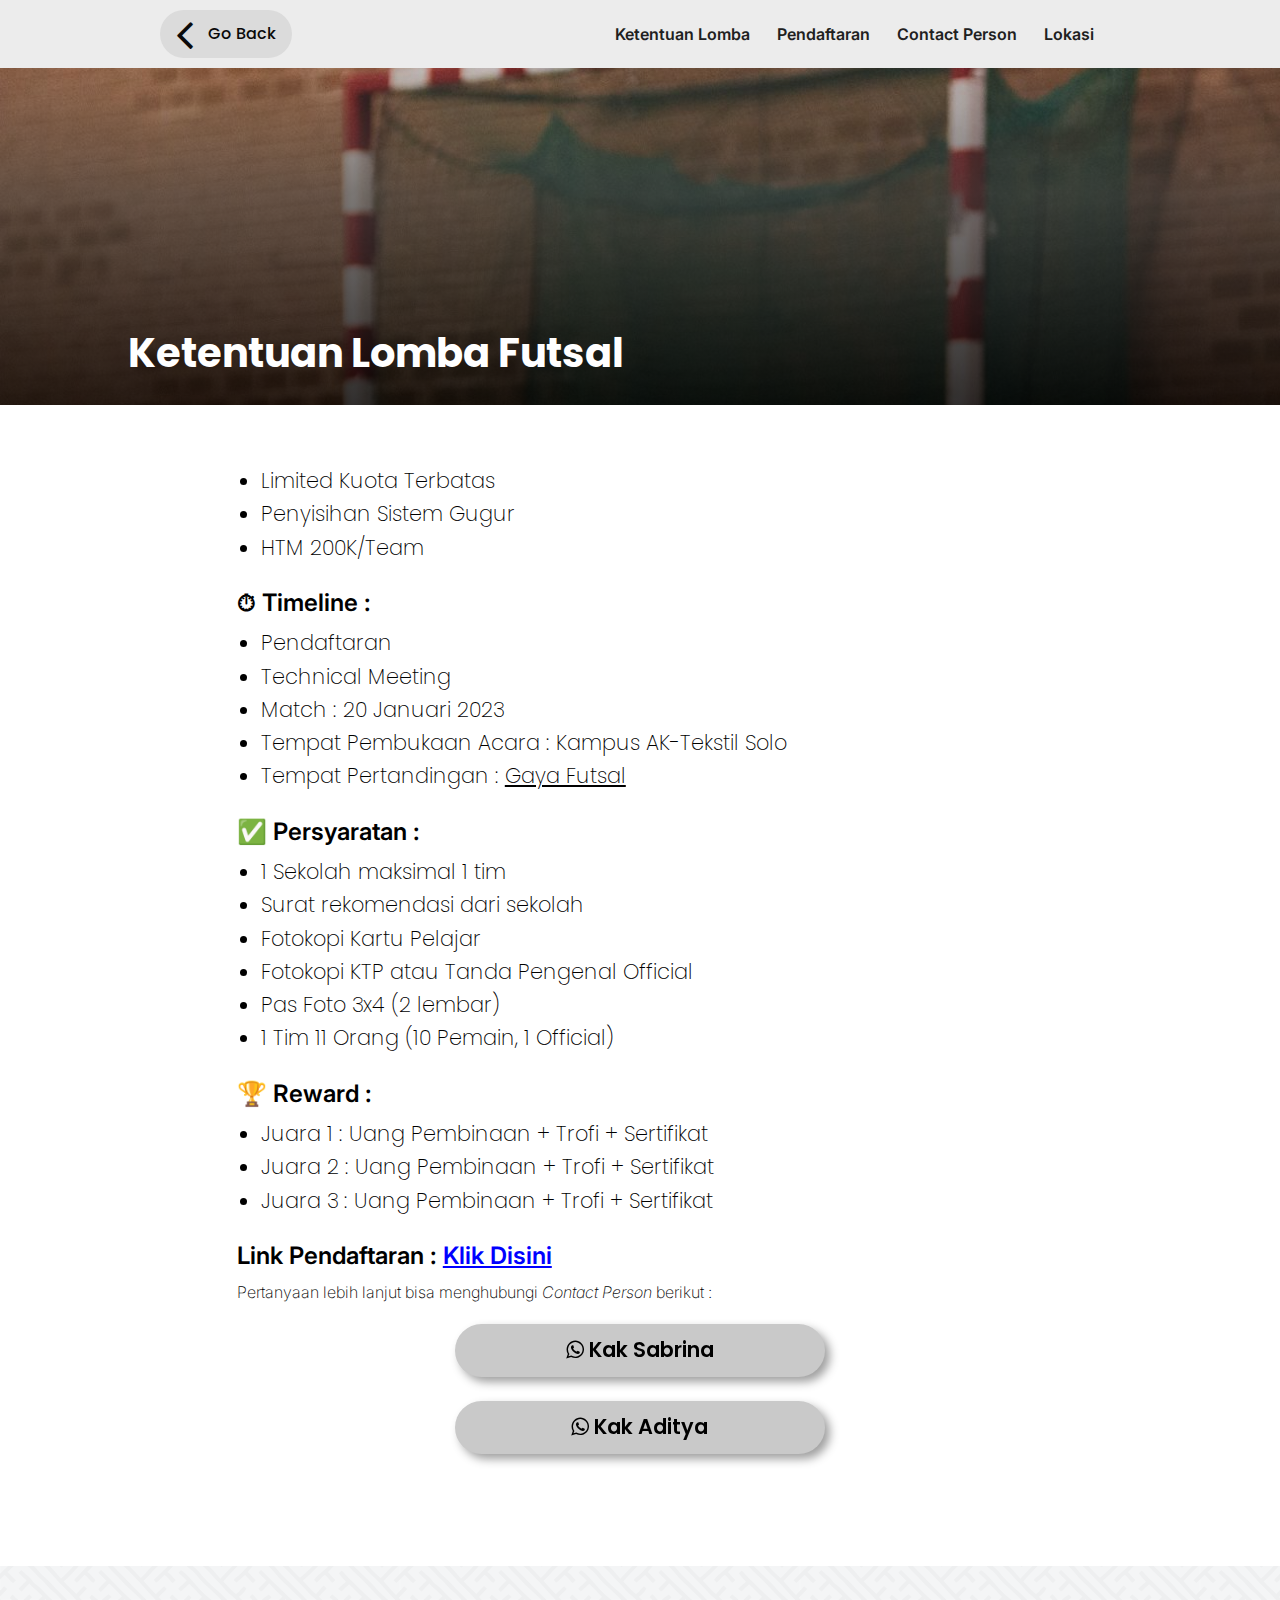
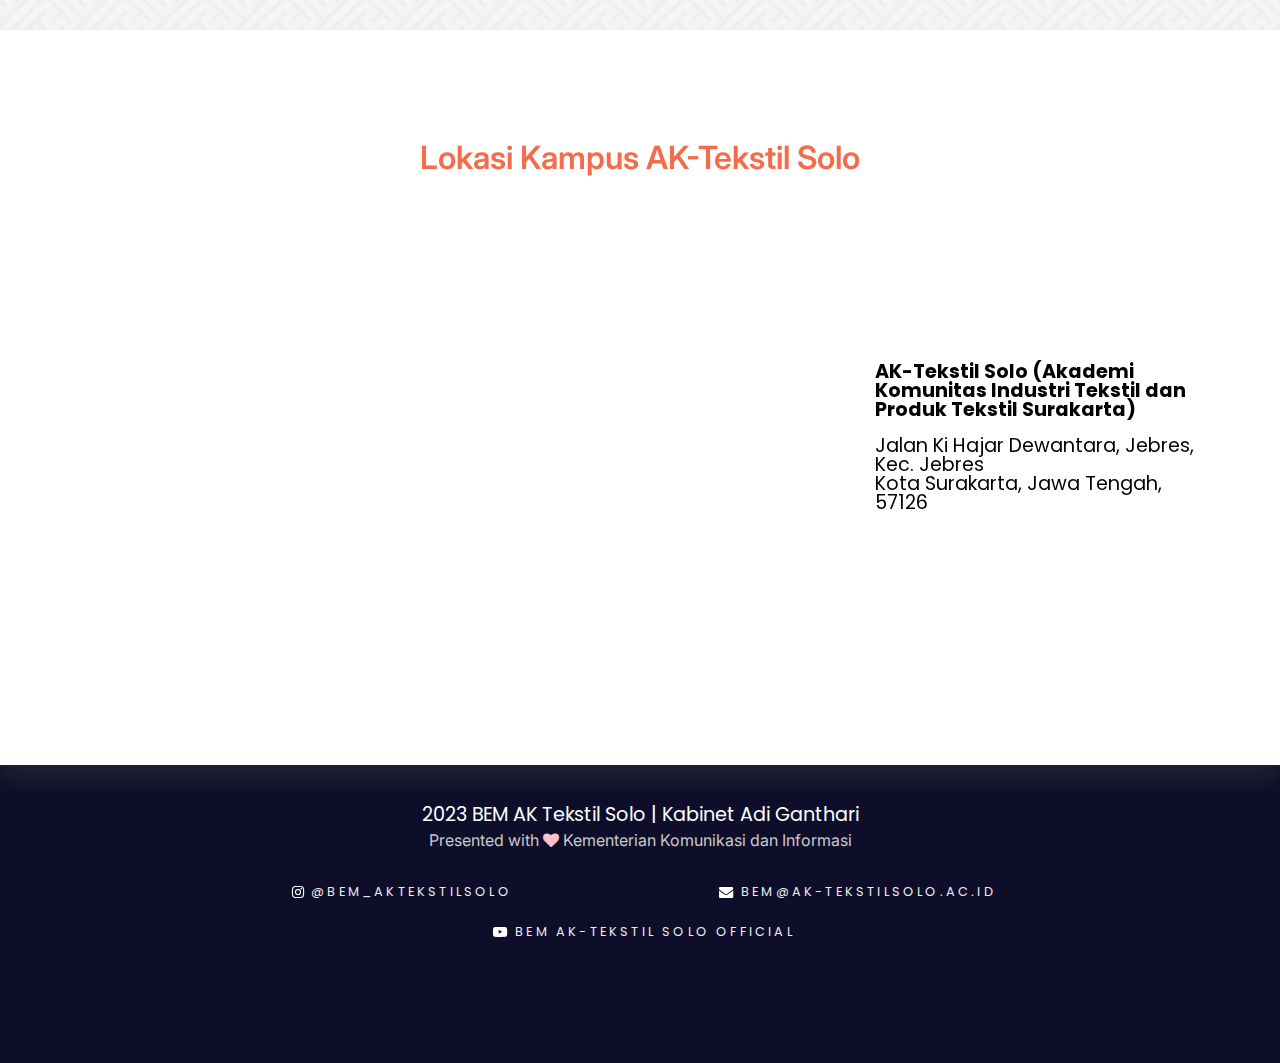
<file: lomba/futsal.html>
<!DOCTYPE html>
<html lang="en">

<head>
    <meta charset="UTF-8">
    <meta name="description" content="Portofolio muh.naufalyw">
    <meta name="keywords" content="Portofolioku">
    <meta name="author" content="muh.naufalyw">
    <meta name="viewport" content="width=device-width, initial-scale=1.0" />
    <title>Lomba Futsal | AK-FEST 2023</title>
    <link rel="stylesheet" href="style.css">
    <link rel="preconnect" href="https://fonts.googleapis.com">
    <link rel="preconnect" href="https://fonts.gstatic.com" crossorigin>
    <link href="https://fonts.googleapis.com/css2?family=Inter:wght@400;500;600;700&family=Lato:ital,wght@0,400;0,700;1,400;1,700&family=Poppins:wght@400;500;600;700&display=swap" rel="stylesheet">
    <link rel="stylesheet" href="https://cdnjs.cloudflare.com/ajax/libs/font-awesome/4.7.0/css/font-awesome.min.css">
    <link rel="icon" type="image/x-icon" href="/img/favicon.ico">
</head>

<body>
    <div class="nav">
        <div class="container_1">
            <div class="placeholder">
                <div class="backbutton">
                    <a href="../index.html#lomba" class="backbtn"><i class="fa fa-angle-left fa-3x" aria-hidden="true"></i>Go Back</a>
                </div>
                <!-- <section class="logo">
                    <a href="../index.html"><img src="../img/logo.webp" alt="logo"></img></a>
                </section> -->

                <div class="hambar">
                    <svg fill="#000000" width="200px" height="200px" viewBox="0 0 32 32" enable-background="new 0 0 32 32" id="Glyph" version="1.1" xml:space="preserve" xmlns="http://www.w3.org/2000/svg"
                        xmlns:xlink="http://www.w3.org/1999/xlink">
                        <g id="SVGRepo_bgCarrier" stroke-width="0"></g>
                        <g id="SVGRepo_iconCarrier">
                            <path d="M26,16c0,1.104-0.896,2-2,2H8c-1.104,0-2-0.896-2-2s0.896-2,2-2h16C25.104,14,26,14.896,26,16z" id="XMLID_314_"></path>
                            <path d="M26,8c0,1.104-0.896,2-2,2H8c-1.104,0-2-0.896-2-2s0.896-2,2-2h16C25.104,6,26,6.896,26,8z" id="XMLID_315_"></path>
                            <path d="M26,24c0,1.104-0.896,2-2,2H8c-1.104,0-2-0.896-2-2s0.896-2,2-2h16C25.104,22,26,22.896,26,24z" id="XMLID_316_"></path>
                        </g>
                    </svg>
                </div>

                <section class="navbar">
                    <ul>
                        <li><a href="#lomba">Ketentuan Lomba</a></li>
                        <li><a href="#pendaftaran">Pendaftaran</a></li>
                        <li><a href="#contact">Contact Person</a></li>
                        <li><a href="#lokasi">Lokasi</a></li>
                    </ul>
                </section>


            </div>
        </div>
        <div class="flexmenu">
            <section class="menu">
                <ul>
                    <li><a href="#lomba">Ketentuan Lomba</a></li>
                    <li><a href="#pendaftaran">Pendaftaran</a></li>
                    <li><a href="#contact">Contact Person</a></li>
                    <li><a href="#lokasi">Lokasi</a></li>

                </ul>
            </section>
        </div>
    </div>

    <section class="thumbnail" style="background-image: url(../img/futsal.jpg);">
        <div class="grad">
            <h1>Ketentuan Lomba Futsal</h1>
        </div>
    </section>

    <section class="main" id="lomba" style="scroll-margin-top: 4rem;">
        <div class="container_3">
            <div class="isi">
                <ul>
                    <li>Limited Kuota Terbatas</li>
                    <li>Penyisihan Sistem Gugur</li>
                    <li>HTM 200K/Team</li>
                </ul>
                <br>
                <p>&#9201; Timeline :</p>
                <ul class="Timeline">
                    <li>Pendaftaran</li>
                    <li>Technical Meeting</li>
                    <li>Match : 20 Januari 2023</li>
                    <li>Tempat Pembukaan Acara : Kampus AK-Tekstil Solo</li>
                    <li>Tempat Pertandingan : <a href="https://goo.gl/maps/Cw7Noo9rKdn5Mb1H8" style="color: black; ">Gaya Futsal</a></li>
                </ul>
                <br>
                <p>&#9989; Persyaratan :</p>
                <ul class="syarat">
                    <li>1 Sekolah maksimal 1 tim</li>
                    <li>Surat rekomendasi dari sekolah</li>
                    <li>Fotokopi Kartu Pelajar</li>
                    <li>Fotokopi KTP atau Tanda Pengenal Official</li>
                    <li>Pas Foto 3x4 (2 lembar)</li>
                    <li>1 Tim 11 Orang (10 Pemain, 1 Official)</li>
                </ul>
                <br>
                <p>&#127942; Reward :</p>
                <ul class="reward">
                    <li>Juara 1 : Uang Pembinaan + Trofi + Sertifikat</li>
                    <li>Juara 2 : Uang Pembinaan + Trofi + Sertifikat</li>
                    <li>Juara 3 : Uang Pembinaan + Trofi + Sertifikat</li>
                </ul>
                <br>
                <p id="pendaftaran" style="scroll-margin-top: 9rem;">Link Pendaftaran : <a href="#" class="url">Klik Disini</a></p>
                <br>
                <p style="font-weight: 200; font-size: 1rem;">Pertanyaan lebih lanjut bisa menghubungi <i>Contact Person</i> berikut :</p>
                <div class="btncontainer" id="contact" style="scroll-margin-top: 10rem;">
                    <a href="https://wa.me/6287729383251" class="btnwa" target="_blank"><i class="fa fa-whatsapp" aria-hidden="true"></i> Kak Sabrina</a>
                    <a href="https://wa.me/6285222330503" class="btnwa" target="_blank"><i class="fa fa-whatsapp" aria-hidden="true"></i> Kak Aditya</a>
                </div>
            </div>
        </div>
    </section>


    <section class="lokasi" id="lokasi" style="scroll-margin-top: 4rem;">
        <div class="container_3">
            <div class="title">
                <h2>Lokasi Kampus AK-Tekstil Solo</h2>
            </div>

            <div class="isilokasi">
                <div class="placer">
                    <span class="embed">
                        <iframe
                            src="https://www.google.com/maps/embed?pb=!1m18!1m12!1m3!1d31641.373811534533!2d110.83418718280873!3d-7.556246551231897!2m3!1f0!2f0!3f0!3m2!1i1024!2i768!4f13.1!3m3!1m2!1s0x2e7a16fd32cd9f15%3A0x3c9cd32da376901c!2sAK-Tekstil%20Solo%20(Akademi%20Komunitas%20Industri%20Tekstil%20dan%20Produk%20Tekstil%20Surakarta)!5e0!3m2!1sid!2sid!4v1672524774152!5m2!1sid!2sid"
                            style="border:0;" allowfullscreen="" loading="lazy" referrerpolicy="no-referrer-when-downgrade" alt="letak kampus ak-tekstil solo"></iframe>
                    </span>
                </div>
                <div class="ket">
                    <p style="margin-bottom: 1rem;"><em>AK-Tekstil Solo (Akademi Komunitas Industri Tekstil dan Produk Tekstil Surakarta)</p></em>
                    <p>Jalan Ki Hajar Dewantara, Jebres, Kec. Jebres</p>
                    <p>Kota Surakarta, Jawa Tengah, 57126</p>
                </div>
            </div>
        </div>
    </section>


    <section class="footer">
        <div class="container_4">
            <div class="tulisan">
                <p>2023 BEM AK Tekstil Solo | Kabinet Adi Ganthari</p>
                <p>Presented with <i class="fa fa-heart" aria-hidden="true" style="color: pink;"></i> Kementerian Komunikasi dan Informasi</p>
            </div>
            <div class="sosmed">
                <span>
                    <a href="https://instagram.com/bem_aktekstilsolo" target="_blank"><button type="button">
                            <i class="fa fa-instagram fa-lg" aria-hidden="true"></i>
                        </button>@bem_aktekstilsolo</a>
                </span>
                <span>
                    <a href="mailto:bem@ak-tekstilsolo.ac.id" target="_blank"><button type="button">
                            <i class="fa fa-envelope fa-lg" aria-hidden="true"></i>
                        </button>bem@ak-tekstilsolo.ac.id</a>
                </span>
                <span>
                    <a href="https://www.youtube.com/@bemak-tekstilsoloofficial8322" target="_blank"><button type="button">
                            <i class="fa fa-youtube-play fa-lg" aria-hidden="true"></i>
                        </button>BEM AK-TEKSTIL SOLO OFFICIAL</a>
                </span>
            </div>
        </div>
    </section>

    <script>
        hambar = document.querySelector(".hambar");
        hambar.onclick = function () {
            navbar = document.querySelector(".menu");
            navbar.classList.toggle("active");
        }
        document.getElementById('go-back').addEventListener('click', () => {
            history.back();
        });
    </script>
</body>

</html>
</file>
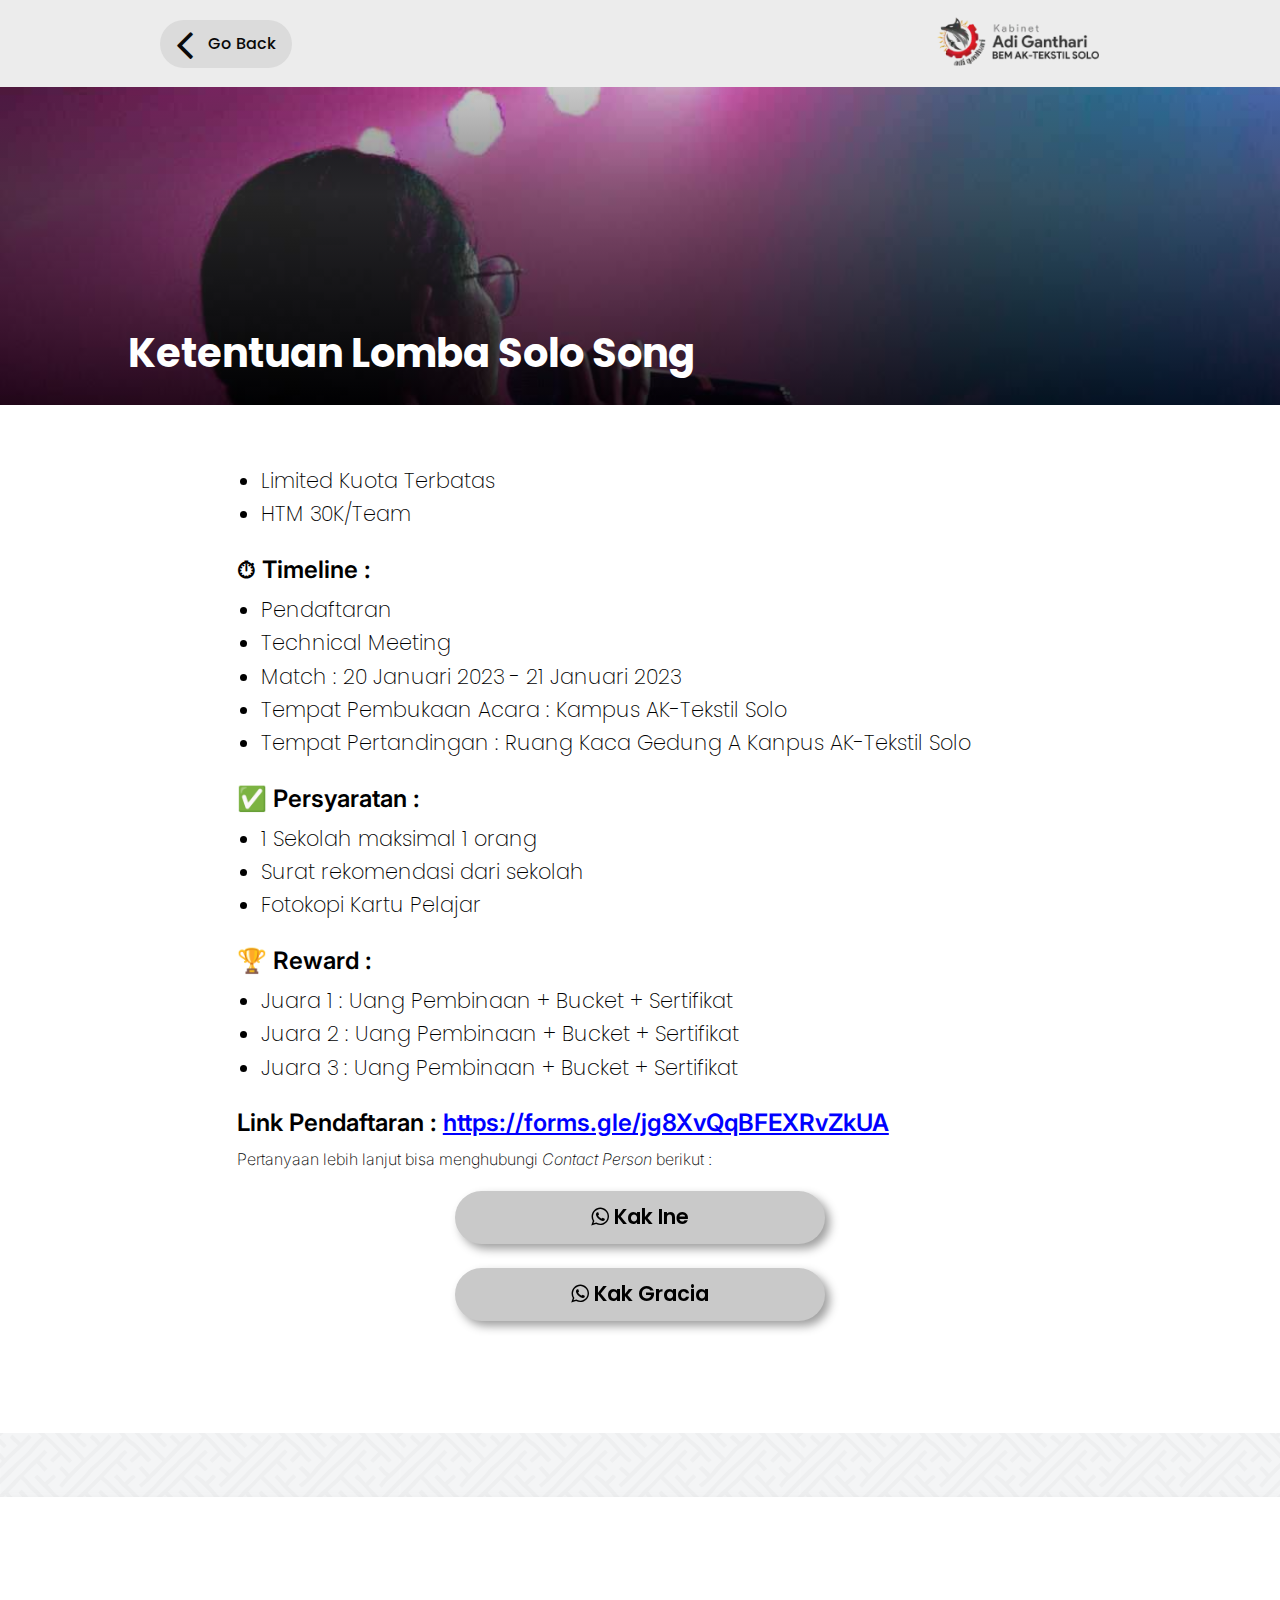
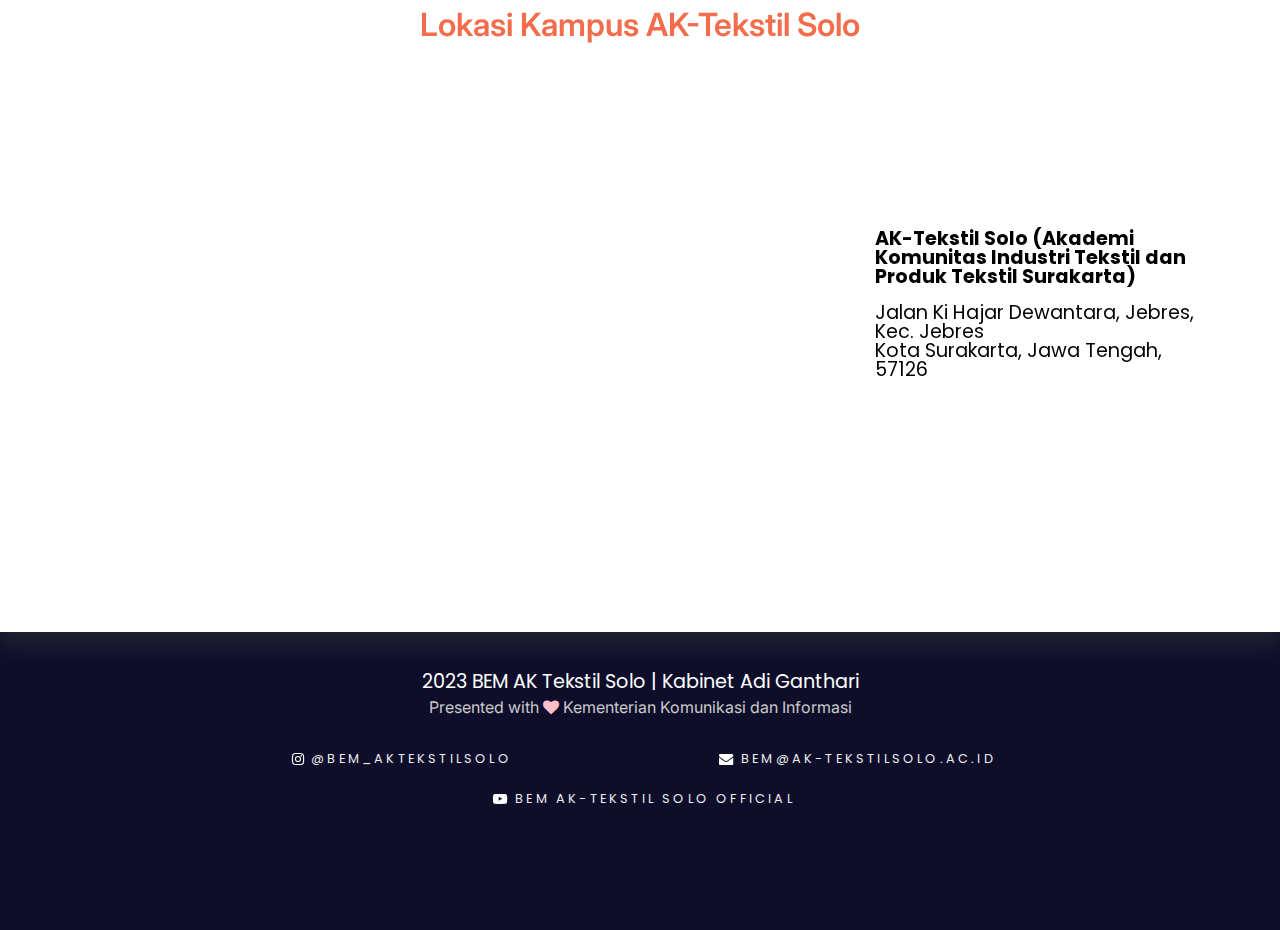
<file: lomba/solosong.html>
<!DOCTYPE html>
<html lang="en">

<head>
    <meta charset="UTF-8">
    <meta name="description" content="Portofolio muh.naufalyw">
    <meta name="keywords" content="Portofolioku">
    <meta name="author" content="muh.naufalyw">
    <meta name="viewport" content="width=device-width, initial-scale=1.0" />
    <title>Solo Song | AK-FEST 2023</title>
    <link rel="stylesheet" href="style.css">
    <link rel="preconnect" href="https://fonts.googleapis.com">
    <link rel="preconnect" href="https://fonts.gstatic.com" crossorigin>
    <link href="https://fonts.googleapis.com/css2?family=Inter:wght@400;500;600;700&family=Lato:ital,wght@0,400;0,700;1,400;1,700&family=Poppins:wght@400;500;600;700&display=swap" rel="stylesheet">
    <link rel="stylesheet" href="https://cdnjs.cloudflare.com/ajax/libs/font-awesome/4.7.0/css/font-awesome.min.css">
    <link rel="icon" type="image/x-icon" href="/img/favicon.png">
</head>

<body>
    <div class="nav">
        <div class="container_1">
            <div class="placeholder">
                <div class="backbutton">
                    <a href="../index.html#lomba" class="backbtn"><i class="fa fa-angle-left fa-3x" aria-hidden="true"></i>Go Back</a>
                </div>
                <section class="logo">
                    <a href="../index.html"><img src="../img/logo.webp" alt="logo"></img></a>
                </section>
            </div>
        </div>
    </div>
    <section class="thumbnail" style="background-image: url(../img/solosong.jpg);">
        <div class="grad">
            <h1>Ketentuan Lomba Solo Song</h1>
        </div>
    </section>

    <section class="main" id="lomba" style="scroll-margin-top: 4rem;">
        <div class="container_3">
            <div class="isi">
                <ul>
                    <li>Limited Kuota Terbatas</li>
                    <li>HTM 30K/Team</li>
                </ul>
                <br>
                <p>&#9201; Timeline :</p>
                <ul class="Timeline">
                    <li>Pendaftaran</li>
                    <li>Technical Meeting</li>
                    <li>Match : 20 Januari 2023 - 21 Januari 2023</li>
                    <li>Tempat Pembukaan Acara : Kampus AK-Tekstil Solo</li>
                    <li>Tempat Pertandingan : Ruang Kaca Gedung A Kanpus AK-Tekstil Solo</li>
                </ul>
                <br>
                <p>&#9989; Persyaratan :</p>
                <ul class="syarat">
                    <li>1 Sekolah maksimal 1 orang</li>
                    <li>Surat rekomendasi dari sekolah</li>
                    <li>Fotokopi Kartu Pelajar</li>
                </ul>
                <br>
                <p>&#127942; Reward :</p>
                <ul class="reward">
                    <li>Juara 1 : Uang Pembinaan + Bucket + Sertifikat</li>
                    <li>Juara 2 : Uang Pembinaan + Bucket + Sertifikat</li>
                    <li>Juara 3 : Uang Pembinaan + Bucket + Sertifikat</li>
                </ul>
                <br>
                <p id="pendaftaran" style="scroll-margin-top: 9rem;">Link Pendaftaran : <a href="https://forms.gle/jg8XvQqBFEXRvZkUA" target="_blank" class="url">https://forms.gle/jg8XvQqBFEXRvZkUA</a></p>
                <br>
                <p style="font-weight: 200; font-size: 1rem;">Pertanyaan lebih lanjut bisa menghubungi <i>Contact Person</i> berikut :</p>
                <div class="btncontainer" id="contact" style="scroll-margin-top: 10rem;">
                    <a href="https://wa.me/6285742748653" class="btnwa" target="_blank"><i class="fa fa-whatsapp" aria-hidden="true"></i> Kak Ine</a>
                    <a href="https://wa.me/6282137699712" class="btnwa" target="_blank"><i class="fa fa-whatsapp" aria-hidden="true"></i> Kak Gracia</a>
                </div>
            </div>
        </div>
    </section>


    <section class="lokasi" id="lokasi" style="scroll-margin-top: 4rem;">
        <div class="container_3">
            <div class="title">
                <h2>Lokasi Kampus AK-Tekstil Solo</h2>
            </div>

            <div class="isilokasi">
                <div class="placer">
                    <span class="embed">
                        <iframe
                            src="https://www.google.com/maps/embed?pb=!1m18!1m12!1m3!1d31641.373811534533!2d110.83418718280873!3d-7.556246551231897!2m3!1f0!2f0!3f0!3m2!1i1024!2i768!4f13.1!3m3!1m2!1s0x2e7a16fd32cd9f15%3A0x3c9cd32da376901c!2sAK-Tekstil%20Solo%20(Akademi%20Komunitas%20Industri%20Tekstil%20dan%20Produk%20Tekstil%20Surakarta)!5e0!3m2!1sid!2sid!4v1672524774152!5m2!1sid!2sid"
                            style="border:0;" allowfullscreen="" loading="lazy" referrerpolicy="no-referrer-when-downgrade" alt="letak kampus ak-tekstil solo"></iframe>
                    </span>
                </div>
                <div class="ket">
                    <p style="margin-bottom: 1rem;"><em>AK-Tekstil Solo (Akademi Komunitas Industri Tekstil dan Produk Tekstil Surakarta)</p></em>
                    <p>Jalan Ki Hajar Dewantara, Jebres, Kec. Jebres</p>
                    <p>Kota Surakarta, Jawa Tengah, 57126</p>
                </div>
            </div>
        </div>
    </section>


    <section class="footer">
        <div class="container_4">
            <div class="tulisan">
                <p>2023 BEM AK Tekstil Solo | Kabinet Adi Ganthari</p>
                <p>Presented with <i class="fa fa-heart" aria-hidden="true" style="color: pink;"></i> Kementerian Komunikasi dan Informasi</p>
            </div>
            <div class="sosmed">
                <span>
                    <a href="https://instagram.com/bem_aktekstilsolo" target="_blank"><button type="button">
                            <i class="fa fa-instagram fa-lg" aria-hidden="true"></i>
                        </button>@bem_aktekstilsolo</a>
                </span>
                <span>
                    <a href="mailto:bem@ak-tekstilsolo.ac.id" target="_blank"><button type="button">
                            <i class="fa fa-envelope fa-lg" aria-hidden="true"></i>
                        </button>bem@ak-tekstilsolo.ac.id</a>
                </span>
                <span>
                    <a href="https://www.youtube.com/@bemak-tekstilsoloofficial8322" target="_blank"><button type="button">
                            <i class="fa fa-youtube-play fa-lg" aria-hidden="true"></i>
                        </button>BEM AK-TEKSTIL SOLO OFFICIAL</a>
                </span>
            </div>
        </div>
    </section>

    <script>
        hambar = document.querySelector(".hambar");
        hambar.onclick = function () {
            navbar = document.querySelector(".menu");
            navbar.classList.toggle("active");
        }
        document.getElementById('go-back').addEventListener('click', () => {
            history.back();
        });
    </script>
</body>

</html>
</file>
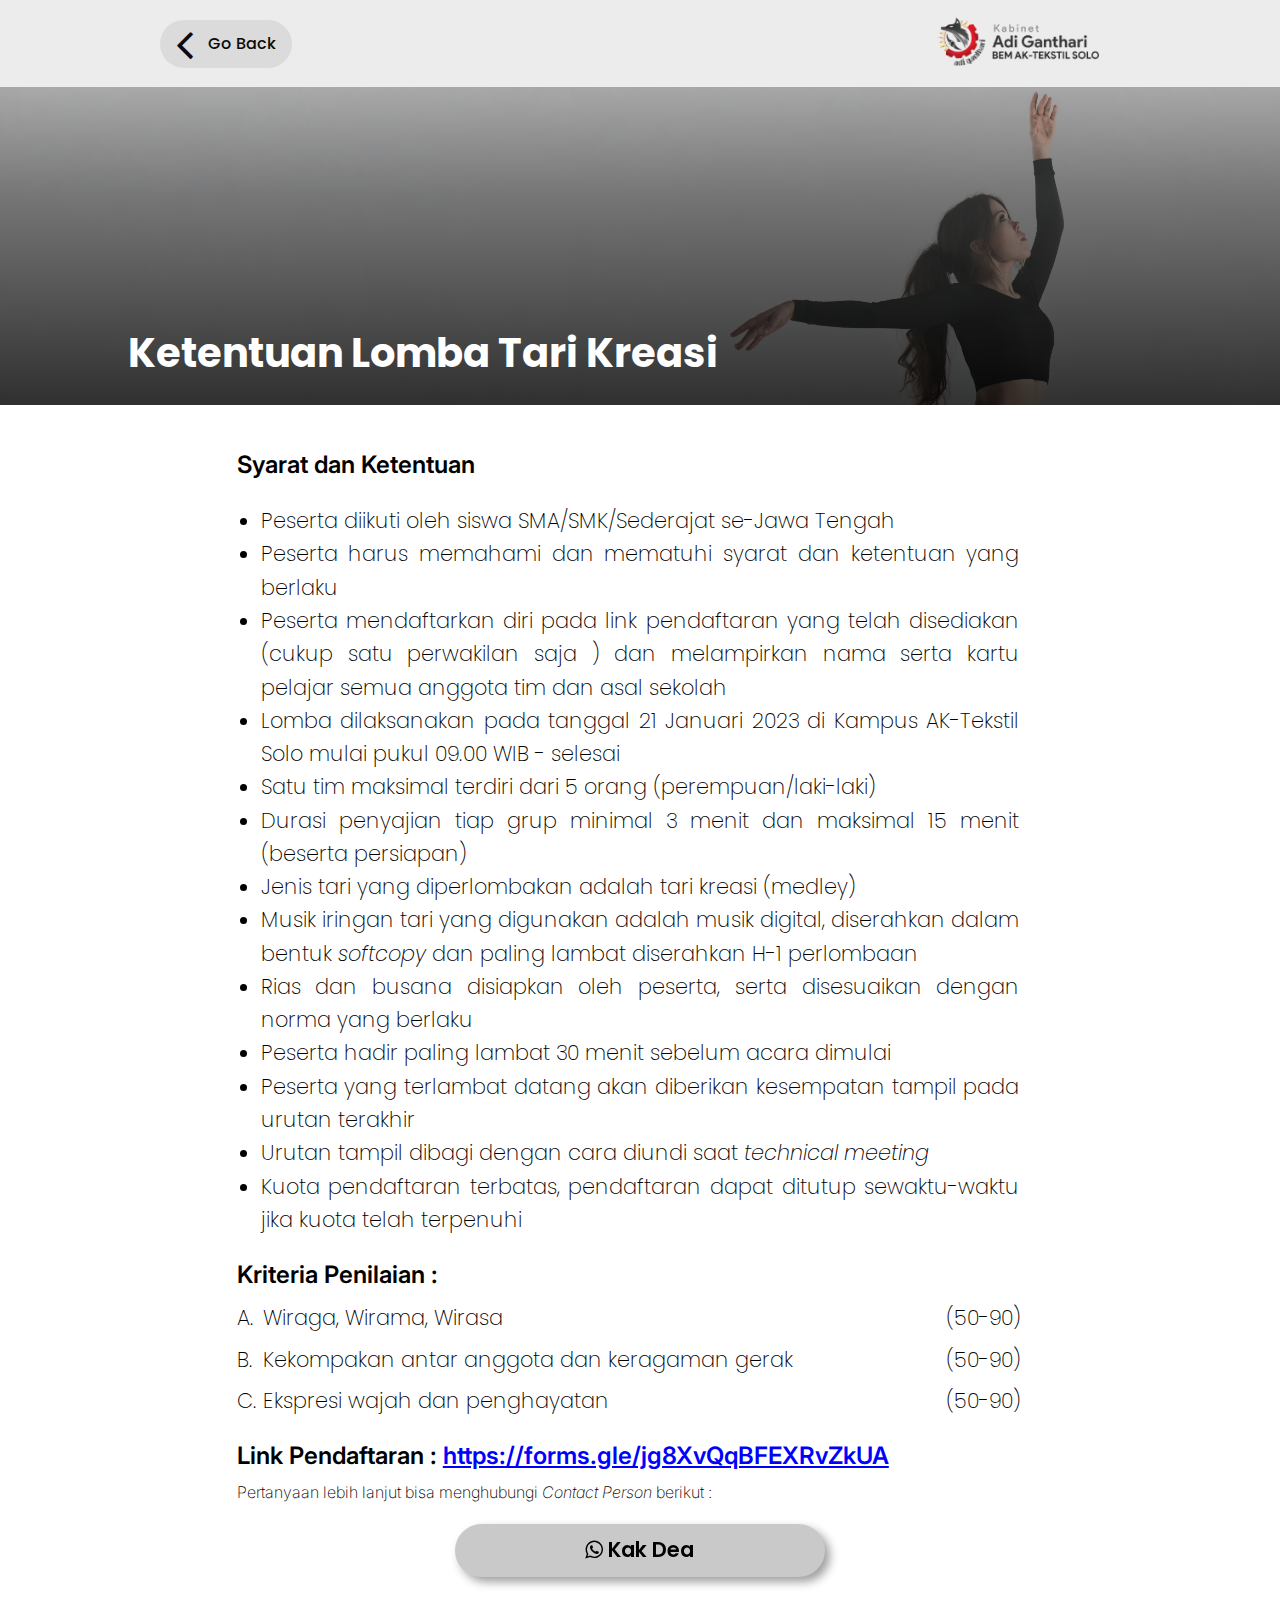
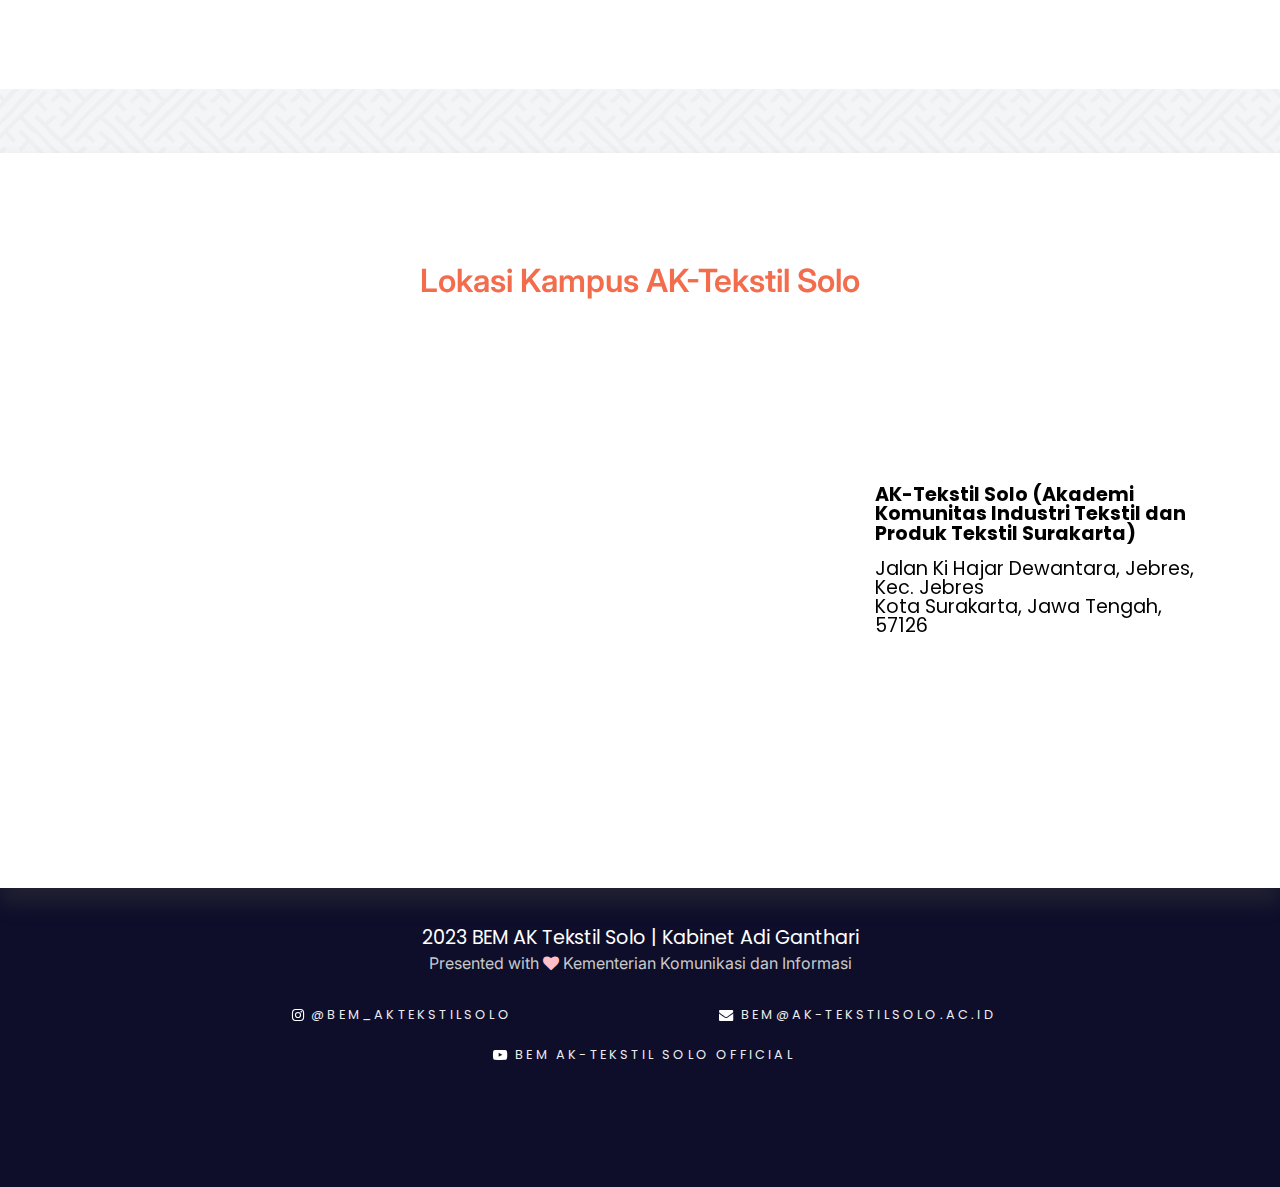
<file: lomba/tari.html>
<!DOCTYPE html>
<html lang="en">

<head>
    <meta charset="UTF-8">
    <meta name="description" content="Portofolio muh.naufalyw">
    <meta name="keywords" content="Portofolioku">
    <meta name="author" content="muh.naufalyw">
    <meta name="viewport" content="width=device-width, initial-scale=1.0" />
    <title>Tari Kreasi | AK-FEST 2023</title>
    <link rel="stylesheet" href="style.css">
    <link rel="preconnect" href="https://fonts.googleapis.com">
    <link rel="preconnect" href="https://fonts.gstatic.com" crossorigin>
    <link href="https://fonts.googleapis.com/css2?family=Inter:wght@400;500;600;700&family=Lato:ital,wght@0,400;0,700;1,400;1,700&family=Poppins:wght@400;500;600;700&display=swap" rel="stylesheet">
    <link rel="stylesheet" href="https://cdnjs.cloudflare.com/ajax/libs/font-awesome/4.7.0/css/font-awesome.min.css">
    <link rel="icon" type="image/x-icon" href="/img/favicon.png">
</head>

<body>
    <div class="nav">
        <div class="container_1">
            <div class="placeholder">
                <div class="backbutton">
                    <a href="../index.html#lomba" class="backbtn"><i class="fa fa-angle-left fa-3x" aria-hidden="true"></i>Go Back</a>
                </div>
                <section class="logo">
                    <a href="../index.html"><img src="../img/logo.webp" alt="logo"></img></a>
                </section>

            </div>
        </div>
        <div class="flexmenu">
        </div>
    </div>

    <section class="thumbnail" style="background-image: url(../img/tari.jpg); background-position-y: -4rem;">
        <div class="grad">
            <h1>Ketentuan Lomba Tari Kreasi</h1>
        </div>
    </section>

    <section class="main" id="lomba" style="scroll-margin-top: 4rem;">
        <div class="container_3">
            <div class="isi">
                <p>Syarat dan Ketentuan</p>
                <br>
                <ul>
                    <li>Peserta diikuti oleh siswa SMA/SMK/Sederajat se-Jawa Tengah</li>
                    <li>Peserta harus memahami dan mematuhi syarat dan ketentuan yang berlaku</li>
                    <li>Peserta mendaftarkan diri pada link pendaftaran yang telah disediakan (cukup satu perwakilan saja ) dan melampirkan nama serta kartu pelajar semua anggota tim dan asal sekolah</li>
                    <li>Lomba dilaksanakan pada tanggal 21 Januari 2023 di Kampus AK-Tekstil Solo mulai pukul 09.00 WIB - selesai</li>
                    <li>Satu tim maksimal terdiri dari 5 orang (perempuan/laki-laki)</li>
                    <li>Durasi penyajian tiap grup minimal 3 menit dan maksimal 15 menit (beserta persiapan)</li>
                    <li>Jenis tari yang diperlombakan adalah tari kreasi (medley)</li>
                    <li>Musik iringan tari yang digunakan adalah musik digital, diserahkan dalam bentuk <i>softcopy</i> dan paling lambat diserahkan H-1 perlombaan</li>
                    <li>Rias dan busana disiapkan oleh peserta, serta disesuaikan dengan norma yang berlaku</li>
                    <li>Peserta hadir paling lambat 30 menit sebelum acara dimulai</li>
                    <li>Peserta yang terlambat datang akan diberikan kesempatan tampil pada urutan terakhir</li>
                    <li>Urutan tampil dibagi dengan cara diundi saat <i>technical meeting</i></li>
                    <li>Kuota pendaftaran terbatas, pendaftaran dapat ditutup sewaktu-waktu jika kuota telah terpenuhi</li>
                </ul>
                <br>
                <p>Kriteria Penilaian :</p>
                <table>
                    <tr>
                        <td><br></td>
                        <td><br></td>
                        <td><br></td>
                    </tr>
                    <tr>
                        <td>A.</td>
                        <td>Wiraga, Wirama, Wirasa</td>
                        <td>(50-90)</td>
                    </tr>
                    <tr>
                        <td><br></td>
                        <td><br></td>
                        <td><br></td>
                    </tr>
                    <tr>
                        <td>B.</td>
                        <td>Kekompakan antar anggota dan keragaman gerak</td>
                        <td>(50-90)</td>
                    </tr>
                    <tr>
                        <td><br></td>
                        <td><br></td>
                        <td><br></td>
                    </tr>
                    <tr>
                        <td>C.</td>
                        <td>Ekspresi wajah dan penghayatan</td>
                        <td>(50-90)</td>
                    </tr>
                </table>
                <br>
                <br>
                <p id="pendaftaran" style="scroll-margin-top: 9rem;">Link Pendaftaran : <a href="https://forms.gle/jg8XvQqBFEXRvZkUA" target="_blank" class="url">https://forms.gle/jg8XvQqBFEXRvZkUA</a></p>
                <br>
                <p style="font-weight: 200; font-size: 1rem;">Pertanyaan lebih lanjut bisa menghubungi <i>Contact Person</i> berikut :</p>
                <div class="btncontainer" id="contact" style="scroll-margin-top: 10rem;">
                    <a href="https://wa.me/6281373402426" class="btnwa" target="_blank"><i class="fa fa-whatsapp" aria-hidden="true"></i> Kak Dea</a>
                    <!-- <a href="https://wa.me/6282137699712" class="btnwa" target="_blank"><i class="fa fa-whatsapp" aria-hidden="true"></i> Kak Gracia</a> -->
                </div>
            </div>
        </div>
    </section>


    <section class="lokasi" id="lokasi" style="scroll-margin-top: 4rem;">
        <div class="container_3">
            <div class="title">
                <h2>Lokasi Kampus AK-Tekstil Solo</h2>
            </div>

            <div class="isilokasi">
                <div class="placer">
                    <span class="embed">
                        <iframe
                            src="https://www.google.com/maps/embed?pb=!1m18!1m12!1m3!1d31641.373811534533!2d110.83418718280873!3d-7.556246551231897!2m3!1f0!2f0!3f0!3m2!1i1024!2i768!4f13.1!3m3!1m2!1s0x2e7a16fd32cd9f15%3A0x3c9cd32da376901c!2sAK-Tekstil%20Solo%20(Akademi%20Komunitas%20Industri%20Tekstil%20dan%20Produk%20Tekstil%20Surakarta)!5e0!3m2!1sid!2sid!4v1672524774152!5m2!1sid!2sid"
                            style="border:0;" allowfullscreen="" loading="lazy" referrerpolicy="no-referrer-when-downgrade" alt="letak kampus ak-tekstil solo"></iframe>
                    </span>
                </div>
                <div class="ket">
                    <p style="margin-bottom: 1rem;"><em>AK-Tekstil Solo (Akademi Komunitas Industri Tekstil dan Produk Tekstil Surakarta)</p></em>
                    <p>Jalan Ki Hajar Dewantara, Jebres, Kec. Jebres</p>
                    <p>Kota Surakarta, Jawa Tengah, 57126</p>
                </div>
            </div>
        </div>
    </section>


    <section class="footer">
        <div class="container_4">
            <div class="tulisan">
                <p>2023 BEM AK Tekstil Solo | Kabinet Adi Ganthari</p>
                <p>Presented with <i class="fa fa-heart" aria-hidden="true" style="color: pink;"></i> Kementerian Komunikasi dan Informasi</p>
            </div>
            <div class="sosmed">
                <span>
                    <a href="https://instagram.com/bem_aktekstilsolo" target="_blank"><button type="button">
                            <i class="fa fa-instagram fa-lg" aria-hidden="true"></i>
                        </button>@bem_aktekstilsolo</a>
                </span>
                <span>
                    <a href="mailto:bem@ak-tekstilsolo.ac.id" target="_blank"><button type="button">
                            <i class="fa fa-envelope fa-lg" aria-hidden="true"></i>
                        </button>bem@ak-tekstilsolo.ac.id</a>
                </span>
                <span>
                    <a href="https://www.youtube.com/@bemak-tekstilsoloofficial8322" target="_blank"><button type="button">
                            <i class="fa fa-youtube-play fa-lg" aria-hidden="true"></i>
                        </button>BEM AK-TEKSTIL SOLO OFFICIAL</a>
                </span>
            </div>
        </div>
    </section>

    <script>
        hambar = document.querySelector(".hambar");
        hambar.onclick = function () {
            navbar = document.querySelector(".menu");
            navbar.classList.toggle("active");
        }
        document.getElementById('go-back').addEventListener('click', () => {
            history.back();
        });
    </script>
</body>

</html>
</file>
<file: style.css>
html,
body,
div,
span,
applet,
object,
iframe,
h1,
h2,
h3,
h4,
h5,
h6,
p,
blockquote,
pre,
a,
abbr,
acronym,
address,
big,
cite,
code,
del,
dfn,
em,
img,
ins,
kbd,
q,
s,
samp,
small,
strike,
strong,
sub,
sup,
tt,
var,
b,
u,
i,
center,
dl,
dt,
dd,
ol,
ul,
li,
fieldset,
form,
label,
legend,
table,
caption,
tbody,
tfoot,
thead,
tr,
th,
td,
article,
aside,
canvas,
details,
embed,
figure,
figcaption,
footer,
header,
hgroup,
menu,
nav,
output,
ruby,
section,
summary,
time,
mark,
audio,
video {
    margin: 0;
    padding: 0;
    border: 0;
    font-size: 100%;
    font: inherit;
    vertical-align: baseline;
    scroll-behavior: smooth;
}

article,
aside,
details,
figcaption,
figure,
footer,
header,
hgroup,
menu,
nav,
section {
    display: block;
}

body {
    line-height: 1;
}

ol,
ul {
    list-style: none;
}

blockquote,
q {
    quotes: none;
}

blockquote:before,
blockquote:after,
q:before,
q:after {
    content: '';
    content: none;
}

table {
    border-collapse: collapse;
    border-spacing: 0;
}

@import url('https://fonts.googleapis.com/css2?family=Inter:wght@400;500;600;700&family=Lato:ital,wght@0,400;0,700;1,400;1,700&family=Poppins:wght@400;500;600;700&display=swap');

/* section custom */
em {
    font-weight: bold;
}

i {
    font-style: italic;
}

h1 {
    font-family: "Poppins", "Inter", sans-serif;
    /* font-size: 3rem; */
    font-weight: 700;
}

h2 {
    font-family: "Inter", sans-serif;
    /* font-size: 1.5rem; */
    font-weight: 600;
}

p {
    font-family: "Poppins", sans-serif;
    /* font-size: 1.05rem; */
    font-weight: normal;
}


body {
    background-image: url(img/interlaced.png);
}

#comingsoon {
    width: 45%;
}

/* navigation start */
.nav {
    background-color: #ecececda;
    padding: 10px 0px;
    min-height: 38px;
    position: sticky;
    top: 0;
    z-index: 20;
    transition: 0.5s;
}

.nav:hover {

    background-color: #ececec;
}

.container_1 {
    display: flex;
    justify-content: center;
    margin: auto;
    width: 75%;
}

.placeholder {
    display: flex;
    flex-direction: row;
    justify-content: space-between;
    width: 100%;
    align-items: center;
}

.logo {
    align-items: center;
    transition: 0.4s;
}

.logo:active {
    scale: 90%;
}

.logo:hover {
    scale: 105%;
}

.hambar {
    display: flex;
    width: 20%;
    justify-content: end;
}

.hambar svg {
    display: flex;
    flex-shrink: 0;
    fill: rgb(56, 56, 56);
    padding: 4px;
    height: 1.8rem;
    width: 2rem;
    border: 0.2px solid #555;
    transition: 0.4s;
    border-radius: 15px;
}

.hambar svg:hover {
    background-color: #cccccc;
    cursor: pointer;
}

.hambar svg:active {
    scale: 90%;
}

.navbar {
    display: none;
    width: 70%;
    padding-left: 1vw;
    padding-right: 1vw;
    align-items: center;
    justify-content: flex-end;
}

.navbar ul {
    display: flex;
    flex-direction: row;
    justify-content: flex-end;
    align-items: center;
}

.navbar ul li {
    display: flex;
    flex-direction: column;
    align-items: flex-end;
    justify-content: center;
}

.navbar ul li a {
    display: flex;
    text-align: center;
    text-decoration: none;
    color: rgb(32, 32, 32);
    font-family: 'Inter', sans-serif;
    font-weight: 600;
    font-size: 1rem;
    padding: 0.8rem 0.8rem;
    margin-left: 0.1rem;
    transition: 0.4s;
    border-radius: 1.2rem;
}

.navbar a:hover {
    background-color: rgb(190, 190, 190);
    color: #101010;
}

.navbar a:active {
    scale: 90%;
}

.logo a img {
    scale: 85%;
}


/* navigation end */

.alert {
    position: fixed;
    display: flex;
    z-index: 500;
    background-color: #ff7171;
    width: 100%;
    justify-content: center;
    align-items: center;
    padding: 0.5rem;
    align-items: center;
}

.alert p {
    width: 80%;
    text-align: center;
}

.close {
    cursor: pointer;
    position: absolute;
    top: 50%;
    right: 6%;
    padding: 6px 10px;
    transform: translate(0%, -50%);
    transition: 0.2s;
}

.close:hover {
    background-color: rgba(0, 0, 0, 0.103);
}

/* hero start */
.hero {
    display: flex;
    direction: column;
    background: #ffffff;
    justify-content: center;
    padding-top: 50px;
    padding-bottom: 1.5rem;
    min-height: 80vh;
}

.container_2 {
    display: flex;
    flex-direction: column;
    justify-content: center;
    margin: auto;
    width: 60%;
    align-items: center;
    height: 100%;
}

#gambar_2 {
    scale: 80%;
    transition: 0.5s;
}

#gambar_2:hover {
    scale: 85%;
}

.hero img {
    max-width: 80vw;
    position: relative;
    transition: 0.5s;
}

.hero img:hover {
    scale: 105%;
}

/* hero end */

/* Support Start */
.sec-support {
    background-color: white;
    width: 100%;
    filter: drop-shadow(0px 15px 10px rgba(63, 63, 63, 0.384));
    display: flex;
    flex-direction: column;
    align-items: center;
}

.support {
    display: flex;
    flex-direction: row;
    flex-wrap: wrap;
    background-color: white;
    align-items: center;
    justify-content: center;
}

.support .sup {
    width: 10%;
    margin: 2rem;
}

.support div:nth-child(3) img {
    width: 70%;
}

.sup img {
    width: 100%;
}

/* Support End */

/* Timeline Start */
.timeline {
    background-color: #fff;
    margin: 4rem 0;
    display: flex;
    flex-direction: column;
    justify-content: flex-start;
    align-items: center;
    filter: drop-shadow(0px 15px 10px rgba(63, 63, 63, 0.384));
}

.container_3 {
    padding: 3rem 0 7rem 0;
    /* background-color: aqua; */
    display: flex;
    width: 80vw;
    flex-direction: column;
}


.container_3 .title {
    align-self: center;
    margin-top: 4rem;
    color: #f36d4d;
    font-weight: 700;
}

.container_3 .title h2 {
    font-size: 2rem;
}

.timeline_main {
    /* background-color: aqua; */
    margin-top: 2rem;
    align-self: center;
}

.timeline_main ul {
    text-align: center;
    margin: 1.3rem;
}

.timeline_main ul li {
    width: 100%;
}

.timeline_main ul li h3 {
    font-family: "Inter", sans-serif;
    font-size: 1.2rem;
    text-transform: uppercase;
    letter-spacing: 0rem;
    font-weight: 600;
}

.timeline_main ul li p {
    font-family: "lato", sans-serif;
    margin-top: 1rem;
    font-size: 1.2rem;
    letter-spacing: 3px;
}

.sec-reverse {
    display: flex;
    justify-content: end;
}

.sec-left {
    height: 5rem;
    width: 50%;
    transform: translateX(2.5em);
    display: flex;
    flex-direction: row-reverse;
}

.sec-right {
    height: 5rem;
    width: 50%;
    transform: translateX(-2.5em);
    display: flex;
    flex-direction: row;
}

.sec-circ {
    background-color: white;
    height: 100%;
    aspect-ratio: 1/1;
    display: flex;
    flex-direction: column;
    border-radius: 50%;
    align-items: center;
    justify-content: center;
}

.sec h3 {
    font-family: "Poppins", sans-serif;
    font-size: 1.2rem;
    letter-spacing: 0rem;
    font-weight: 600;
}

.sec h4 {
    font-family: "Poppins", sans-serif;
    font-size: 1.2rem;
    letter-spacing: 0rem;
    font-weight: 500;
    color: rgb(51, 51, 51);
}

.sec-textleft {
    display: flex;
    align-items: center;
    justify-content: flex-end;
    text-align: right;
    width: 100%;
    flex-wrap: wrap;
}

.sec-textright {
    display: flex;
    align-items: center;
    justify-content: flex-start;
    text-align: left;
    width: 100%;
    flex-wrap: wrap;
}

.sec-line {
    height: 1.5em;
    display: flex;
    justify-content: center;
}

.sec-line span {
    height: 100%;
    width: 0.7rem;
    background-color: salmon;
    transform: scaleY(2);
    z-index: -6;
}

.circ {
    display: flex;
    padding: 0 1rem;
    align-items: center;
    justify-content: center;

}

.circ span {
    height: 20%;
    aspect-ratio: 1/1;
    background-color: salmon;
    border-radius: 50%;
}

/* Timeline ENd */

/* Lomba Start */
.lomba {
    margin: 4rem 0;
    background-color: #fff;
    display: flex;
    flex-direction: column;
    align-items: center;
    filter: drop-shadow(0px 15px 10px rgba(63, 63, 63, 0.384));
}

.ketentuan {
    margin-top: 3rem;
    display: flex;
    flex-direction: row;
    flex-wrap: wrap;
    align-items: center;
    justify-content: center;
}

.ketentuan div {
    display: flex;
    margin: 1rem 1rem;
    width: 400px;
    height: 230px;
    border-radius: 1.5rem;
    overflow: hidden;
    align-items: center;
    justify-content: center;
    text-align: center;
}

.ketentuan div:hover span {
    scale: 105%;
}

.ketentuan span {
    display: flex;
    background-color: #101010a4;
    width: 100%;
    height: 100%;
    justify-content: center;
    align-items: center;
    flex-direction: column;
    gap: 1rem;
    transition: 0.3s;
}

.ketentuan_text h3 {
    font-family: "Poppins";
    color: white;
    font-size: 1.3rem;
    filter: drop-shadow(5px 5px 5px black);
}

.ketentuan span button {
    border: 2px solid white;
    background-color: #10101000;
    padding: 0.7rem;
    color: white;
    width: 15rem;
    font-family: "Poppins";
    font-size: 1.1rem;
    transition: 0.3s;
    filter: drop-shadow(10px 10px 10px black);
}

.ketentuan span button:hover {
    background-color: #ffffff49;
    cursor: pointer;
}

.ketentuan .futsal {
    background-image: url(img/futsal.jpg);
    background-size: cover;
}

.ketentuan .solosong {
    background-image: url(img/solosong.jpg);
    background-size: cover;
}

.ketentuan .batik {
    background-image: url(img/batik.jpg);
    background-size: cover;
}

.ketentuan .badminton {
    background-image: url(img/badminton.jpg);
    background-size: cover;
}

.ketentuan .tari {
    background-image: url(img/tari.jpg);
    background-size: cover;
    background-position: -12rem 0;
}

.ketentuan .design {
    background-image: url(img/fashion.jpg);
    background-size: cover;
    background-position: 0 -13rem;
}

/* Lomba End */

/* Pendaftaran Start */
.pendaftaran {
    margin: 4rem 0;
    background-color: #fff;
    display: flex;
    flex-direction: column;
    align-items: center;
    filter: drop-shadow(0px 15px 10px rgba(63, 63, 63, 0.384));
}

.caradaftar {
    padding-top: 2rem;
}

.caradaftar p {
    font-size: 1.2rem;
    line-height: 1.9;
    text-align: justify;
}

.caradaftar p a {
    color: rgb(133, 33, 33);
}

/* Pendaftaram End */

/* Contact Start */
.contact {
    margin: 4rem 0;
    background-color: #fff;
    display: flex;
    flex-direction: column;
    align-items: center;
    filter: drop-shadow(0px 15px 10px rgba(63, 63, 63, 0.384));
}

.isi {
    margin: 2rem 0;
}

.isi p {
    font-size: 1.2rem;
    line-height: 2rem;
}

.isi a {
    text-decoration: none;
}

.btn-wa {
    color: #ffffff;
    font-size: 1.5rem;
    border-radius: 39px;
    border: solid 1px #ffffff;
    text-decoration: none;
    cursor: pointer;
    position: relative;
    overflow: hidden;
    font-family: "Poppins";
    font-weight: 600;
    background: #25d365;
    display: inline-flex;
    align-items: center;
    padding: 0;
    min-height: 2rem;
    scale: 60%;
    transition: 0.5s;
}

.btn-wa:hover {
    background: #49ed85;
}

.btn-wa-text {
    position: relative;
    padding: 18px 45px;
}

.btn-wa-icon {
    position: relative;
    border-right: 1px solid #ffffff29;
    box-shadow: inset rgb(0 0 0 / 14%) -1px 0 0;
    padding: 18px 20px;
}

.btn-wa-icon>i {
    position: relative;
    display: inline-block;
    vertical-align: middle;
    font-size: 40px;
}

.btn-ig {
    color: #FFFFFF;
    font-size: 1.5rem;
    border-radius: 34px;
    border: solid 1px #ffffff;
    text-decoration: none;
    cursor: pointer;
    position: relative;
    overflow: hidden;
    font-family: "Poppins";
    font-weight: 600;
    background: rgb(131, 58, 180);
    background: linear-gradient(90deg, rgba(131, 58, 180, 1) 0%, rgba(253, 29, 29, 1) 50%, rgba(252, 176, 69, 1) 100%);
    display: inline-flex;
    align-items: center;
    padding: 0;
    min-height: 2rem;
    scale: 60%;
    transition: 0.5s;
}

.btn-ig:hover {
    background: rgb(131, 58, 180);
    background: linear-gradient(90deg, rgb(159, 74, 216) 0%, rgb(255, 72, 72) 50%, rgb(255, 199, 120) 100%);
}

.btn-ig-text {
    position: relative;
    padding: 11px 45px;
}

.btn-ig-icon {
    position: relative;
    border-right: 1px solid #ffffff29;
    box-shadow: inset rgb(0 0 0 / 14%) -1px 0 0;
    padding: 11px 19px;
}

.btn-ig-icon>i {
    position: relative;
    display: inline-block;
    vertical-align: middle;
    font-size: 36px;
    left: 3px;
}

.isi span {
    display: flex;
    flex-direction: column;
    align-items: center;
}

.isi span p {
    font-size: 1.5rem;
}

/* Contact End */

/* Lokasi Start */
.lokasi {
    margin: 4rem 0 0 0;
    background-color: #fff;
    display: flex;
    flex-direction: column;
    align-items: center;
    filter: drop-shadow(0px 15px 10px rgba(63, 63, 63, 0.384));
}

.isilokasi {
    display: flex;
    flex-direction: column;
    margin-top: 2rem;
}

.placer {
    display: flex;
    width: 100%;
}

.embed {
    position: relative;
    overflow: hidden;
    width: 100%;
    padding-top: 56.25%;
}

.embed iframe {
    position: absolute;
    top: 0;
    left: 0;
    bottom: 0;
    right: 0;
    width: 100%;
    height: 100%;
}

.ket {
    display: flex;
    flex-direction: column;
    margin-top: 1rem;
    padding-left: 1rem;
}

.ket p {
    font-size: 1rem;
    font-family: "Poppins", sans-serif;
}

/* Lokasi End */

/* Footer Start */
.footer {
    background-color: rgb(14, 14, 43);
    display: flex;
    flex-direction: column;
    align-items: center;
    padding-top: 2rem;
    padding-bottom: 7rem;
}

.container_4 {
    width: 80%;
    flex-direction: column;
    align-items: center;
    justify-content: center;
    text-align: center;
}

.tulisan {
    margin: 0.5rem 0 1.5rem 0;
}

.tulisan p:nth-child(2) {
    font-size: 1rem;
    font-family: "Inter", sans-serif;
    margin-top: 0.5rem;
    color: rgb(201, 201, 201);
}

.tulisan p {
    color: white;
    font-family: "Poppins", sans-serif;
    font-size: 1.2rem;
}

.sosmed {
    /* background-color: red; */
    display: flex;
    flex-direction: row;
    flex-wrap: wrap;
    align-items: center;
    justify-content: space-evenly;
    height: fit-content;
}

.sosmed span {
    display: flex;
    justify-content: space-evenly;
    flex-direction: row;
    height: fit-content;
}

.sosmed span a {
    /* background-color: #25d365; */
    border-radius: 3rem;
    margin: 0 2rem;
    padding: 0.7rem;
    font-size: 0.8rem;
    font-family: "Poppins", sans-serif;
    text-decoration: none;
    color: #ececec;
    text-transform: uppercase;
    letter-spacing: 0.2rem;
    transition: 0.5s;
}

.sosmed span a:hover {
    background-color: #ececec;
    color: #101010;
    font-weight: bold;
}

.sosmed span a:hover button i {
    color: #101010;
}

.sosmed span a button {
    background-color: #10101000;
    border: none;
}

.sosmed span a button i {
    color: white;
    scale: 80%;
    transition: 0.5s;
}

/* Footer End */

/* Pop-Up Start */
@import url("https://fonts.googleapis.com/css?family=Roboto");

@-webkit-keyframes come-in {
    0% {
        -webkit-transform: translatey(100px);
        transform: translatey(100px);
        opacity: 0;
    }

    30% {
        -webkit-transform: translateX(-50px) scale(0.4);
        transform: translateX(-50px) scale(0.4);
    }

    70% {
        -webkit-transform: translateX(0px) scale(1.2);
        transform: translateX(0px) scale(1.2);
    }

    100% {
        -webkit-transform: translatey(0px) scale(1);
        transform: translatey(0px) scale(1);
        opacity: 1;
    }
}

@keyframes come-in {
    0% {
        -webkit-transform: translatey(100px);
        transform: translatey(100px);
        opacity: 0;
    }

    30% {
        -webkit-transform: translateX(-50px) scale(0.4);
        transform: translateX(-50px) scale(0.4);
    }

    70% {
        -webkit-transform: translateX(0px) scale(1.2);
        transform: translateX(0px) scale(1.2);
    }

    100% {
        -webkit-transform: translatey(0px) scale(1);
        transform: translatey(0px) scale(1);
        opacity: 1;
    }
}

* {
    margin: 0;
    padding: 0;
}


.floating-container {
    position: fixed;
    width: 100px;
    height: 100px;
    bottom: 0;
    right: 0;
    margin: 35px 25px;
}

.floating-container:hover {
    height: 300px;
}

.floating-container:hover .floating-button {
    box-shadow: 0 10px 25px #f36e4d7c;
    -webkit-transform: translatey(5px);
    transform: translatey(5px);
    -webkit-transition: all 0.3s;
    transition: all 0.3s;
}

.floating-container:hover .element-container .float-element:nth-child(1) {
    -webkit-animation: come-in 0.4s forwards 0.2s;
    animation: come-in 0.4s forwards 0.2s;
}

.floating-container:hover .element-container .float-element:nth-child(2) {
    -webkit-animation: come-in 0.4s forwards 0.4s;
    animation: come-in 0.4s forwards 0.4s;
}

.floating-container:hover .element-container .float-element:nth-child(3) {
    -webkit-animation: come-in 0.4s forwards 0.6s;
    animation: come-in 0.4s forwards 0.6s;
}

.floating-container .floating-button {
    position: absolute;
    width: 65px;
    height: 65px;
    background: #f36d4d;
    bottom: 0;
    border-radius: 50%;
    left: 0;
    right: 0;
    margin: auto;
    color: white;
    line-height: 65px;
    text-align: center;
    font-size: 23px;
    z-index: 100;
    box-shadow: 0 10px 25px -5px #f36e4d94;
    cursor: pointer;
    -webkit-transition: all 0.3s;
    transition: all 0.3s;
}

.floating-container .float-element {
    position: relative;
    display: block;
    border-radius: 50%;
    width: 50px;
    height: 50px;
    margin: 15px auto;
    color: white;
    font-weight: 500;
    text-align: center;
    line-height: 50px;
    z-index: 0;
    opacity: 0;
    -webkit-transform: translateY(100px);
    transform: translateY(100px);
}

.floating-container .float-element .material-icons {
    vertical-align: middle;
    font-size: 16px;
}

.floating-container .float-element:nth-child(1) {
    background: #4CAF50;
    box-shadow: 0 20px 20px -10px rgba(76, 175, 80, 0.5);
}

.floating-container .float-element:nth-child(2) {
    background: #4CAF50;
    box-shadow: 0 20px 20px -10px rgba(76, 175, 80, 0.5);
}

/* Pop-Up End */
/* custom section ending */

@keyframes pulse {
    0% {
        transform: scale(0.95);
        box-shadow: 0 0 0 0 rgba(1, 247, 255, 0.7);
    }

    50% {
        transform: scale(1);
        box-shadow: 0 0 0 10px rgba(12, 255, 255, 0);
    }

    70% {
        box-shadow: 0 0 0 0 rgba(8, 180, 248, 0);
    }

    100% {
        transform: scale(1);
        box-shadow: 0 0 0 10px rgba(12, 255, 255, 0);
    }

}

/* media queries */
@media only screen and (max-width: 768px) {

    #comingsoon {
        width: 80%;
    }

    .container_1 {
        width: 85%;
    }

    .container_2 {
        width: 85%;
    }

    .hambar {
        display: flex;
    }

    .flexmenu {
        display: flex;
        justify-content: center;
    }

    .menu {
        display: flex;
        position: absolute;
        top: 85px;
        width: 100%;
        height: 0px;
        background-color: #757575;
        justify-content: space-evenly;
        opacity: 0;
        transition: 0.5s;

    }

    .menu.active {
        padding-top: 2.5rem;
        height: 50vh;
        opacity: 0.96;
    }

    .menu ul {
        display: flex;
        flex-direction: column;
        align-items: center;
        justify-content: space-evenly;
        overflow: hidden;
    }

    .menu ul li {
        justify-content: center;
    }

    .menu ul li a {
        display: flex;
        text-decoration: none;
        color: white;
        font-family: 'Inter', sans-serif;
        font-weight: 600;
        font-size: 0.5rem;
        padding: 0.8rem 1.5rem;
        border-radius: 5rem;
        transition: 0.7s;
    }

    .menu ul li a:hover {
        background-color: rgb(238, 238, 238);
        color: #101010;
    }

    .menu.active ul li a {
        font-size: 1rem;
        text-align: center;
    }

    .ketentuan span button {
        scale: 80%;
    }

    .timeline_main {}

    .sec h3 {
        font-size: 1rem;
    }

    .sec h4 {
        font-size: 1rem;
    }

    .sec-line {
        height: 3rem;
    }

    .timeline_main {
        scale: 80%;
    }

    .support {
        flex-direction: row;
        justify-content: center;
    }

    .support .sup {
        display: flex;
        width: 30%;
        margin: 2rem;
        justify-content: center;
    }

}

/* Medium devices (landscape tablets, 768px and up) */
@media only screen and (min-width: 768px) {
    #comingsoon {
        width: 25%;
    }

    .hambar {
        display: flex;
    }

    .flexmenu {
        display: flex;
        justify-content: center;
    }

    .menu {
        display: flex;
        position: absolute;
        top: 85px;
        width: 100%;
        height: 0px;
        background-color: #bbbbbb;
        justify-content: space-evenly;
        opacity: 0;
        transition: 0.5s;

    }

    .menu.active {
        height: 50vh;
        opacity: 0.96;
        padding-top: 2.5rem;
    }

    .menu ul {
        display: flex;
        flex-direction: column;
        align-items: center;
        justify-content: space-evenly;
        overflow: hidden;
    }

    .menu ul li {
        justify-content: center;
    }

    .menu ul li a {
        display: flex;
        text-decoration: none;
        color: white;
        font-family: 'Inter', sans-serif;
        font-weight: 600;
        font-size: 0.5rem;
        padding: 0.8rem 8rem;
        border-radius: 5rem;
        transition: 0.7s;
    }

    .menu ul li a:hover {
        background-color: rgb(238, 238, 238);
        color: #101010;
    }

    .menu.active ul li a {
        font-size: 1.1rem;
    }


    .container_2 {
        display: flex;
        flex-direction: row;
        align-items: center;
        justify-content: center;
        position: relative;
        top: -3rem;
    }

    .hero {
        min-height: 50vh;
    }

    .hero img {
        max-width: 70%;
    }

    .title h1 {
        font-size: 5.1vw;
    }

    .title h2 {
        font-size: 1.98vw;
    }

    .title p {
        font-size: 1.88vw;
    }

    .title a {
        font-size: 1.8vw;
    }

    .btn-ig {
        scale: 70%;
    }

    .btn_wa {
        scale: 75%;
    }

    .navbar {
        width: 50%;
    }

    .support .sup {
        width: 20%;
        margin: 2rem;
    }

}

/* Large devices (laptops/desktops, 992px and up) */
@media only screen and (min-width: 992px) {
    .hambar {
        display: none;
    }

    .menu {
        display: none;
    }

    .navbar {
        display: flex;
        width: 50%;
    }

    .hero img {
        top: -1rem;
        max-width: 55%;
    }

    .timeline_main {
        width: 80%;
    }

    .timeline_main ul li h3 {
        letter-spacing: 0.3rem;
    }

    .isilokasi {
        flex-direction: row;
        justify-content: space-between;
        align-items: center;
    }

    .placer {
        width: 70%;
    }

    .ket {
        width: 30%;
    }

    .ket p {
        font-size: 1.2rem;
    }
}

/* Extra large devices (large laptops and desktops, 1200px and up) */
@media only screen and (min-width: 1200px) {
    .navbar {
        width: 70%;
    }

    .navbar a {
        margin-left: 0.3rem;
    }

    .btn-ig {
        scale: 70%;
    }

    .btn_wa {
        scale: 85%;
    }

    .support .sup {
        width: 10%;
        margin: 2rem;
    }

}




/* media queries end */
</file>
<file: lomba/style.css>
html,
body,
div,
span,
applet,
object,
iframe,
h1,
h2,
h3,
h4,
h5,
h6,
p,
blockquote,
pre,
a,
abbr,
acronym,
address,
big,
cite,
code,
del,
dfn,
em,
img,
ins,
kbd,
q,
s,
samp,
small,
strike,
strong,
sub,
sup,
tt,
var,
b,
u,
i,
center,
dl,
dt,
dd,
ol,
ul,
li,
fieldset,
form,
label,
legend,
table,
caption,
tbody,
tfoot,
thead,
tr,
th,
td,
article,
aside,
canvas,
details,
embed,
figure,
figcaption,
footer,
header,
hgroup,
menu,
nav,
output,
ruby,
section,
summary,
time,
mark,
audio,
video {
    margin: 0;
    padding: 0;
    border: 0;
    font-size: 100%;
    font: inherit;
    vertical-align: baseline;
    scroll-behavior: smooth;
}

article,
aside,
details,
figcaption,
figure,
footer,
header,
hgroup,
menu,
nav,
section {
    display: block;
}

body {
    line-height: 1;
}

ol,
ul {
    list-style: none;
}

blockquote,
q {
    quotes: none;
}

blockquote:before,
blockquote:after,
q:before,
q:after {
    content: '';
    content: none;
}

table {
    border-collapse: collapse;
    border-spacing: 0;
}

@import url('https://fonts.googleapis.com/css2?family=Inter:wght@400;500;600;700&family=Lato:ital,wght@0,400;0,700;1,400;1,700&family=Poppins:wght@400;500;600;700&display=swap');

/* section custom */
em {
    font-weight: bold;
}

i {
    font-style: italic;
}

h1 {
    font-family: "Poppins", "Inter", sans-serif;
    /* font-size: 3rem; */
    font-weight: 700;
}

h2 {
    font-family: "Inter", sans-serif;
    /* font-size: 1.5rem; */
    font-weight: 600;
}

p {
    font-family: "Poppins", sans-serif;
    /* font-size: 1.05rem; */
    font-weight: normal;
}


body {
    background-image: url(../img/interlaced.png);
}

/* Tooltip */
[data-tooltip] {
    --arrow-size: 5px;
    position: relative;
    z-index: 10;
}

/* Positioning and visibility settings of the tooltip */
[data-tooltip]:before,
[data-tooltip]:after {
    position: absolute;
    visibility: hidden;
    opacity: 0;
    left: 50%;
    bottom: calc(100% + var(--arrow-size));
    pointer-events: none;
    transition: 0.2s;
    will-change: transform;
}

/* The actual tooltip with a dynamic width */
[data-tooltip]:before {
    content: attr(data-tooltip);
    padding: 10px 18px;
    min-width: 50px;
    max-width: 300px;
    width: max-content;
    width: -moz-max-content;
    border-radius: 6px;
    font-size: 14px;
    background-color: rgba(59, 72, 80, 0.9);
    background-image: linear-gradient(30deg,
            rgba(59, 72, 80, 0.44),
            rgba(59, 68, 75, 0.44),
            rgba(60, 82, 88, 0.44));
    box-shadow: 0px 0px 24px rgba(0, 0, 0, 0.2);
    color: #fff;
    text-align: center;
    white-space: pre-wrap;
    transform: translate(-50%, calc(0px - var(--arrow-size))) scale(0.5);
}

/* Tooltip arrow */
[data-tooltip]:after {
    content: '';
    border-style: solid;
    border-width: var(--arrow-size) var(--arrow-size) 0px var(--arrow-size);
    /* CSS triangle */
    border-color: rgba(55, 64, 70, 0.9) transparent transparent transparent;
    transition-duration: 0s;
    /* If the mouse leaves the element, 
                                the transition effects for the 
                                tooltip arrow are "turned off" */
    transform-origin: top;
    /* Orientation setting for the
                                slide-down effect */
    transform: translateX(-50%) scaleY(0);
}

/* Tooltip becomes visible at hover */
[data-tooltip]:hover:before,
[data-tooltip]:hover:after {
    visibility: visible;
    opacity: 1;
}

/* Scales from 0.5 to 1 -> grow effect */
[data-tooltip]:hover:before {
    transition-delay: 0.3s;
    transform: translate(-50%, calc(0px - var(--arrow-size))) scale(1);
}

/* 
    Arrow slide down effect only on mouseenter (NOT on mouseleave)
  */
[data-tooltip]:hover:after {
    transition-delay: 0.5s;
    /* Starting after the grow effect */
    transition-duration: 0.2s;
    transform: translateX(-50%) scaleY(1);
}

/* Tooltip End */


.container_3 {
    padding: 3rem 0 7rem 0;
    /* background-color: aqua; */
    display: flex;
    width: 90%;
    flex-direction: column;
    /* align-items: center; */
}


.container_3 .title {
    align-self: center;
    margin-top: 4rem;
    color: #f36d4d;
    font-weight: 700;
}

.container_3 .title h2 {
    font-size: 2rem;
}


/* navigation start */
.nav {
    background-color: #ecececda;
    padding: 10px 0px;
    min-height: 38px;
    position: fixed;
    width: 100%;
    top: 0;
    z-index: 20;
    transition: 0.5s;
}

.nav:hover {

    background-color: #ececec;
}

.container_1 {
    display: flex;
    justify-content: center;
    margin: auto;
    width: 75%;
}

.placeholder {
    display: flex;
    flex-direction: row;
    justify-content: space-between;
    width: 100%;
    align-items: center;
}

.logo {
    align-items: center;
    transition: 0.4s;
}

.logo:active {
    scale: 90%;
}

.logo:hover {
    scale: 105%;
}

.hambar {
    display: flex;
    width: 20%;
    justify-content: end;
}

.hambar svg {
    display: flex;
    flex-shrink: 0;
    fill: rgb(56, 56, 56);
    padding: 4px;
    height: 1.8rem;
    width: 2rem;
    border: 0.2px solid #555;
    transition: 0.4s;
    border-radius: 15px;
}

.hambar svg:hover {
    background-color: #cccccc;
    cursor: pointer;
}

.hambar svg:active {
    scale: 90%;
}

.navbar {
    display: none;
    width: 70%;
    padding-left: 1vw;
    padding-right: 1vw;
    align-items: center;
    justify-content: flex-end;
}

.navbar ul {
    display: flex;
    flex-direction: row;
    justify-content: flex-end;
    align-items: center;
}

.navbar ul li {
    display: flex;
    flex-direction: column;
    align-items: flex-end;
    justify-content: center;
}

.navbar ul li a {
    display: flex;
    text-align: center;
    text-decoration: none;
    color: rgb(32, 32, 32);
    font-family: 'Inter', sans-serif;
    font-weight: 600;
    font-size: 1rem;
    padding: 0.8rem 0.8rem;
    margin-left: 0.1rem;
    transition: 0.4s;
    border-radius: 1.2rem;
}

.navbar a:hover {
    background-color: rgb(190, 190, 190);
    color: #101010;
    font-size: 1.015rem
}

.navbar a:active {
    scale: 90%;
}

.backbtn {
    padding: 0 1rem;
    background-color: rgb(219, 219, 219);
    color: rgb(10, 10, 10);
    display: flex;
    align-items: center;
    text-decoration: none;
    font-family: "Poppins", sans-serif;
    font-weight: 500;
    font-size: 1rem;
    border-radius: 2rem;
    border: none;
    cursor: pointer;
    transition: 0.5s;
}

.backbtn:hover {
    color: white;
    background-color: #7e7e7e;
}

.backbtn i {
    padding: 0 15px 0 0;
}

.logo a img {
    scale: 85%;
}

/* navigation end */

.alert {
    position: fixed;
    display: flex;
    z-index: 500;
    background-color: #ff7171;
    width: 100%;
    justify-content: center;
    align-items: center;
    padding: 0.5rem;
    align-items: center;
}

.alert p {
    width: 80%;
    text-align: center;
}

.close {
    cursor: pointer;
    position: absolute;
    top: 50%;
    right: 6%;
    padding: 6px 10px;
    transform: translate(0%, -50%);
    transition: 0.2s;
}

.close:hover {
    background-color: rgba(0, 0, 0, 0.103);
}


/* Thumbnail Start */
.thumbnail {
    width: 100%;
    height: 45vh;
    background-size: cover;
    background-repeat: no-repeat;
}

.grad {
    width: inherit;
    height: inherit;
    position: absolute;
    z-index: 5;
    display: flex;
    justify-content: space-between;
    align-items: flex-end;
    background: rgb(255, 255, 255);
    background: linear-gradient(180deg, rgba(255, 255, 255, 0) 0%, rgba(60, 60, 60, 0.6169177143513656) 48%, rgba(0, 0, 0, 0.7790713697588411) 100%);
}

.grad h1 {
    font-family: "Poppins", sans-serif;
    font-size: 2.5rem;
    color: white;
    margin: 2rem 2rem 2rem 10%;
}

/* Thumbnail end */

/* Main start */
.main {
    display: flex;
    flex-direction: column;
    align-items: center;
    background-color: #fff;
    margin: 0 0 2rem 0;
}

.isi {
    display: flex;
    flex-direction: column;
    width: 70%;
    align-self: center;

}

.isi p {
    font-family: "Inter", sans-serif;
    font-size: 1.5rem;
    font-weight: 600;
}

.isi ul {
    list-style: disc;
    text-align: justify;
    list-style-position: outside;
    font-weight: 200;
    margin: 0.7rem 1.5rem;
}


.isi ol ul {
    list-style: disc;
    text-align: justify;
    list-style-position: outside;
    font-weight: 200;
}

.isi ul li {
    font-family: "Poppins", sans-serif;
    font-size: 1.3rem;
    /* margin: 0.7rem 1.5rem; */
    list-style-position: outside;
    line-height: 1.6;
    font-weight: 200;
}

.isi span {
    font-family: "Poppins", sans-serif;
    font-size: 1.3rem;
    margin: 0.7rem 0;
    list-style: disc;
    text-align: justify;
    text-indent: 0em;
    line-height: 1.6;
    font-weight: 200;
}

.list-abc {
    list-style-type: lower-alpha;
    font-family: "Poppins", sans-serif;
    font-size: 1.3rem;
    margin: 0.7rem 1.5rem;
    list-style-position: outside;
    font-weight: 200;
    width: 100%;
}

.list-123 li {
    line-height: 1.6;
    text-align: justify;
}

.list-abc li {
    line-height: 1.6;
    text-align: justify;
}

.list-123 {
    list-style-type: decimal;
    font-family: "Poppins", sans-serif;
    font-size: 1.3rem;
    margin: 0.7rem 1.5rem;
    list-style-position: outside;
    line-height: 1.6;
    font-weight: 200;
}

.list-utama {
    font-family: "Poppins", sans-serif;
    font-size: 1.3rem;
    list-style-position: outside;
    margin: 0.7rem 1rem;
    font-weight: 600;
}

.url {
    color: blue
}

.btncontainer {
    display: flex;
    flex-direction: column;
    align-items: center;
}

.btnwa {
    font-family: "poppins", sans-serif;
    font-size: 1.3rem;
    font-weight: 600;
    color: black;
    text-decoration: none;
    background-color: #c9c9c9;
    border-radius: 3rem;
    min-width: 40%;
    text-align: center;
    padding: 1rem 1.5rem;
    margin-top: 1.5rem;
    filter: drop-shadow(5px 5px 5px rgba(0, 0, 0, 0.377));
}

.btnwa:hover {
    background: rgb(66, 240, 131);
    background: linear-gradient(180deg, rgb(79, 247, 140) 0%, rgb(35, 206, 97) 100%);
    color: white;
}

.isi table {
    font-family: 'Poppins', sans-serif;
    font-size: 1.3rem;
    font-weight: 200;
}



.img-cont {
    display: flex;
    flex-wrap: wrap;
    flex-direction: row;
    justify-content: center;

    pointer-events: none;
}

.img-cont .item {
    /* background-color: salmon; */
    width: 20%;
    aspect-ratio: 9/16;
    margin: 8px 4px;
    overflow: hidden;
    justify-content: center;
    border-radius: 1rem;
    filter: drop-shadow(0 5px 1px rgba(0, 0, 0, 0.336));
    transition: 0.5s;

    pointer-events: auto;
}

.img-cont:hover .item {
    pointer-events: auto;
    scale: 90%;
    filter: drop-shadow(0 0 0 rgba(0, 0, 0, 0));
    z-index: 19;
    opacity: 0.7;
}

.img-cont:hover .item:hover {
    scale: 105%;
    filter: drop-shadow(0 0 0 rgba(0, 0, 0, 0));
    z-index: 19;
    opacity: 1;
}

.img-cont .item img {
    width: 100%;
}


/* Main End */

/* Lokasi Start */
.lokasi {
    margin: 4rem 0 0 0;
    background-color: #fff;
    display: flex;
    flex-direction: column;
    align-items: center;
    filter: drop-shadow(0px 15px 10px rgba(63, 63, 63, 0.384));
}

.isilokasi {
    display: flex;
    flex-direction: column;
    margin-top: 2rem;
}

.placer {
    display: flex;
    width: 100%;
}

.embed {
    position: relative;
    overflow: hidden;
    width: 100%;
    padding-top: 56.25%;
}

.embed iframe {
    position: absolute;
    top: 0;
    left: 0;
    bottom: 0;
    right: 0;
    width: 100%;
    height: 100%;
}

.ket {
    display: flex;
    flex-direction: column;
    margin-top: 1rem;
    padding-left: 1rem;
}

.ket p {
    font-size: 1rem;
    font-family: "Poppins", sans-serif;
}

/* Lokasi End */


/* Footer Start */
.footer {
    background-color: rgb(14, 14, 43);
    display: flex;
    flex-direction: column;
    align-items: center;
    padding-top: 2rem;
    padding-bottom: 7rem;
}

.container_4 {
    width: 80%;
    flex-direction: column;
    align-items: center;
    justify-content: center;
    text-align: center;
}

.tulisan {
    margin: 0.5rem 0 1.5rem 0;
}

.tulisan p:nth-child(2) {
    font-size: 1rem;
    font-family: "Inter", sans-serif;
    margin-top: 0.5rem;
    color: rgb(201, 201, 201);
}

.tulisan p {
    color: white;
    font-family: "Poppins", sans-serif;
    font-size: 1.2rem;
}

.sosmed {
    /* background-color: red; */
    display: flex;
    flex-direction: row;
    flex-wrap: wrap;
    align-items: center;
    justify-content: space-evenly;
    height: fit-content;
}

.sosmed span {
    display: flex;
    justify-content: space-evenly;
    flex-direction: row;
    height: fit-content;
}

.sosmed span a {
    /* background-color: #25d365; */
    border-radius: 3rem;
    margin: 0 2rem;
    padding: 0.7rem;
    font-size: 0.8rem;
    font-family: "Poppins", sans-serif;
    text-decoration: none;
    color: #ececec;
    text-transform: uppercase;
    letter-spacing: 0.2rem;
    transition: 0.5s;
}

.sosmed span a:hover {
    background-color: #ececec;
    color: #101010;
    font-weight: bold;
}

.sosmed span a:hover button i {
    color: #101010;
}

.sosmed span a button {
    background-color: #10101000;
    border: none;
}

.sosmed span a button i {
    color: white;
    scale: 80%;
    transition: 0.5s;
}

/* Footer End */
/* custom section ending */


@keyframes pulse {
    0% {
        transform: scale(0.95);
        box-shadow: 0 0 0 0 rgba(1, 247, 255, 0.7);
    }

    50% {
        transform: scale(1);
        box-shadow: 0 0 0 10px rgba(12, 255, 255, 0);
    }

    70% {
        box-shadow: 0 0 0 0 rgba(8, 180, 248, 0);
    }

    100% {
        transform: scale(1);
        box-shadow: 0 0 0 10px rgba(12, 255, 255, 0);
    }

}

/* media queries */
@media only screen and (max-width: 768px) {
    #table-khusus {
        width: 60vw;
    }

    .container_1 {
        width: 85%;
    }

    .container_2 {
        width: 85%;
    }

    .hambar {
        display: flex;
    }

    .flexmenu {
        display: flex;
        justify-content: center;
    }

    .menu {
        display: flex;
        position: absolute;
        top: 70px;
        width: 100%;
        height: 0px;
        background-color: #757575;
        justify-content: space-evenly;
        opacity: 0;
        transition: 0.5s;

    }

    .menu.active {
        height: 50vh;
        opacity: 0.96;
    }

    .menu ul {
        display: flex;
        flex-direction: column;
        align-items: center;
        justify-content: space-evenly;
        overflow: hidden;
    }

    .menu ul li {
        justify-content: center;
    }

    .menu ul li a {
        display: flex;
        text-decoration: none;
        color: white;
        font-family: 'Inter', sans-serif;
        font-weight: 600;
        font-size: 0.5rem;
        padding: 0.8rem 1.5rem;
        border-radius: 5rem;
        transition: 0.7s;
    }

    .menu ul li a:hover {
        background-color: rgb(238, 238, 238);
        color: #101010;
    }

    .menu.active ul li a {
        font-size: 1rem;
        text-align: center;
    }

    .isi span {
        font-family: "Poppins", sans-serif;
        font-size: 0.8rem;
        margin: 0.7rem 0;
        list-style: none;
    }

    .isi p {
        font-family: "Inter", sans-serif;
        font-size: 0.8rem;
        font-weight: 600;
    }

    .isi ul {
        text-align: justify;
    }

    .isi ul li {
        font-family: "Poppins", sans-serif;
        font-size: 0.8rem;
        /* margin: 0.7rem 0; */
        text-align: justify;
        list-style-position: outside;
        margin-left: 1rem;
        line-height: 1.3;
    }

    .isi table {
        font-family: 'Poppins', sans-serif;
        font-size: 0.8rem;
    }

    .list-abc {
        list-style-type: lower-alpha;
        font-family: "Poppins", sans-serif;
        font-size: 0.8rem;
        margin: 0.7rem 0;
        text-align: justify;
        list-style-position: outside;
        margin-left: 1rem;
        line-height: 1.3;
    }

    .list-123 {
        list-style-type: decimal;
        font-family: "Poppins", sans-serif;
        font-size: 0.8rem;
        margin: 0.7rem 0;
        text-align: justify;
        list-style-position: outside;
        margin-left: 1rem;
        line-height: 1.3;
    }

    .img-cont {
        display: flex;
        flex-wrap: wrap;
        flex-direction: row;
        justify-content: center;
    }

    .img-cont .item {
        background-color: salmon;
        width: 40%;
        aspect-ratio: 9/16;
        margin: 8px 4px;
        overflow: hidden;
        justify-content: center;
        border-radius: 1rem;
    }

    .img-cont .item img {
        width: 100%;
    }

}

/* Medium devices (landscape tablets, 768px and up) */
@media only screen and (min-width: 768px) {
    .hambar {
        display: flex;
    }

    .flexmenu {
        display: flex;
        justify-content: center;
    }

    .menu {
        display: flex;
        position: absolute;
        top: 85px;
        width: 100%;
        height: 0px;
        background-color: #bbbbbb;
        justify-content: space-evenly;
        opacity: 0;
        transition: 0.5s;

    }

    .menu.active {
        height: 50vh;
        opacity: 0.96;
    }

    .menu ul {
        display: flex;
        flex-direction: column;
        align-items: center;
        justify-content: space-evenly;
        overflow: hidden;
    }

    .menu ul li {
        justify-content: center;
    }

    .menu ul li a {
        display: flex;
        text-decoration: none;
        color: white;
        font-family: 'Inter', sans-serif;
        font-weight: 600;
        font-size: 0.5rem;
        padding: 0.8rem 8rem;
        border-radius: 5rem;
        transition: 0.7s;
    }

    .menu ul li a:hover {
        background-color: rgb(238, 238, 238);
        color: #101010;
    }

    .menu.active ul li a {
        font-size: 1.1rem;
    }

    .navbar {
        width: 50%;
    }


    .img-cont {
        display: flex;
        flex-wrap: wrap;
        flex-direction: row;
        justify-content: center;
        pointer-events: none;
    }

    .img-cont .item {
        /* background-color: salmon; */
        width: 30%;
        aspect-ratio: 9/16;
        margin: 8px 4px;
        overflow: hidden;
        justify-content: center;
        border-radius: 1rem;
        filter: drop-shadow(0 5px 1px rgba(0, 0, 0, 0.336));
        transition: 0.5s;

        pointer-events: auto;
    }

    .img-cont:hover .item {
        pointer-events: auto;
        scale: 90%;
        filter: drop-shadow(0 0 0 rgba(0, 0, 0, 0));
        z-index: 19;
        opacity: 0.7;
    }

    .img-cont:hover .item:hover {
        scale: 105%;
        filter: drop-shadow(0 0 0 rgba(0, 0, 0, 0));
        z-index: 19;
        opacity: 1;
    }

    .img-cont .item img {
        width: 100%;
    }


    /* Large devices (laptops/desktops, 992px and up) */
    @media only screen and (min-width: 992px) {
        .hambar {
            display: none;
        }

        .menu {
            display: none;
        }

        .navbar {
            display: flex;
            width: 50%;
        }


        .isilokasi {
            flex-direction: row;
            justify-content: space-between;
            align-items: center;
        }

        .placer {
            width: 70%;
        }

        .ket {
            width: 30%;
        }

        .ket p {
            font-size: 1.2rem;
        }


        .img-cont {
            display: flex;
            flex-wrap: wrap;
            flex-direction: row;
            justify-content: center;

            pointer-events: none;
        }

        .img-cont .item {
            /* background-color: salmon; */
            width: 20%;
            aspect-ratio: 9/16;
            margin: 8px 4px;
            overflow: hidden;
            justify-content: center;
            border-radius: 1rem;
            filter: drop-shadow(0 5px 1px rgba(0, 0, 0, 0.336));
            transition: 0.5s;

            pointer-events: auto;
        }

        .img-cont:hover .item {
            pointer-events: auto;
            scale: 90%;
            filter: drop-shadow(0 0 0 rgba(0, 0, 0, 0));
            z-index: 19;
            opacity: 0.7;
        }

        .img-cont:hover .item:hover {
            scale: 105%;
            filter: drop-shadow(0 0 0 rgba(0, 0, 0, 0));
            z-index: 19;
            opacity: 1;
        }

        .img-cont .item img {
            width: 100%;
        }

    }

    /* Extra large devices (large laptops and desktops, 1200px and up) */
    @media only screen and (min-width: 1200px) {
        .navbar {
            width: 70%;
        }

        .navbar a {
            margin-left: 0.3rem;
        }
    }
}
</file>
<file: futsal/style.css>
html,
body,
div,
span,
applet,
object,
iframe,
h1,
h2,
h3,
h4,
h5,
h6,
p,
blockquote,
pre,
a,
abbr,
acronym,
address,
big,
cite,
code,
del,
dfn,
em,
img,
ins,
kbd,
q,
s,
samp,
small,
strike,
strong,
sub,
sup,
tt,
var,
b,
u,
i,
center,
dl,
dt,
dd,
ol,
ul,
li,
fieldset,
form,
label,
legend,
table,
caption,
tbody,
tfoot,
thead,
tr,
th,
td,
article,
aside,
canvas,
details,
embed,
figure,
figcaption,
footer,
header,
hgroup,
menu,
nav,
output,
ruby,
section,
summary,
time,
mark,
audio,
video {
    margin: 0;
    padding: 0;
    border: 0;
    font-size: 100%;
    font: inherit;
    vertical-align: baseline;
    scroll-behavior: smooth;
}

article,
aside,
details,
figcaption,
figure,
footer,
header,
hgroup,
menu,
nav,
section {
    display: block;
}

body {
    line-height: 1;
}

ol,
ul {
    list-style: none;
}

blockquote,
q {
    quotes: none;
}

blockquote:before,
blockquote:after,
q:before,
q:after {
    content: '';
    content: none;
}

table {
    border-collapse: collapse;
    border-spacing: 0;
}

@import url('https://fonts.googleapis.com/css2?family=Inter:wght@400;500;600;700&family=Lato:ital,wght@0,400;0,700;1,400;1,700&family=Poppins:wght@400;500;600;700&display=swap');

/* section custom */
em {
    font-weight: bold;
}

i {
    font-style: italic;
}

h1 {
    font-family: "Poppins", "Inter", sans-serif;
    /* font-size: 3rem; */
    font-weight: 700;
}

h2 {
    font-family: "Inter", sans-serif;
    /* font-size: 1.5rem; */
    font-weight: 600;
}

p {
    font-family: "Poppins", sans-serif;
    /* font-size: 1.05rem; */
    font-weight: normal;
}


body {
    background-image: url(../img/interlaced.png);
}


.container_3 {
    padding: 3rem 0 7rem 0;
    /* background-color: aqua; */
    display: flex;
    width: 80%;
    flex-direction: column;
}


.container_3 .title {
    align-self: center;
    margin-top: 4rem;
    color: #f36d4d;
    font-weight: 700;
}

.container_3 .title h2 {
    font-size: 2rem;
}


/* navigation start */
.nav {
    background-color: #ecececda;
    padding: 10px 0px;
    min-height: 38px;
    position: fixed;
    width: 100%;
    top: 0;
    z-index: 20;
    transition: 0.5s;
}

.nav:hover {

    background-color: #ececec;
}

.container_1 {
    display: flex;
    justify-content: center;
    margin: auto;
    width: 75%;
}

.placeholder {
    display: flex;
    flex-direction: row;
    justify-content: space-between;
    width: 100%;
    align-items: center;
}

.logo {
    align-items: center;
    transition: 0.4s;
}

.logo:active {
    scale: 90%;
}

.logo:hover {
    scale: 105%;
}

.hambar {
    display: flex;
    width: 20%;
    justify-content: end;
}

.hambar svg {
    display: flex;
    flex-shrink: 0;
    fill: rgb(56, 56, 56);
    padding: 4px;
    height: 1.8rem;
    width: 2rem;
    border: 0.2px solid #555;
    transition: 0.4s;
    border-radius: 15px;
}

.hambar svg:hover {
    background-color: #cccccc;
    cursor: pointer;
}

.hambar svg:active {
    scale: 90%;
}

.navbar {
    display: none;
    width: 70%;
    padding-left: 1vw;
    padding-right: 1vw;
    align-items: center;
    justify-content: flex-end;
}

.navbar ul {
    display: flex;
    flex-direction: row;
    justify-content: flex-end;
    align-items: center;
}

.navbar ul li {
    display: flex;
    flex-direction: column;
    align-items: flex-end;
    justify-content: center;
}

.navbar ul li a {
    display: flex;
    text-align: center;
    text-decoration: none;
    color: rgb(32, 32, 32);
    font-family: 'Inter', sans-serif;
    font-weight: 600;
    font-size: 1rem;
    padding: 0.8rem 0.8rem;
    margin-left: 0.1rem;
    transition: 0.4s;
    border-radius: 1.2rem;
}

.navbar a:hover {
    background-color: rgb(190, 190, 190);
    color: #101010;
    font-size: 1.015rem
}

.navbar a:active {
    scale: 90%;
}

.backbtn {
    padding: 0 1rem;
    background-color: rgb(219, 219, 219);
    color: rgb(10, 10, 10);
    display: flex;
    align-items: center;
    text-decoration: none;
    font-family: "Poppins", sans-serif;
    font-weight: 500;
    font-size: 1rem;
    border-radius: 2rem;
    border: none;
    cursor: pointer;
    transition: 0.5s;
}

.backbtn:hover {
    color: white;
    background-color: #7e7e7e;
}

.backbtn i {
    padding: 0 15px 0 0;
}

/* navigation end */

/* Thumbnail Start */
.thumbnail {
    width: 100%;
    height: 45vh;
    background-image: url(../img/futsal.jpg);
    background-size: cover;
    background-position: 0;
    background-repeat: no-repeat;
}

.grad {
    width: inherit;
    height: inherit;
    position: absolute;
    z-index: 5;
    display: flex;
    justify-content: space-between;
    align-items: flex-end;
    background: rgb(255, 255, 255);
    background: linear-gradient(180deg, rgba(255, 255, 255, 0) 0%, rgba(60, 60, 60, 0.6169177143513656) 48%, rgba(0, 0, 0, 0.7790713697588411) 100%);
}

.grad h1 {
    font-family: "Poppins", sans-serif;
    font-size: 2.5rem;
    color: white;
    margin: 2rem 2rem 2rem 10%;
}

/* Thumbnail end */

/* Main start */
.main {
    display: flex;
    flex-direction: column;
    align-items: center;
    background-color: #fff;
    margin: 0 0 2rem 0;
}

.isi {
    display: flex;
    flex-direction: column;

}

.isi p {
    font-family: "Inter", sans-serif;
    font-size: 1.5rem;
    font-weight: 600;
}

.isi ul li {
    font-family: "Poppins", sans-serif;
    font-size: 1.3rem;
    margin: 0.7rem 0;
    list-style: none;
    margin-left: 3px;
    padding-left: 1em;
    text-indent: -0.825em;
}

.isi ul li:before {
    content: "\25CF   ";
}

.url {
    color: blue
}

.btncontainer {
    display: flex;
    flex-direction: column;
    align-items: center;
}

.btnwa {
    font-family: "poppins", sans-serif;
    font-size: 1.3rem;
    font-weight: 600;
    border-radius: 0.5rem;
    text-align: center;
    text-decoration: none;
    color: white;
    width: 40%;
    background: rgb(66, 240, 131);
    background: linear-gradient(180deg, rgba(66, 240, 131, 1) 0%, rgba(20, 173, 77, 1) 100%);
    padding: 1rem 1.5rem;
    margin-top: 1.5rem;
    transition: 0.3s;
}

.btnwa:hover {
    background: rgb(66, 240, 131);
    background: linear-gradient(180deg, rgb(79, 247, 140) 0%, rgb(35, 206, 97) 100%);
    scale: 102%;
}

/* Main End */

/* Lokasi Start */
.lokasi {
    margin: 4rem 0 0 0;
    background-color: #fff;
    display: flex;
    flex-direction: column;
    align-items: center;
    filter: drop-shadow(0px 15px 10px rgba(63, 63, 63, 0.384));
}

.isilokasi {
    display: flex;
    flex-direction: column;
    margin-top: 2rem;
}

.placer {
    display: flex;
    width: 100%;
}

.embed {
    position: relative;
    overflow: hidden;
    width: 100%;
    padding-top: 56.25%;
}

.embed iframe {
    position: absolute;
    top: 0;
    left: 0;
    bottom: 0;
    right: 0;
    width: 100%;
    height: 100%;
}

.ket {
    display: flex;
    flex-direction: column;
    margin-top: 1rem;
    padding-left: 1rem;
}

.ket p {
    font-size: 1rem;
    font-family: "Poppins", sans-serif;
}

/* Lokasi End */


/* Footer Start */
.footer {
    background-color: rgb(14, 14, 43);
    display: flex;
    flex-direction: column;
    align-items: center;
    padding-top: 2rem;
    padding-bottom: 7rem;
}

.container_4 {
    width: 80%;
    flex-direction: column;
    align-items: center;
    justify-content: center;
    text-align: center;
}

.tulisan {
    margin: 0.5rem 0 1.5rem 0;
}

.tulisan p:nth-child(2) {
    font-size: 1rem;
    font-family: "Inter", sans-serif;
    margin-top: 0.5rem;
    color: rgb(201, 201, 201);
}

.tulisan p {
    color: white;
    font-family: "Poppins", sans-serif;
    font-size: 1.2rem;
}

.sosmed {
    /* background-color: red; */
    display: flex;
    flex-direction: row;
    flex-wrap: wrap;
    align-items: center;
    justify-content: space-evenly;
    height: fit-content;
}

.sosmed span {
    display: flex;
    justify-content: space-evenly;
    flex-direction: row;
    height: fit-content;
}

.sosmed span a {
    /* background-color: #25d365; */
    border-radius: 3rem;
    margin: 0 2rem;
    padding: 0.7rem;
    font-size: 0.8rem;
    font-family: "Poppins", sans-serif;
    text-decoration: none;
    color: #ececec;
    text-transform: uppercase;
    letter-spacing: 0.2rem;
    transition: 0.5s;
}

.sosmed span a:hover {
    background-color: #ececec;
    color: #101010;
    font-weight: bold;
}

.sosmed span a:hover button i {
    color: #101010;
}

.sosmed span a button {
    background-color: #10101000;
    border: none;
}

.sosmed span a button i {
    color: white;
    scale: 80%;
    transition: 0.5s;
}

/* Footer End */
/* custom section ending */


@keyframes pulse {
    0% {
        transform: scale(0.95);
        box-shadow: 0 0 0 0 rgba(1, 247, 255, 0.7);
    }

    50% {
        transform: scale(1);
        box-shadow: 0 0 0 10px rgba(12, 255, 255, 0);
    }

    70% {
        box-shadow: 0 0 0 0 rgba(8, 180, 248, 0);
    }

    100% {
        transform: scale(1);
        box-shadow: 0 0 0 10px rgba(12, 255, 255, 0);
    }

}

/* media queries */
@media only screen and (max-width: 768px) {
    .container_1 {
        width: 85%;
    }

    .container_2 {
        width: 85%;
    }

    .hambar {
        display: flex;
    }

    .flexmenu {
        display: flex;
        justify-content: center;
    }

    .menu {
        display: flex;
        position: absolute;
        top: 70px;
        width: 100%;
        height: 0px;
        background-color: #757575;
        justify-content: space-evenly;
        opacity: 0;
        transition: 0.5s;

    }

    .menu.active {
        height: 50vh;
        opacity: 0.96;
    }

    .menu ul {
        display: flex;
        flex-direction: column;
        align-items: center;
        justify-content: space-evenly;
        overflow: hidden;
    }

    .menu ul li {
        justify-content: center;
    }

    .menu ul li a {
        display: flex;
        text-decoration: none;
        color: white;
        font-family: 'Inter', sans-serif;
        font-weight: 600;
        font-size: 0.5rem;
        padding: 0.8rem 1.5rem;
        border-radius: 5rem;
        transition: 0.7s;
    }

    .menu ul li a:hover {
        background-color: rgb(238, 238, 238);
        color: #101010;
    }

    .menu.active ul li a {
        font-size: 1rem;
        text-align: center;
    }


    .isi p {
        font-family: "Inter", sans-serif;
        font-size: 1rem;
        font-weight: 600;
    }

    .isi ul li {
        font-family: "Poppins", sans-serif;
        font-size: 0.8rem;
        margin: 0.7rem 0;
        list-style: none;
        margin-left: 3px;
        padding-left: 1em;
        text-indent: -0.825em;
    }

}

/* Medium devices (landscape tablets, 768px and up) */
@media only screen and (min-width: 768px) {
    .hambar {
        display: flex;
    }

    .flexmenu {
        display: flex;
        justify-content: center;
    }

    .menu {
        display: flex;
        position: absolute;
        top: 85px;
        width: 100%;
        height: 0px;
        background-color: #bbbbbb;
        justify-content: space-evenly;
        opacity: 0;
        transition: 0.5s;

    }

    .menu.active {
        height: 50vh;
        opacity: 0.96;
    }

    .menu ul {
        display: flex;
        flex-direction: column;
        align-items: center;
        justify-content: space-evenly;
        overflow: hidden;
    }

    .menu ul li {
        justify-content: center;
    }

    .menu ul li a {
        display: flex;
        text-decoration: none;
        color: white;
        font-family: 'Inter', sans-serif;
        font-weight: 600;
        font-size: 0.5rem;
        padding: 0.8rem 8rem;
        border-radius: 5rem;
        transition: 0.7s;
    }

    .menu ul li a:hover {
        background-color: rgb(238, 238, 238);
        color: #101010;
    }

    .menu.active ul li a {
        font-size: 1.1rem;
    }

    .navbar {
        width: 50%;
    }

    /* Large devices (laptops/desktops, 992px and up) */
    @media only screen and (min-width: 992px) {
        .hambar {
            display: none;
        }

        .menu {
            display: none;
        }

        .navbar {
            display: flex;
            width: 50%;
        }


        .isilokasi {
            flex-direction: row;
            justify-content: space-between;
            align-items: center;
        }

        .placer {
            width: 70%;
        }

        .ket {
            width: 30%;
        }

        .ket p {
            font-size: 1.2rem;
        }
    }

    /* Extra large devices (large laptops and desktops, 1200px and up) */
    @media only screen and (min-width: 1200px) {
        .navbar {
            width: 70%;
        }

        .navbar a {
            margin-left: 0.3rem;
        }
    }
}
</file>
